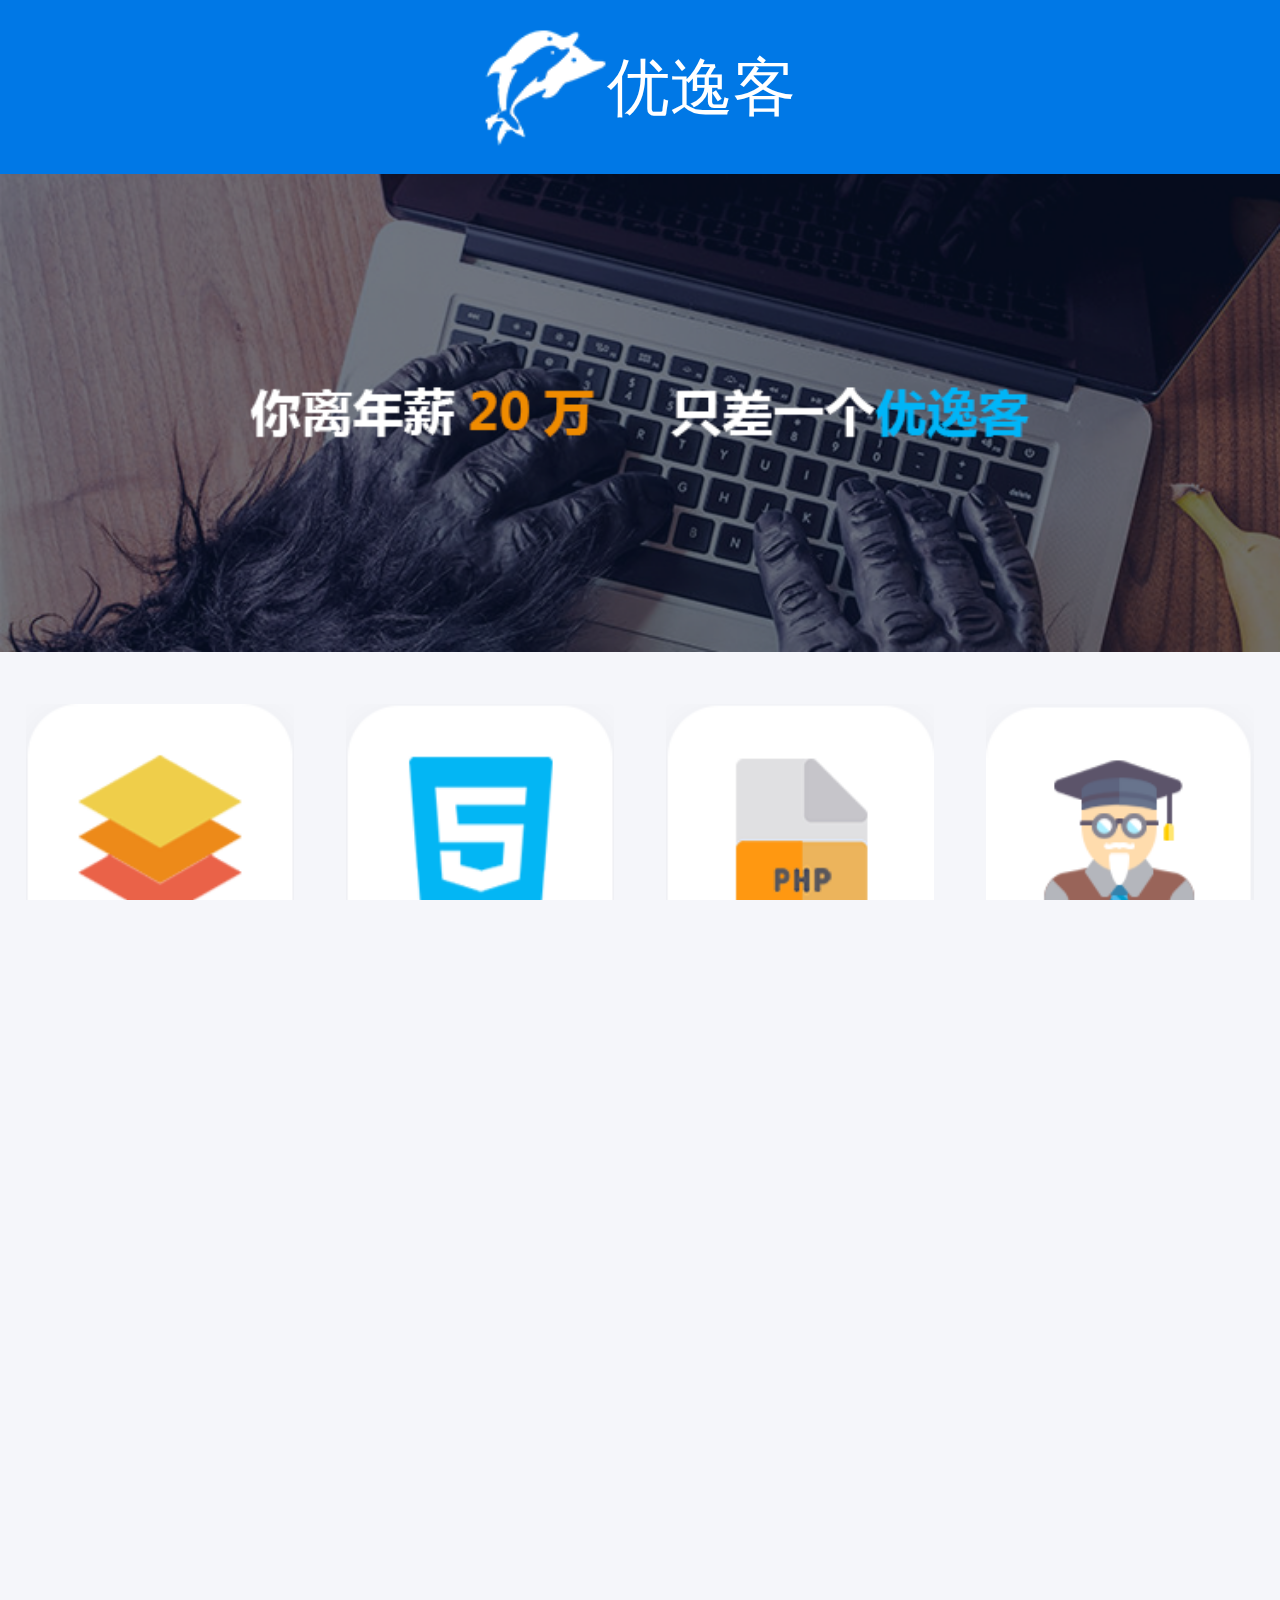
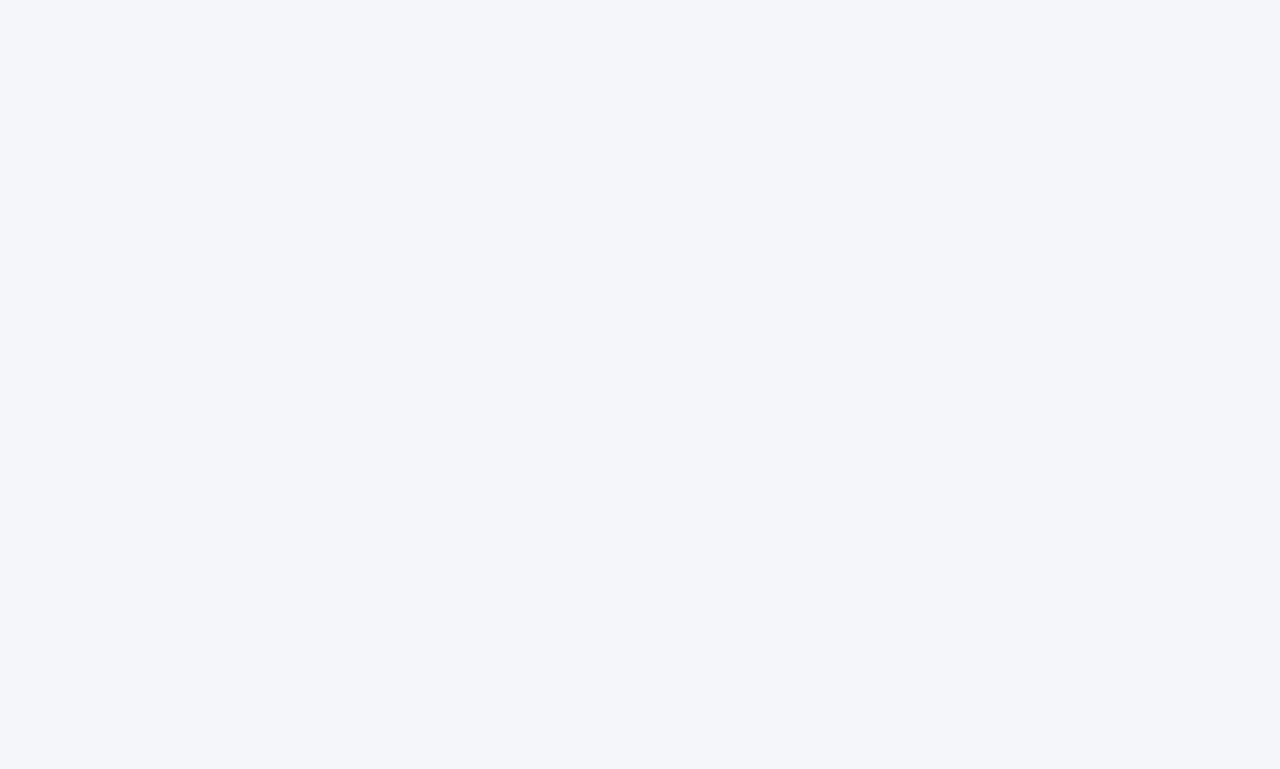
<file: index.html>
<!DOCTYPE html>
<html>
<head>
    <meta charset="utf-8">
    <meta name="viewport" content="initial-scale=1.0, maximum-scale=1.0, user-scalable=no" />
    <meta name="x5-orientation" content="portrait | landscape"/>
	<meta name="screen-orientation" content="portrait"/>
	<meta name="x5-fullscreen" content="true"/>
	<meta name="full-screen" content="yes"/>
	<meta name="format-detection" content="telephone=no,email=no"/>
	<link rel="stylesheet" href="css/common.css" />
	<link rel="stylesheet" href="css/jmgb2.css" />
	<script src="js/rem.js" type="text/javascript" charset="utf-8"></script>
    <title></title>
    <script type="text/javascript">
    	
   		document.addEventListener('plusready', function(){
   			//console.log("所有plus api都应该在此事件发生后调用，否则会出现plus is undefined。"
   			
   		});
   		
    </script>
</head>
<body>
	<!--banner-->
	<div class="banner">
		<img src="img/logo.png" alt="" />
		<span>优逸客</span>
	</div>
	<div class="box"></div>
	<div class="picture">
		<img src="img/banner.png"/>
	</div>
	<!--第一层-->
	<div class="floor1">
		<ul>
			<li><a href="#"><img src="img/01.png" alt="" /><span>UI</span></a></li>
			<li><a href="qd.html"><img src="img/02.png" alt="" /><span>Web</span></a></li>
			<li><a href="#"><img src="img/03.png" alt="" /><span>PHP</span></a></li>
			<li><a href="jpsz.html"><img src="img/04.png" alt="" /><span>金牌师资</span></a></li>
			<li><a href="gxxy.html"><img src="img/05.png" alt="" /><span>高薪学员</span></a></li>
			<li><a href="rmwt.html"><img src="img/06.png" alt="" /><span>热门问题</span></a></li>
			<li><a href="mtbd.html"><img src="img/07.png" alt="" /><span>媒体报道</span></a></li>
			<li><a href="gywm.html"><img src="img/08.png" alt="" /><span>关于我们</span></a></li>
		</ul>
	</div>
	<!--第二层-->
	<div class="floor2">
		<div class="title">
			服务体系
		</div>
		<ul>
			<li><a href="#">
				<div class="left">
					<h2>免费体检</h2>
					<br />
					<span>健康由你掌握</span>
				</div>
				<div class="imgbox">
					<img src="img/2.1.png" alt="" />
				</div>
			</a></li>
			<li><a href="#">
				<div class="left">
					<a href="zxdk.html"><h2>助学贷款</h2></a>
					<br />
					<span>前程我来把关</span>
				</div>
				<div class="imgbox">
					<img src="img/3.2.png" alt="" />
				</div>
			</a></li>
		</ul>
		<ol>
			<li><a href="#">
				<div class="imgbox">
					<img src="img/3.3.png" alt="" />
				</div>
				<div class="left">
					<h2>免费试听</h2>
					<br />
					<span>千人免费学设计</span>
				</div>
			</a></li>
			<li><a href="#">
				<div class="imgbox">
					<img src="img/3.4.png" alt="" />
				</div>
				<div class="left">
					<h2>优逸客动态</h2>
					<br />
					<span>近在咫尺</span>
				</div>
			</a></li>
			<li><a href="#">
				<div class="imgbox">
					<img src="img/3.5.png" alt="" />
				</div>
				<div class="left">
					<h2>荣誉认证</h2>
					<br />
					<span>品质保证</span>
				</div>
			</a></li>
		</ol>
	</div>
	<!--第三层-->
	<div class="floor3">
		<ul>
			<li><a href="#"><img src="img/4.1.png" alt="" /><span>校区查询</span></a></li>
			<li><a href="#"><img src="img/4.2.png" alt="" /><span class="span">免费拨打</span></a></li>
			<li><a href="#"><img src="img/4.3.png" alt="" /><span>在线沟通</span></a></li>
		</ul>
	</div>
</body>
</html>
</file>
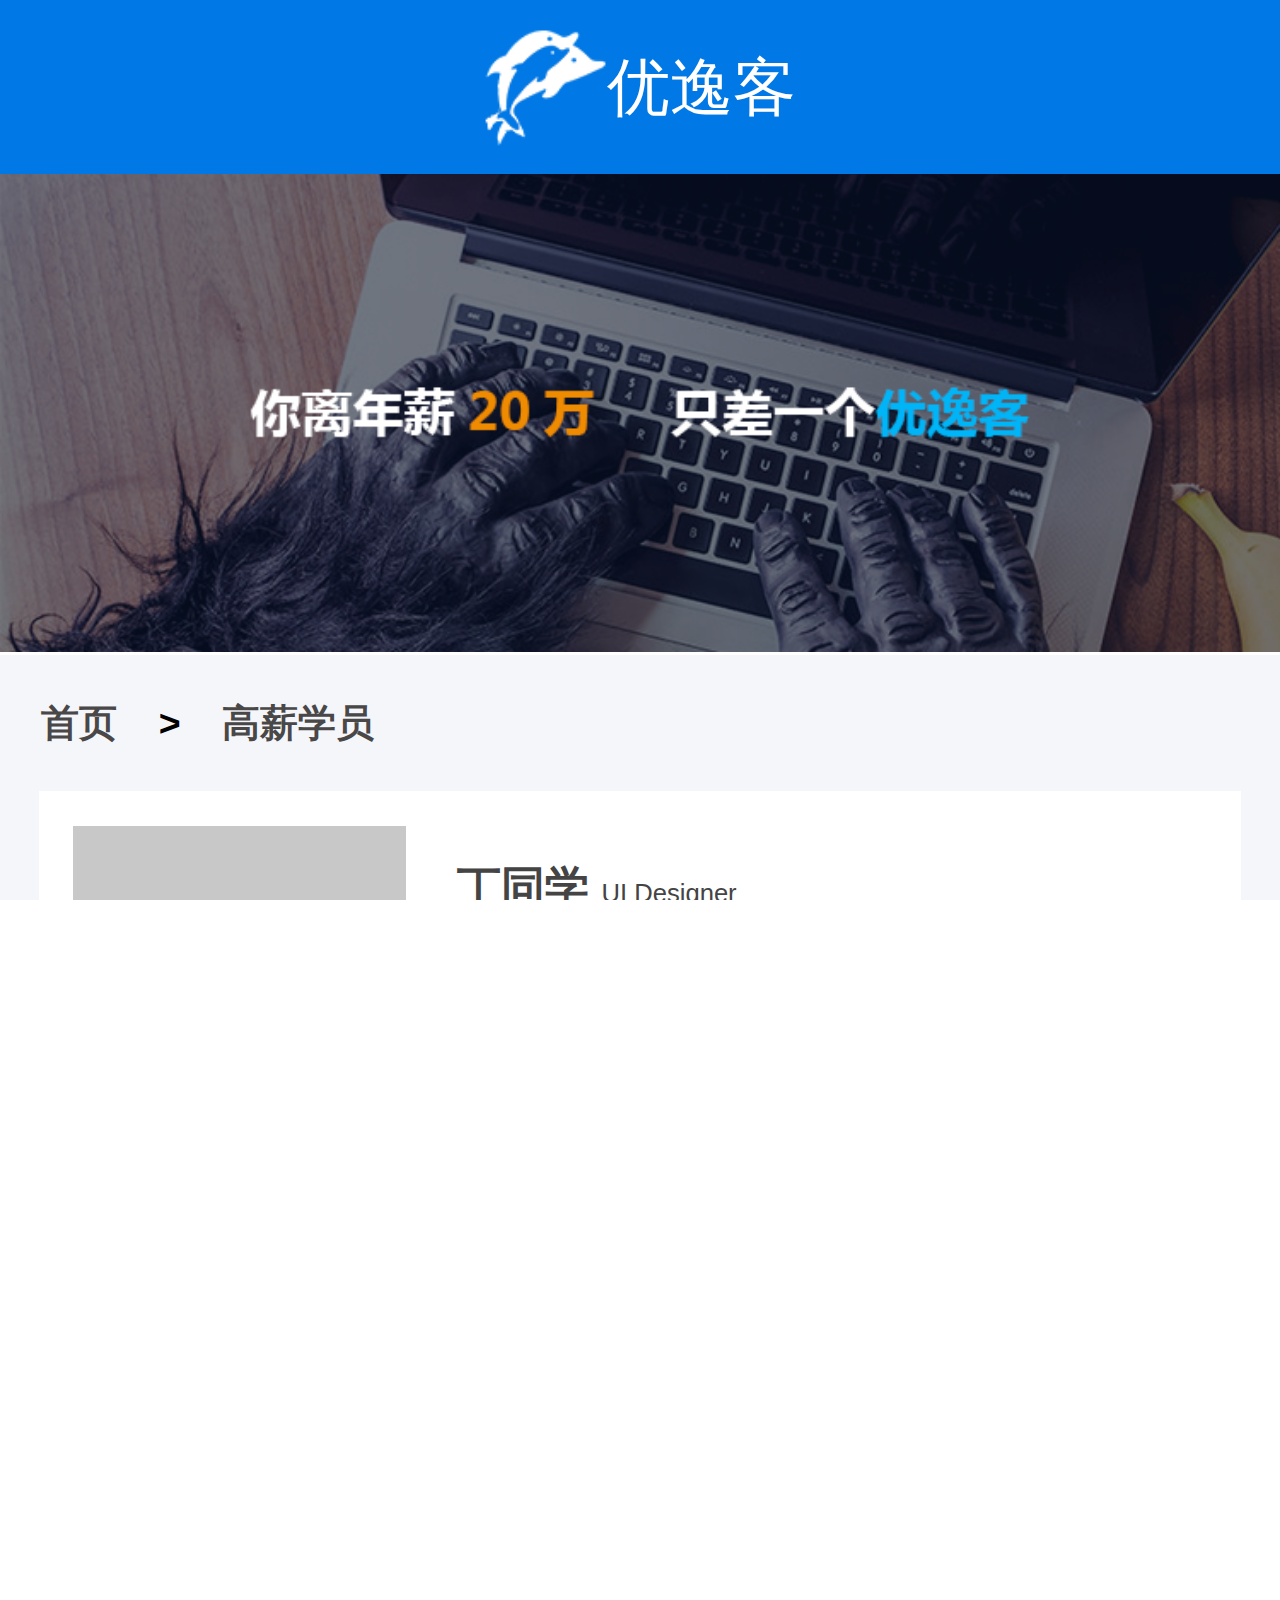
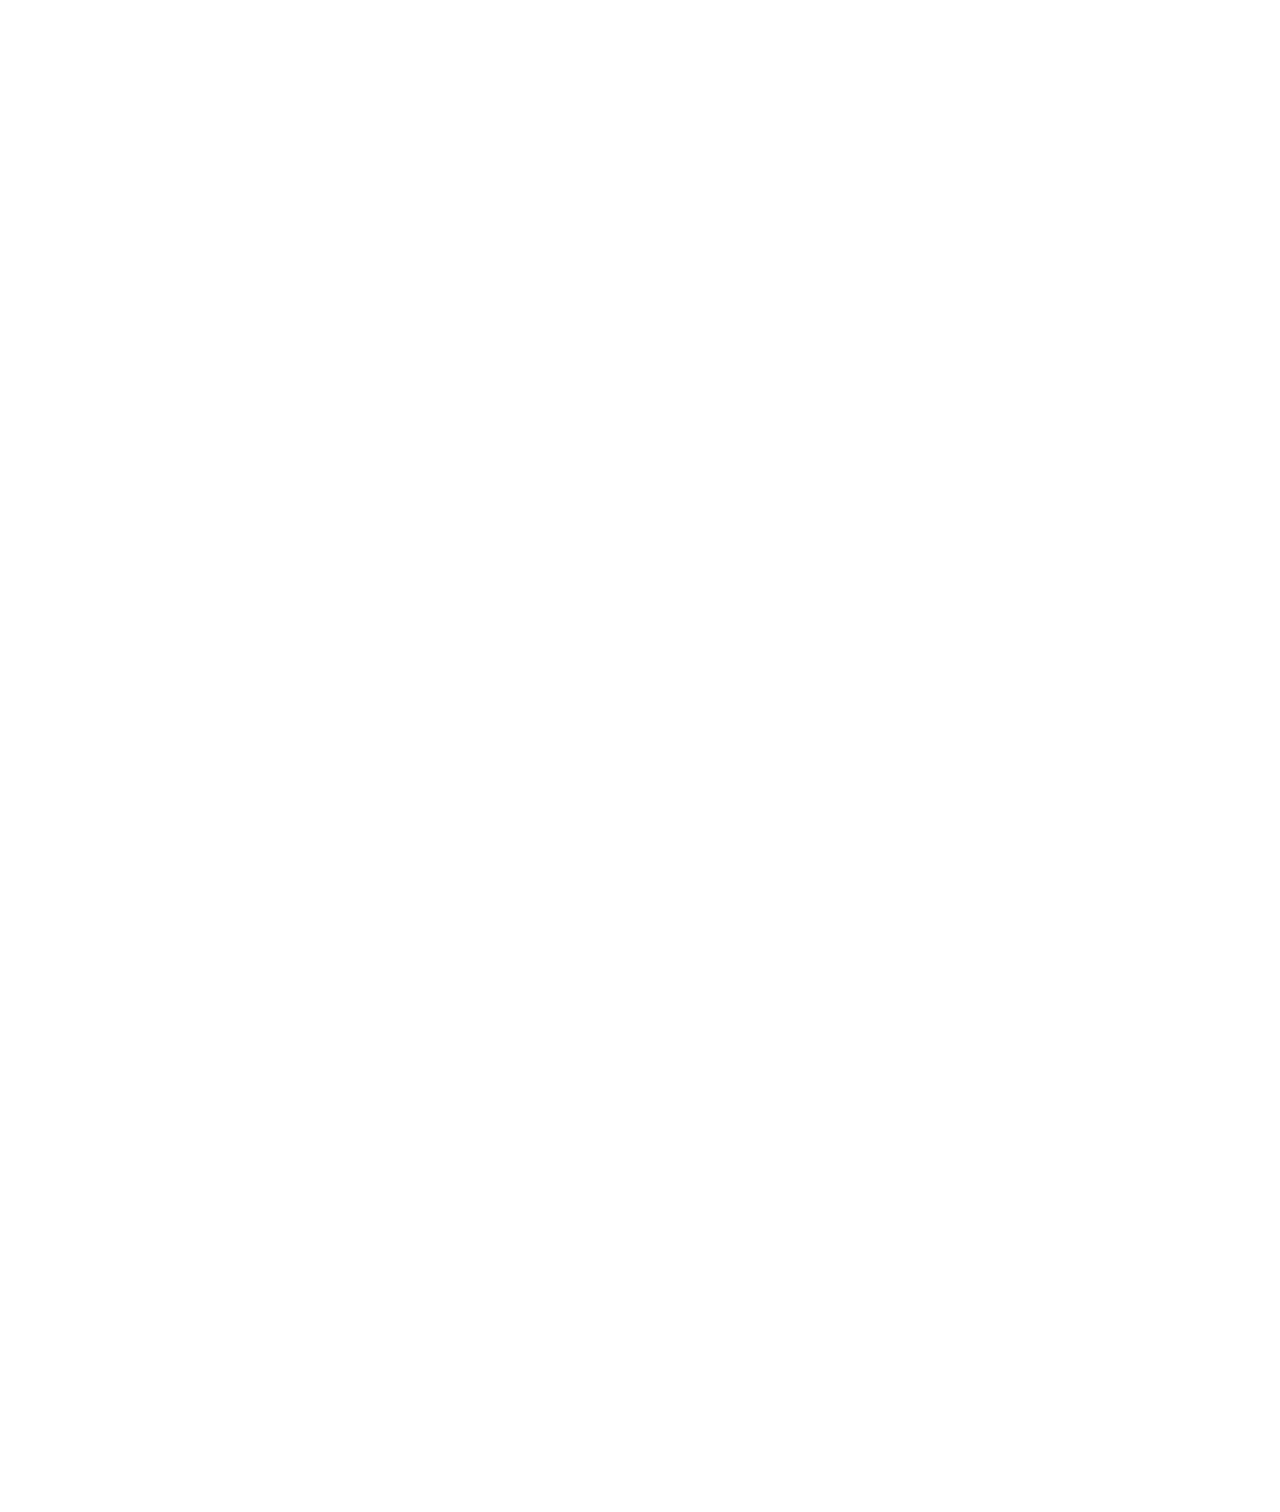
<file: gxxy.html>
<!DOCTYPE html>
<html>
<head>
    <meta charset="utf-8">
    <meta name="viewport" content="initial-scale=1.0, maximum-scale=1.0, user-scalable=no" />
    <meta name="x5-orientation" content="portrait | landscape"/>
	<meta name="screen-orientation" content="portrait"/>
	<meta name="x5-fullscreen" content="true"/>
	<meta name="full-screen" content="yes"/>
	<meta name="format-detection" content="telephone=no,email=no"/>
	<link rel="stylesheet" href="css/common.css" />
	<link rel="stylesheet" href="css/gxxy.css" />
	<script src="js/rem.js" type="text/javascript" charset="utf-8"></script>
    <title></title>
    <script type="text/javascript">
    	
   		document.addEventListener('plusready', function(){
   			//console.log("所有plus api都应该在此事件发生后调用，否则会出现plus is undefined。"
   			
   		});
   		
    </script>
</head>
<body>
	<!--banner-->
	<div class="banner">
		<img src="img/logo.png" alt="" />
		<span>优逸客</span>
	</div>
	<div class="box"></div>
	<div class="picture">
		<img src="img/banner.png"/>
	</div>
	<!--第一层-->
	<div class="content">
		<div class="floor1">
			<span><a href="index.html">首页</a>&nbsp;&nbsp;&nbsp;&nbsp;&gt;&nbsp;&nbsp;&nbsp;&nbsp;<a href="#">高薪学员</a></span>
		</div>
		<!--第二层-->
		<div class="floor2">
			<div class="imgbox">
			</div>
			<div class="textbox">
				<span>丁同学</span>
				<span>UI Designer</sapn>
					<br />
				<div class="fg"></div>
				<span>月薪&nbsp;&nbsp;19000+五险一金+其他</span>
				<span>北京某网络科技有限公司</span>
			</div>
		</div>
		<div class="floor2">
			<div class="imgbox">
			</div>
			<div class="textbox">
				<span>丁同学</span>
				<span>UI Designer</sapn>
					<br />
				<div class="fg"></div>
				<span>月薪&nbsp;&nbsp;19000+五险一金+其他</span>
				<span>北京某网络科技有限公司</span>
			</div>
		</div>
		<div class="floor2">
			<div class="imgbox">
			</div>
			<div class="textbox">
				<span>丁同学</span>
				<span>UI Designer</sapn>
					<br />
				<div class="fg"></div>
				<span>月薪&nbsp;&nbsp;19000+五险一金+其他</span>
				<span>北京某网络科技有限公司</span>
			</div>
		</div>
		<div class="floor2">
			<div class="imgbox">
			</div>
			<div class="textbox">
				<span>丁同学</span>
				<span>UI Designer</sapn>
					<br />
				<div class="fg"></div>
				<span>月薪&nbsp;&nbsp;19000+五险一金+其他</span>
				<span>北京某网络科技有限公司</span>
			</div>
		</div>
		<div class="floor2">
			<div class="imgbox">
			</div>
			<div class="textbox">
				<span>丁同学</span>
				<span>UI Designer</sapn>
					<br />
				<div class="fg"></div>
				<span>月薪&nbsp;&nbsp;19000+五险一金+其他</span>
				<span>北京某网络科技有限公司</span>
			</div>
		</div>
		<div class="floor2">
			<div class="imgbox">
			</div>
			<div class="textbox">
				<span>丁同学</span>
				<span>UI Designer</sapn>
					<br />
				<div class="fg"></div>
				<span>月薪&nbsp;&nbsp;19000+五险一金+其他</span>
				<span>北京某网络科技有限公司</span>
			</div>
		</div>
		<div class="nav">
			<div class="item1">
				<div class="item1-son">
					<span>&lt;</span>
				</div>
			</div>
			<ul>
				<li>
					<a href="#">
						<div class="yuan">1</div></a></li>
				<li><a href="#">
					<div class="yuan">2</div></a></li>
				<li><a href="#">
					<div class="yuan">3</div>
				</a></li>
				<li class="xz"><a href="#">
					<div class="yuan">4</div>
				</a></li>
				<li><a href="#">
					<div class="yuan">5</div>
				</a></li>
				<li><a href="#">
					<span>……</span>
				</a></li>
				<li><a href="#">
					<div class="yuan">6</div>
				</a></li>
				<div class="item1">
					<div class="item1-son">
						<span>&gt;</span>
					</div>
				</div>
				<li>
					<span>跳转到</span>
				</li>
				<div class="item1">
					<div class="item1-son">
						
					</div>
				</div>
				<li>
					<span>页</span>
				</li>
				<li><a href="#">
					<div class="yuan">GO</div>
				</a></li>
			</ul>
		</div>
		<footer>
			<span>Copyright&copy;2013-2016 版权所有 优逸客科技有限公司</span>
			<br />
			<span>联系电话 ： 400-888-6747 晋 ICP 备 13006051 号</span>
		</footer>
	</div>
</body>
</html>
</file>
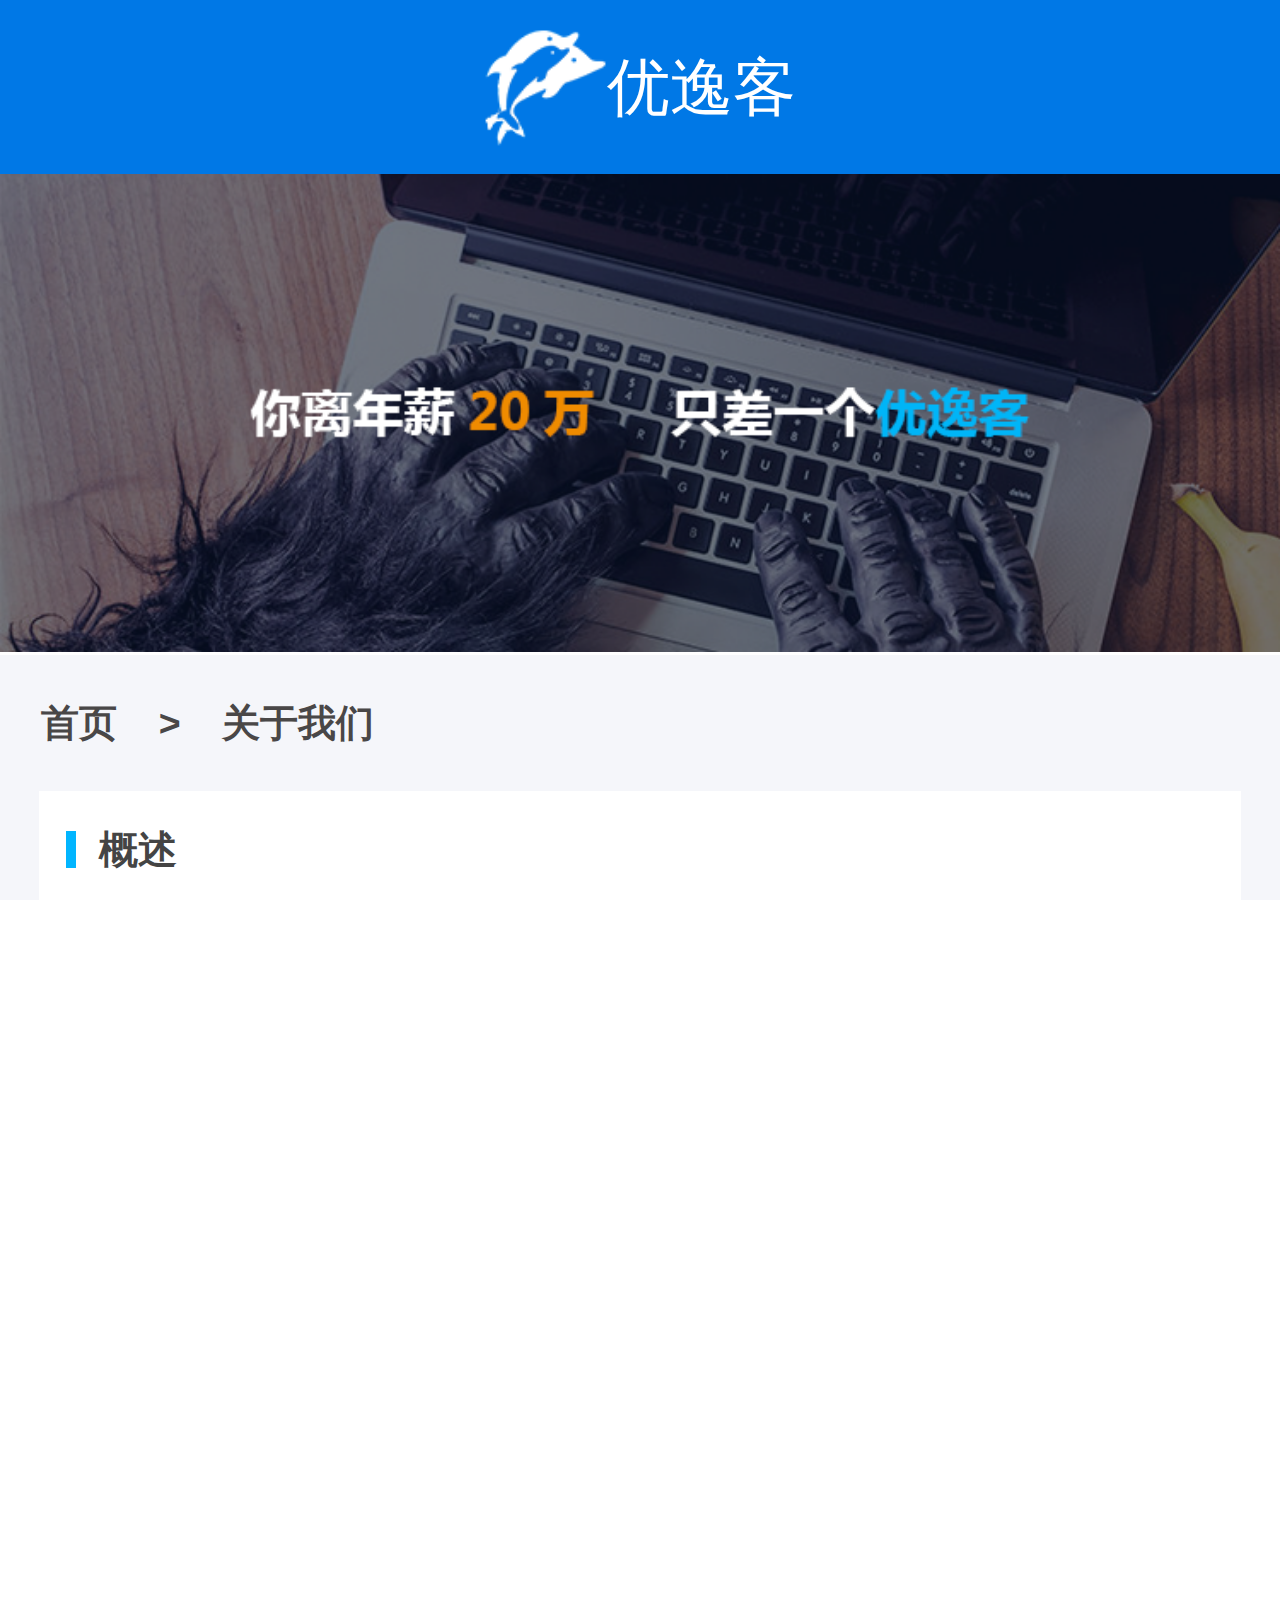
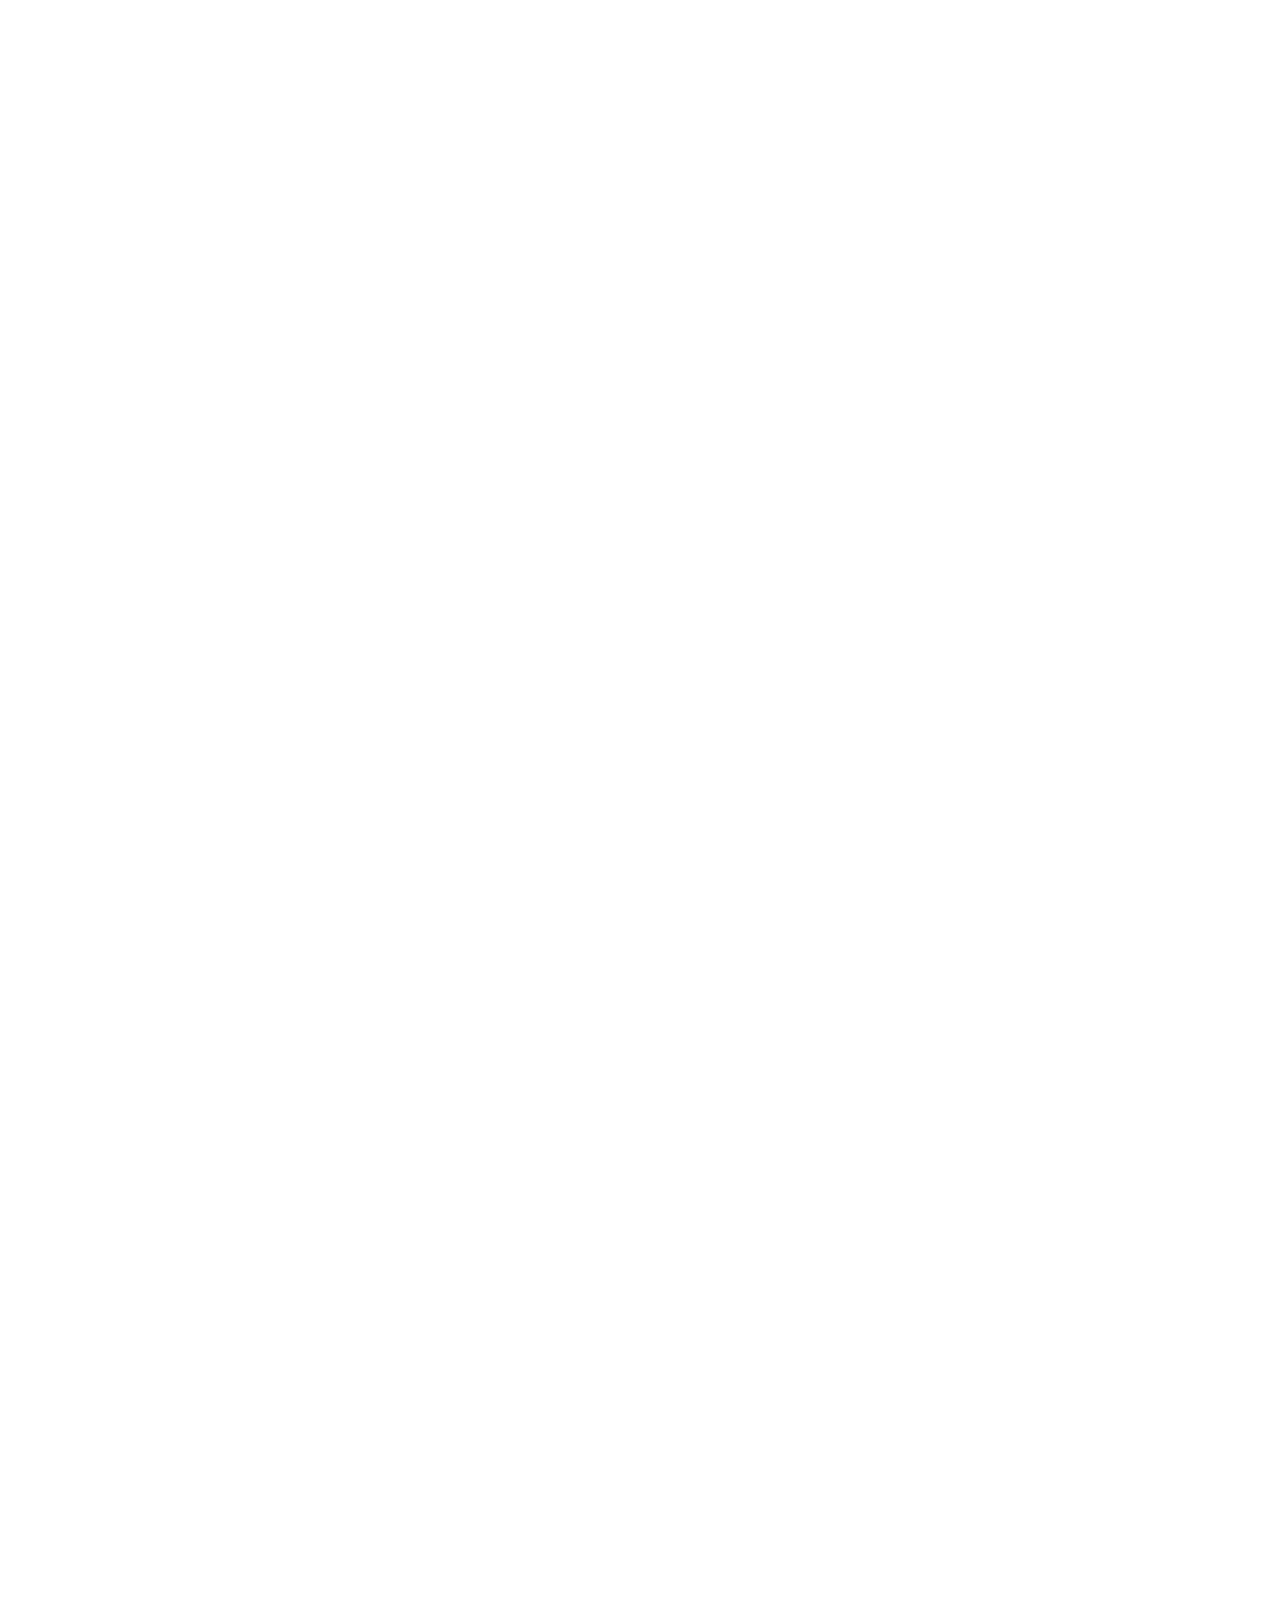
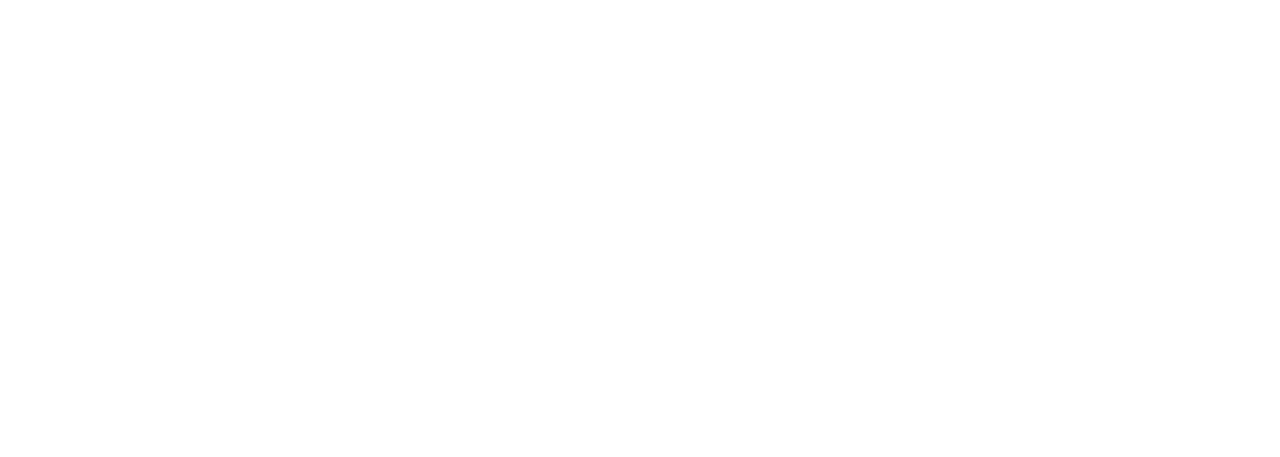
<file: gywm.html>
<!DOCTYPE html>
<html>
<head>
    <meta charset="utf-8">
    <meta name="viewport" content="initial-scale=1.0, maximum-scale=1.0, user-scalable=no" />
    <meta name="x5-orientation" content="portrait | landscape"/>
	<meta name="screen-orientation" content="portrait"/>
	<meta name="x5-fullscreen" content="true"/>
	<meta name="full-screen" content="yes"/>
	<meta name="format-detection" content="telephone=no,email=no"/>
	<link rel="stylesheet" href="css/common.css" />
	<link rel="stylesheet" href="css/gywm.css" />
	<script src="js/rem.js" type="text/javascript" charset="utf-8"></script>
    <title></title>
    <script type="text/javascript">
    	
   		document.addEventListener('plusready', function(){
   			//console.log("所有plus api都应该在此事件发生后调用，否则会出现plus is undefined。"
   			
   		});
   		
    </script>
</head>
<body>
	<!--banner-->
	<div class="banner">
		<img src="img/logo.png" alt="" />
		<span>优逸客</span>
	</div>
	<div class="box"></div>
	<div class="picture">
		<img src="img/banner.png"/>
	</div>
	<!--第一层-->
	<div class="content">
		<div class="floor1">
			<span><a href="index.html">首页</a>&nbsp;&nbsp;&nbsp;&nbsp;&gt;&nbsp;&nbsp;&nbsp;&nbsp;关于我们</span>
		</div>
		<!--第二层-->
		<div class="floor2">
			<div class="title">
				<div class="mark">
					<div class="lg"></div>
				</div>
				<div class="text">
					概述
				</div>
			</div>
			<p class="p1">山西优逸客科技有限公司成立于2013年。实训课程是由北京、上海等一线城市的顶尖设计精英与IT专家共同发起，历时一年的调研并结合企业对人才实际需求研发出适合山西大学生的第一套互联网与移动互联网界面设计的UI设计实训体系。在此基础上配以完善的职业规划体系、规范的人才培养流程和标准、良好的专业人才就业指导等服务。是山西UI实训行业的“拓荒者”、企业级产品设计“方案提供商”、山西UI设计职业教育“领导品牌”;UI设 计专业人才“培育基地”。</p>
			<p class="p2">自成立伊始，优逸客便立志推动山西UI设计行业的快速发展，为社会各行业提供优秀、全面、 专业的UI设计服务，并致力于培养国家和社会紧缺的高级UI设计专业人才。目前成功构建了以实训(平面设计与表现、前端工程师、UI设计)为主的业务模式，在实训实施各个环节制定高标准并通过对严格的把控来保 证实训的质量。公司积极听取各方的反馈意见不断完善自身，从而逐步成长为中国最专业的UI设计人才培育基地。</p>
		</div>
		<!--第三层-->
		<div class="floor2">
			<div class="title">
				<div class="mark">
					<div class="lg"></div>
				</div>
				<div class="text">
					企业文化
				</div>
			</div>
				<p class="imgbox1">
					<img src="img/zz.png"/>
					<img src="img/jz.png"/>
					<img src="img/kb.png"/>
				</p>
		</div>
		<!--第四层-->
		<div class="floor2">
			<div class="title">
				<div class="mark">
					<div class="lg"></div>
				</div>
				<div class="text">
					公司理念
				</div>
			</div>
				<p class="p3">
				有责任，有激情，有梦想
				</p>
		</div>
		<!--第5层-->
		<div class="floor2">
			<div class="title">
				<div class="mark">
					<div class="lg"></div>
				</div>
				<div class="text">
					公司愿景
				</div>
			</div>
				<p class="p3">
				让每位优逸客的学员都有份好的工作
				</p>
		</div>
		<!--第6层-->
		<div class="floor2">
			<div class="title">
				<div class="mark">
					<div class="lg"></div>
				</div>
				<div class="text">
					公司愿景
				</div>
			</div>
				<p class="p3">
				成为中国顶尖的大学生职业实训基地
				</p>
		</div>		
		<!--分页导航-->
		<div class="nav">
			<div class="item1">
				<div class="item1-son">
					<span>&lt;</span>
				</div>
			</div>
			<ul>
				<li>
					<a href="#">
						<div class="yuan">1</div></a></li>
				<li><a href="#">
					<div class="yuan">2</div></a></li>
				<li><a href="#">
					<div class="yuan">3</div>
				</a></li>
				<li class="xz"><a href="#">
					<div class="yuan">4</div>
				</a></li>
				<li><a href="#">
					<div class="yuan">5</div>
				</a></li>
				<li><a href="#">
					<span>……</span>
				</a></li>
				<li><a href="#">
					<div class="yuan">6</div>
				</a></li>
				<div class="item1">
					<div class="item1-son">
						<span>&gt;</span>
					</div>
				</div>
				<li>
					<span>跳转到</span>
				</li>
				<div class="item1">
					<div class="item1-son">
						
					</div>
				</div>
				<li>
					<span>页</span>
				</li>
				<li><a href="#">
					<div class="yuan">GO</div>
				</a></li>
			</ul>
		</div>
		<!--报名-->
		<div class="img">
			<a href="index.html"><img src="img/bm.png"/></a>
		</div>
		<!--底部-->
		<footer>
			<span>Copyright&copy;2013-2016 版权所有 优逸客科技有限公司</span>
			<br />
			<span>联系电话 ： 400-888-6747 晋 ICP 备 13006051 号</span>
		</footer>
	</div>
</body>
</html>
</file>
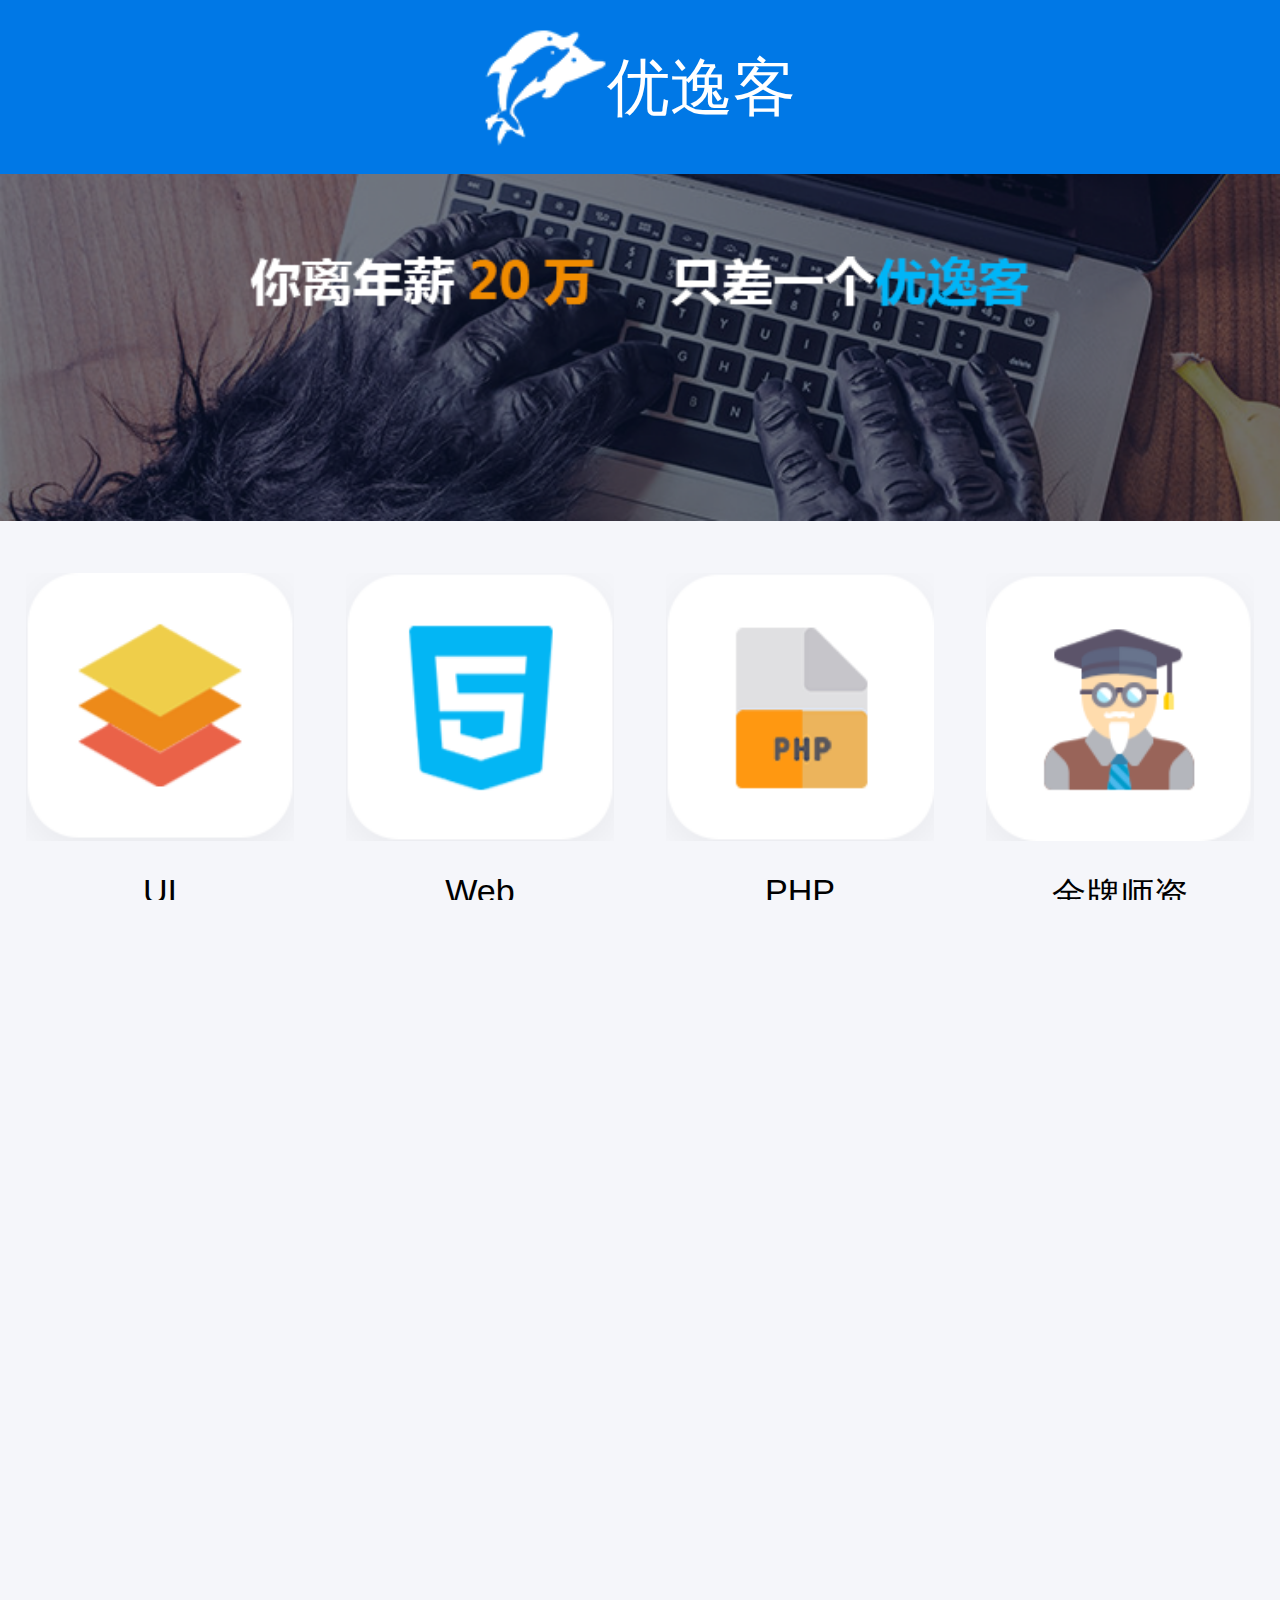
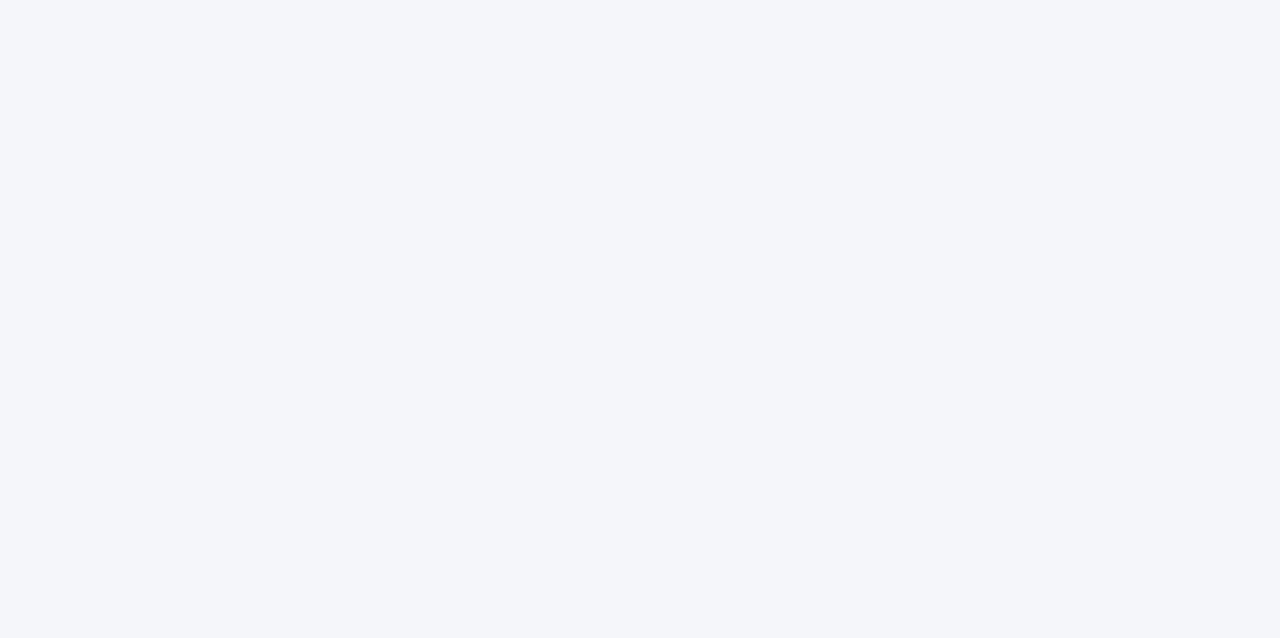
<file: jmgb2.html>
<!DOCTYPE html>
<html>
<head>
    <meta charset="utf-8">
    <meta name="viewport" content="initial-scale=1.0, maximum-scale=1.0, user-scalable=no" />
    <meta name="x5-orientation" content="portrait | landscape"/>
	<meta name="screen-orientation" content="portrait"/>
	<meta name="x5-fullscreen" content="true"/>
	<meta name="full-screen" content="yes"/>
	<meta name="format-detection" content="telephone=no,email=no"/>
	<link rel="stylesheet" href="css/common.css" />
	<link rel="stylesheet" href="css/jmgb2.css" />
	<script src="js/rem.js" type="text/javascript" charset="utf-8"></script>
    <title></title>
    <script type="text/javascript">
    	
   		document.addEventListener('plusready', function(){
   			//console.log("所有plus api都应该在此事件发生后调用，否则会出现plus is undefined。"
   			
   		});
   		
    </script>
</head>
<body>
	<header>
		<div class="zt">
			<img src="img/1.png"/>
		</div>
	</header>
	<!--banner-->
	<div class="banner">
		<img src="img/logo.png" alt="" />
		<span>优逸客</span>
	</div>
	<div class="picture">
		<img src="img/banner.png"/>
	</div>
	<!--第一层-->
	<div class="floor1">
		<ul>
			<li><a href="#"><img src="img/01.png" alt="" /><span>UI</span></a></li>
			<li><a href="qd.html"><img src="img/02.png" alt="" /><span>Web</span></a></li>
			<li><a href="#"><img src="img/03.png" alt="" /><span>PHP</span></a></li>
			<li><a href="jpsz.html"><img src="img/04.png" alt="" /><span>金牌师资</span></a></li>
			<li><a href="gxxy.html"><img src="img/05.png" alt="" /><span>高薪学员</span></a></li>
			<li><a href="rmwt.html"><img src="img/06.png" alt="" /><span>热门问题</span></a></li>
			<li><a href="mtbd.html"><img src="img/07.png" alt="" /><span>媒体报道</span></a></li>
			<li><a href="gywm.html"><img src="img/08.png" alt="" /><span>关于我们</span></a></li>
		</ul>
	</div>
	<!--第二层-->
	<div class="floor2">
		<div class="title">
			服务体系
		</div>
		<ul>
			<li><a href="#">
				<div class="left">
					<h2>免费体检</h2>
					<br />
					<span>健康由你掌握</span>
				</div>
				<div class="imgbox">
					<img src="img/2.1.png" alt="" />
				</div>
			</a></li>
			<li><a href="#">
				<div class="left">
					<a href="zxdk.html"><h2>助学贷款</h2></a>
					<br />
					<span>前程我来把关</span>
				</div>
				<div class="imgbox">
					<img src="img/3.2.png" alt="" />
				</div>
			</a></li>
		</ul>
		<ol>
			<li><a href="#">
				<div class="imgbox">
					<img src="img/3.3.png" alt="" />
				</div>
				<div class="left">
					<h2>免费试听</h2>
					<br />
					<span>千人免费学设计</span>
				</div>
			</a></li>
			<li><a href="#">
				<div class="imgbox">
					<img src="img/3.4.png" alt="" />
				</div>
				<div class="left">
					<h2>优逸客动态</h2>
					<br />
					<span>近在咫尺</span>
				</div>
			</a></li>
			<li><a href="#">
				<div class="imgbox">
					<img src="img/3.5.png" alt="" />
				</div>
				<div class="left">
					<h2>荣誉认证</h2>
					<br />
					<span>品质保证</span>
				</div>
			</a></li>
		</ol>
	</div>
	<!--第三层-->
	<div class="floor3">
		<ul>
			<li><a href="#"><img src="img/4.1.png" alt="" /><span>校区查询</span></a></li>
			<li><a href="#"><img src="img/4.2.png" alt="" /><span class="span">免费拨打</span></a></li>
			<li><a href="#"><img src="img/4.3.png" alt="" /><span>在线沟通</span></a></li>
		</ul>
	</div>
</body>
</html>
</file>
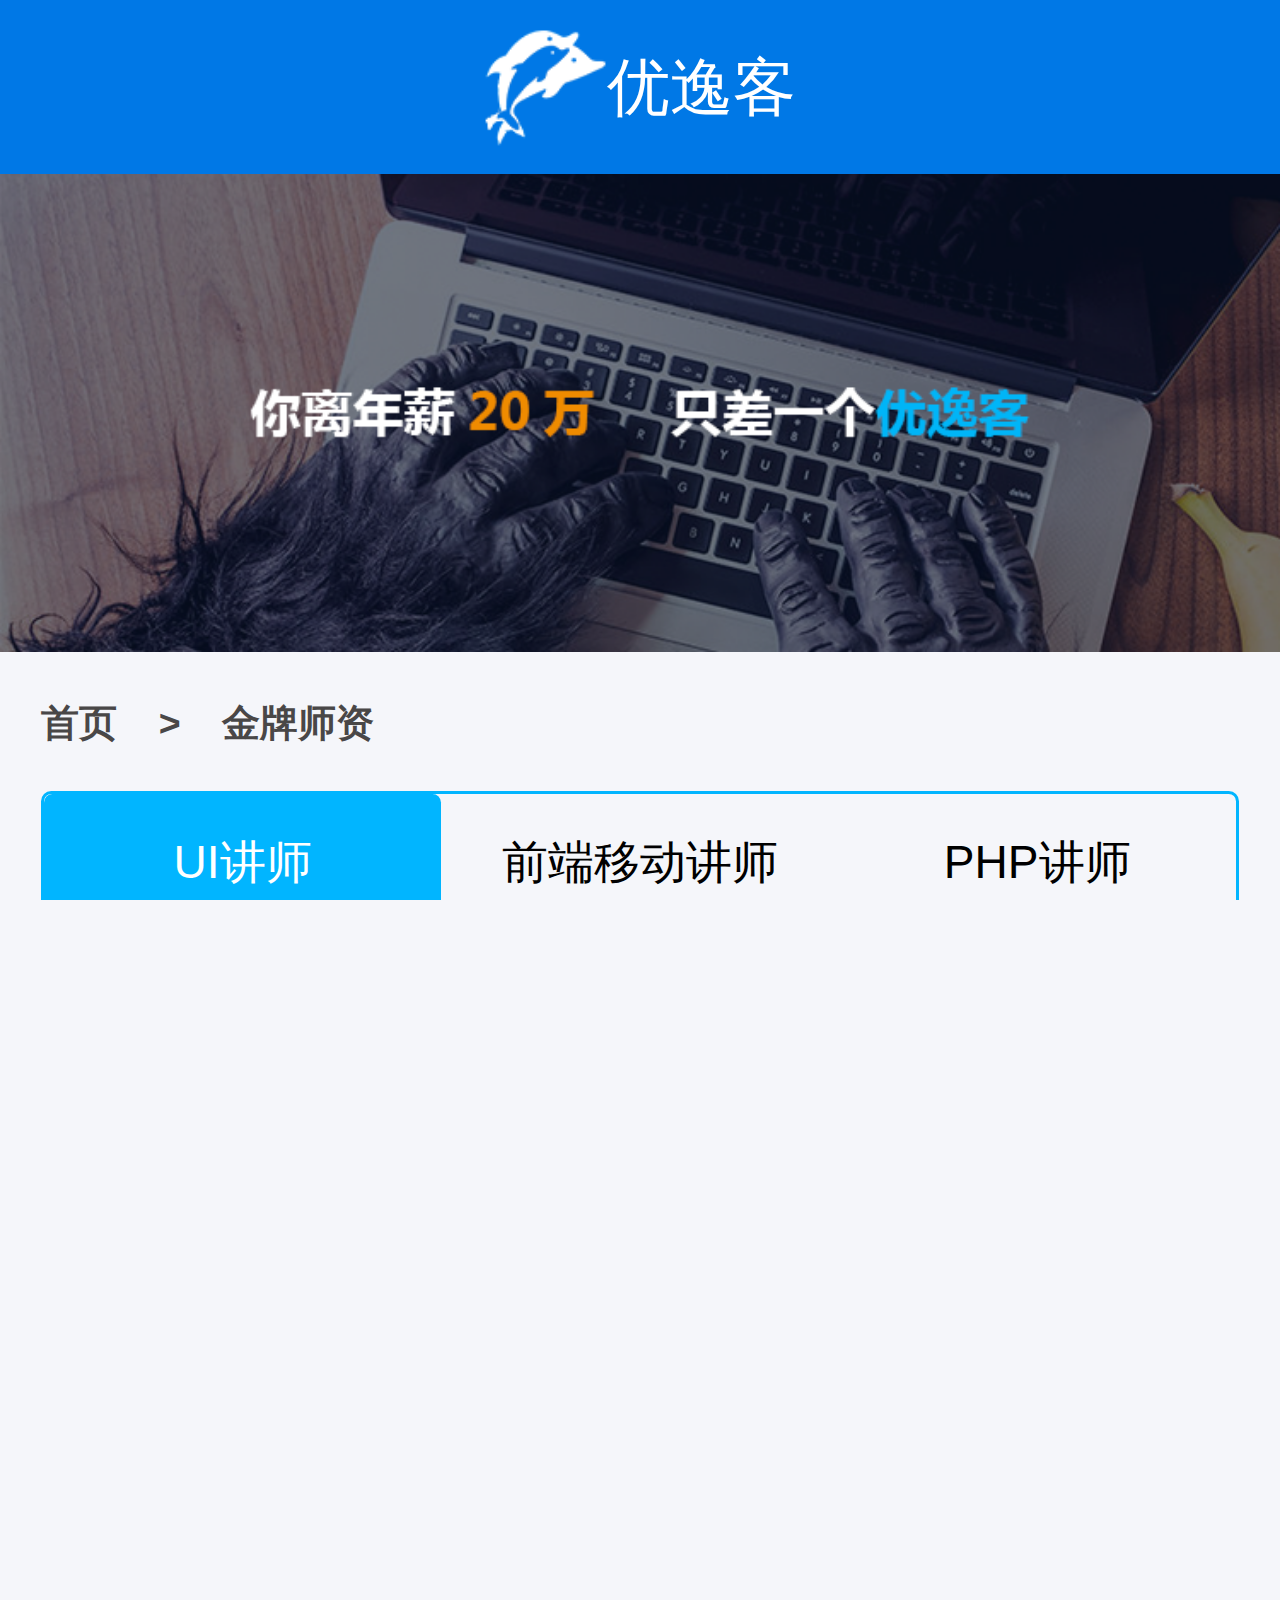
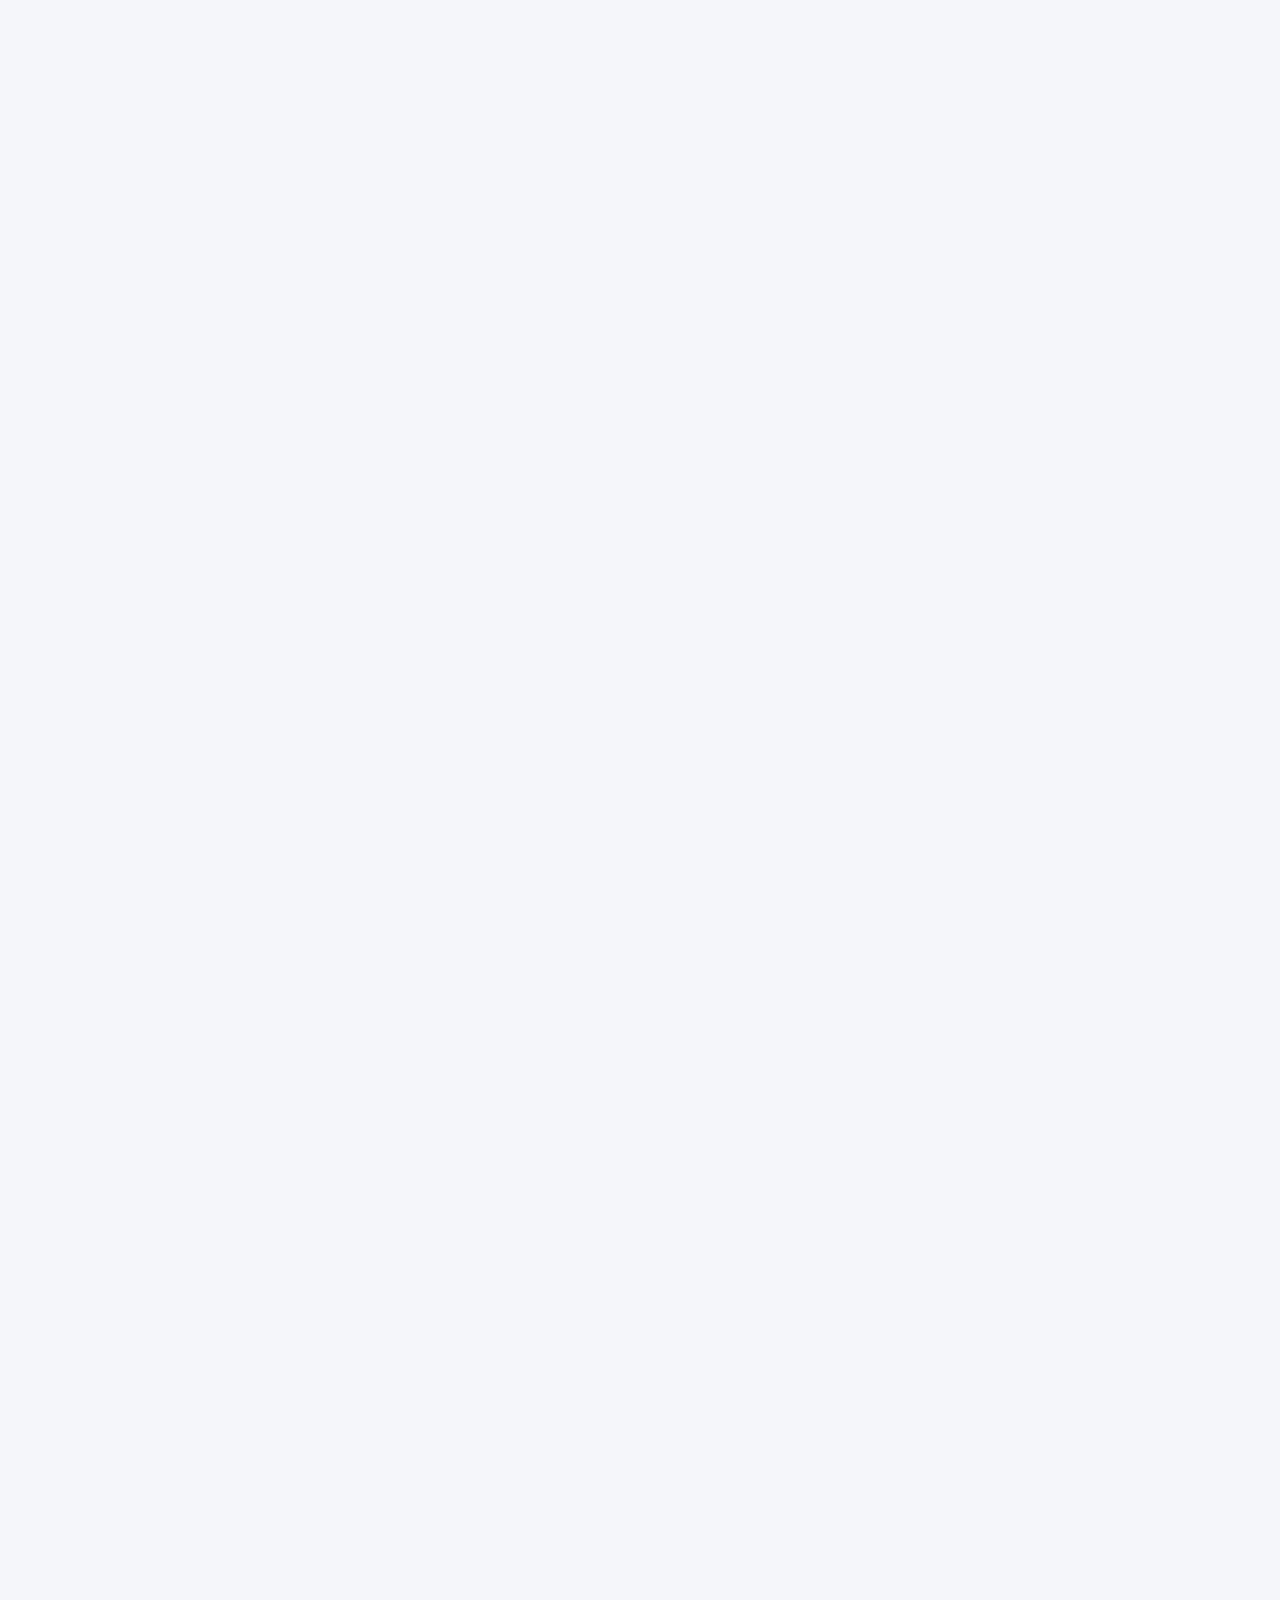
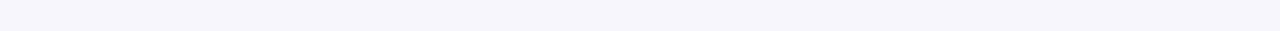
<file: jpsz.html>
<!DOCTYPE html>
<html>
<head>
    <meta charset="utf-8">
    <meta name="viewport" content="initial-scale=1.0, maximum-scale=1.0, user-scalable=no" />
    <meta name="x5-orientation" content="portrait | landscape"/>
	<meta name="screen-orientation" content="portrait"/>
	<meta name="x5-fullscreen" content="true"/>
	<meta name="full-screen" content="yes"/>
	<meta name="format-detection" content="telephone=no,email=no"/>
	<link rel="stylesheet" href="css/common.css" />
	<link rel="stylesheet" href="css/jpsz.css" />
	<script src="js/rem.js" type="text/javascript" charset="utf-8"></script>
    <title></title>
    <script type="text/javascript">
    	
   		document.addEventListener('plusready', function(){
   			//console.log("所有plus api都应该在此事件发生后调用，否则会出现plus is undefined。"
   			
   		});
   		
    </script>
</head>
<body>
	<!--banner-->
	<div class="banner">
		<img src="img/logo.png" alt="" />
		<span>优逸客</span>
	</div>
	<div class="box"></div>
	<div class="picture">
		<img src="img/banner.png"/>
	</div>
	<!--第一层-->
		<div class="floor1">
			<span><a href="index.html">首页</a>&nbsp;&nbsp;&nbsp;&nbsp;&gt;&nbsp;&nbsp;&nbsp;&nbsp;金牌师资</span>
		</div>
	<!--导航-->
	<div class="main-nav">
		<ul>
			<li><a href="#"><span class="span">UI讲师</span></a></li>
			<li><a href="#"><span>前端移动讲师</span></a></li>
			<li><a href="#"><span>PHP讲师</span></a></li>
		</ul>
		<div class="item"></div>
	</div>
		<!--第二层-->
		<div class="floor2">
			<div class="imgbox">
				<img src="img/0.png"/>
			</div>
			<div class="textbox">
				<span>刘钊老师</span>
				<span class="span"><a href="jpszxq.html">查看更多&gt;</a></sapn>
					<br />
				<div class="fg"></div>
				<span class="span1">UI实训组长</span>
				<br />
				<span>从事设计工作6年，曾就<br />职于北京和山西百度公司熟<br />悉用户体验设计和...</span>
			</div>
		</div>
		<div class="floor2">
			<div class="imgbox">
				<img src="img/0.png"/>
			</div>
			<div class="textbox">
				<span>刘钊老师</span>
				<span class="span"><a href="jpszxq.html">查看更多&gt;</a></sapn>
					<br />
				<div class="fg"></div>
				<span class="span1">UI实训组长</span>
				<br />
				<span>从事设计工作6年，曾就<br />职于北京和山西百度公司熟<br />悉用户体验设计和...</span>
			</div>
		</div>
		<div class="floor2">
			<div class="imgbox">
				<img src="img/0.png"/>
			</div>
			<div class="textbox">
				<span>刘钊老师</span>
				<span class="span"><a href="jpszxq.html">查看更多&gt;</a></sapn>
					<br />
				<div class="fg"></div>
				<span class="span1">UI实训组长</span>
				<br />
				<span>从事设计工作6年，曾就<br />职于北京和山西百度公司熟<br />悉用户体验设计和...</span>
			</div>
		</div>
		<div class="floor2">
			<div class="imgbox">
				<img src="img/0.png"/>
			</div>
			<div class="textbox">
				<span>刘钊老师</span>
				<span class="span"><a href="jpszxq.html">查看更多&gt;</a></sapn>
					<br />
				<div class="fg"></div>
				<span class="span1">UI实训组长</span>
				<br />
				<span>从事设计工作6年，曾就<br />职于北京和山西百度公司熟<br />悉用户体验设计和...</span>
			</div>
		</div>
		<!--分页导航-->
		<div class="nav">
			<div class="item1">
				<div class="item1-son">
					<span>&lt;</span>
				</div>
			</div>
			<ul>
				<li>
					<a href="#">
						<div class="yuan">1</div></a></li>
				<li><a href="#">
					<div class="yuan">2</div></a></li>
				<li><a href="#">
					<div class="yuan">3</div>
				</a></li>
				<li class="xz"><a href="#">
					<div class="yuan">4</div>
				</a></li>
				<li><a href="#">
					<div class="yuan">5</div>
				</a></li>
				<li><a href="#">
					<span>……</span>
				</a></li>
				<li><a href="#">
					<div class="yuan">6</div>
				</a></li>
				<div class="item1">
					<div class="item1-son">
						<span>&gt;</span>
					</div>
				</div>
				<li>
					<span>跳转到</span>
				</li>
				<div class="item1">
					<div class="item1-son">
						
					</div>
				</div>
				<li>
					<span>页</span>
				</li>
				<li><a href="#">
					<div class="yuan">GO</div>
				</a></li>
			</ul>
		</div>
		<footer>
			<span>Copyright&copy;2013-2016 版权所有 优逸客科技有限公司</span>
			<br />
			<span>联系电话 ： 400-888-6747 晋 ICP 备 13006051 号</span>
		</footer>
</body>
</html>
</file>
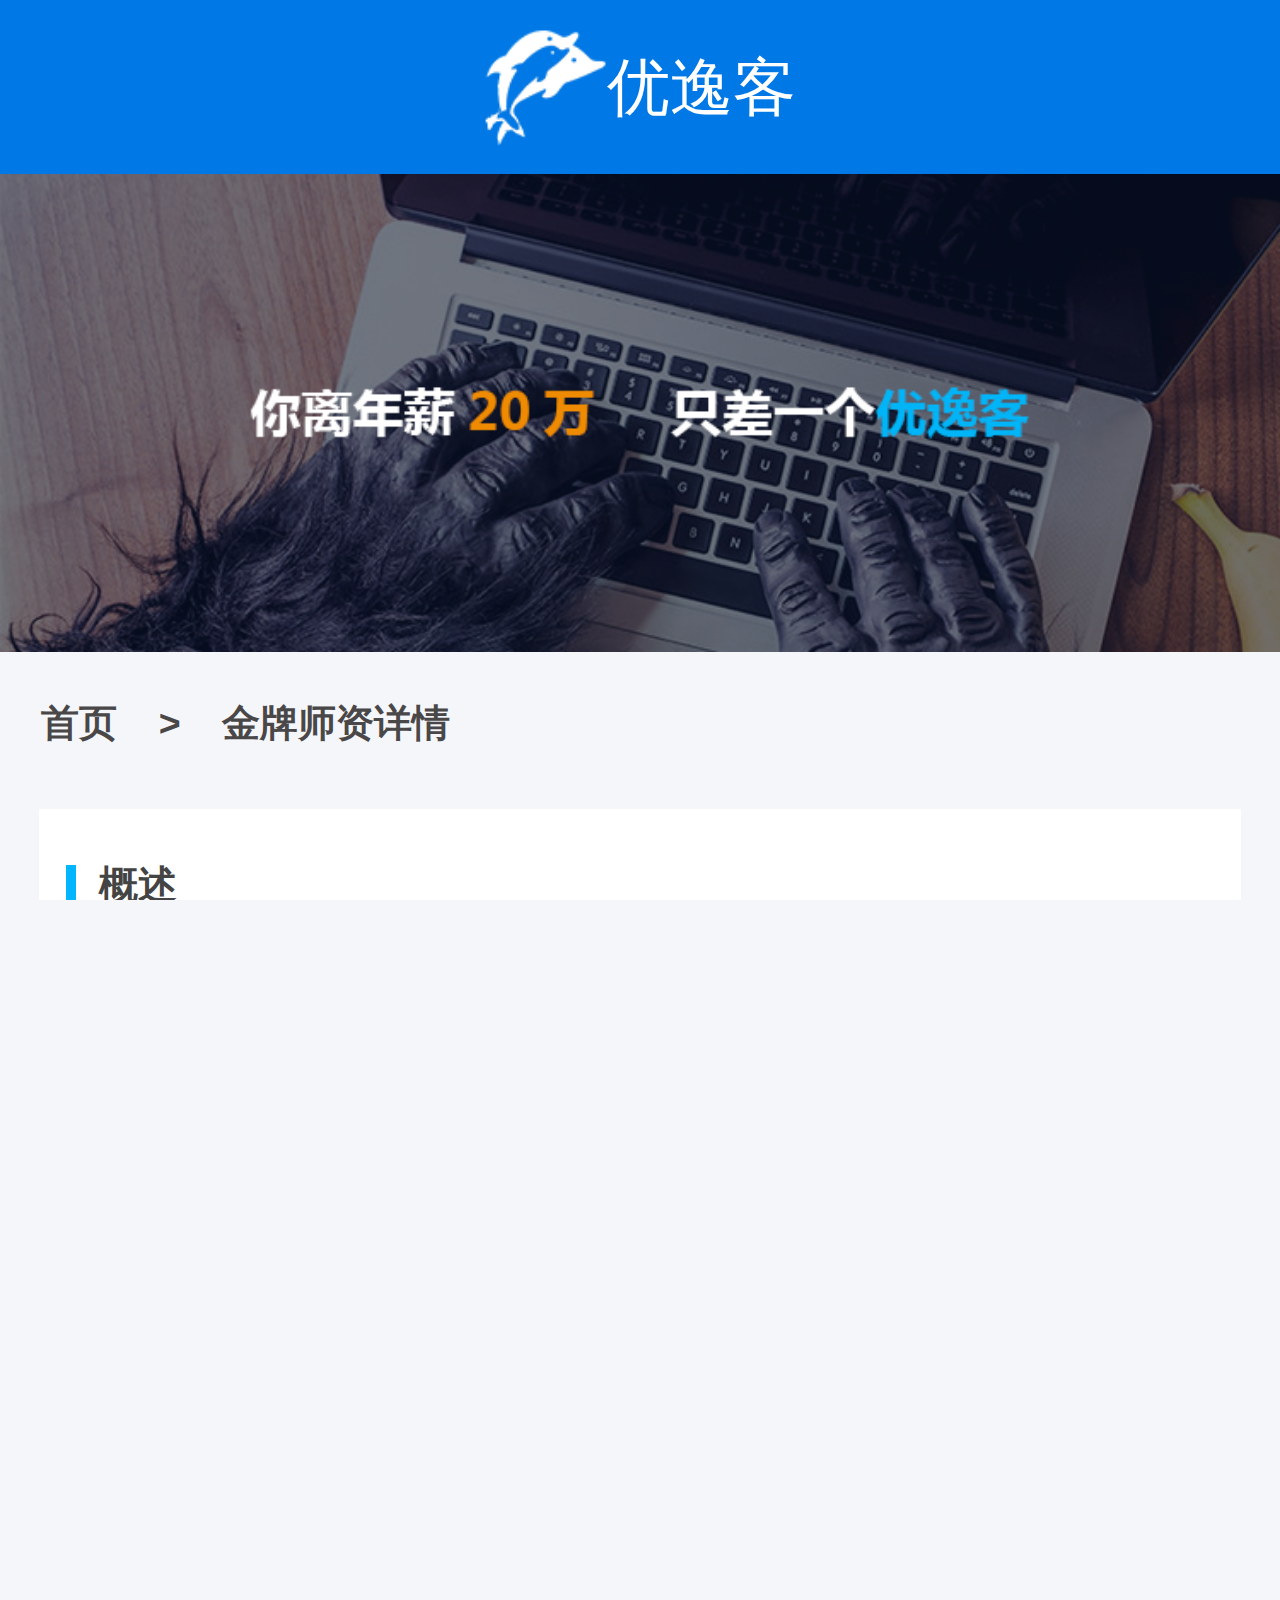
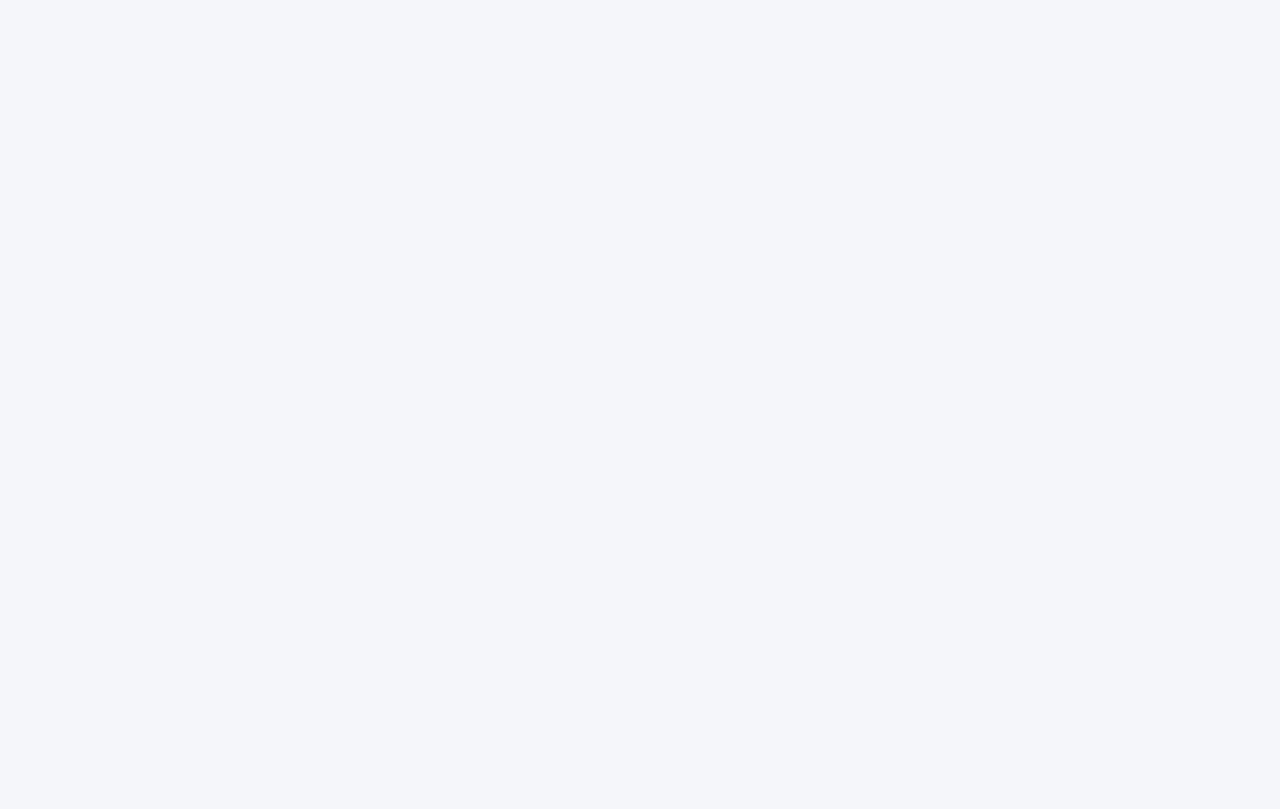
<file: jpszxq.html>
<!DOCTYPE html>
<html>
<head>
    <meta charset="utf-8">
    <meta name="viewport" content="initial-scale=1.0, maximum-scale=1.0, user-scalable=no" />
    <meta name="x5-orientation" content="portrait | landscape"/>
	<meta name="screen-orientation" content="portrait"/>
	<meta name="x5-fullscreen" content="true"/>
	<meta name="full-screen" content="yes"/>
	<meta name="format-detection" content="telephone=no,email=no"/>
	<link rel="stylesheet" href="css/common.css" />
	<link rel="stylesheet" href="css/jpszxq.css" />
	<script src="js/rem.js" type="text/javascript" charset="utf-8"></script>
    <title></title>
    <script type="text/javascript">
    	
   		document.addEventListener('plusready', function(){
   			//console.log("所有plus api都应该在此事件发生后调用，否则会出现plus is undefined。"
   			
   		});
   		
    </script>
</head>
<body>
	<div class="banner">
		<img src="img/logo.png" alt="" />
		<span>优逸客</span>
	</div>
	<div class="box"></div>
	<div class="picture">
		<img src="img/banner.png"/>
	</div>
	<!--第一层-->
		<div class="floor1">
			<span><a href="index.html">首页</a>&nbsp;&nbsp;&nbsp;&nbsp;&gt;&nbsp;&nbsp;&nbsp;&nbsp;金牌师资详情</span>
		</div>
		<!--第二层-->
		<div class="floor2">
			<div class="title">
				<div class="mark">
					<div class="lg"></div>
				</div>
				<div class="text">
					概述
				</div>
			</div>
			<div class="imgbox">
				<img src="img/0.png"/>
			</div>
			<div class="textbox">
				<span>刘钊老师</span>
				<span>/星级讲师</sapn>
					<br />
				<div class="fg"></div>
				<span>专&nbsp;&nbsp;&nbsp;&nbsp;&nbsp;&nbsp;业：艺术设计（硕士）</span>
				<br />
				<span>技&nbsp;&nbsp;&nbsp;&nbsp;&nbsp;&nbsp;能：photoshop<br />&nbsp;&nbsp;&nbsp;&nbsp;&nbsp;&nbsp;&nbsp;&nbsp;&nbsp;&nbsp;&nbsp;&nbsp;&nbsp;&nbsp;&nbsp;&nbsp;Axure C4D 等</span>
				<br />
				<span>经&nbsp;&nbsp;&nbsp;&nbsp;&nbsp;&nbsp;验：入行十年以上</span>
			</div>
		</div>
		<div class="floor2">
			<div class="title">
				<div class="mark">
					<div class="lg"></div>
				</div>
				<div class="text">
					教师简介
				</div>
			</div>
			<p class="p1">来优逸客的前两个月学习中，总有点疑惑，会不会学软件的人去做设计师有些不务正业?职业完全跑偏了;但2个月后，却豁然开朗，在IT领域内，不懂程序的UI设计师就不是优秀的设计师。
</p>
			<p class="p2">我懂一些JAVA技术，还懂UI，我对我的求职之路还是有一定的自信的。11月中旬，我接到了盘古搜索的面试邀请，两轮技术面试，两轮人事面试，技术面试会 要求上机操做一些命题的作品，把自己学到的知识用到对的地方。我想每个人</p>
		</div>
		<footer>
			<span>Copyright&copy;2013-2016 版权所有 优逸客科技有限公司</span>
			<br />
			<span>联系电话 ： 400-888-6747 晋 ICP 备 13006051 号</span>
		</footer>
</body>
</html>
</file>
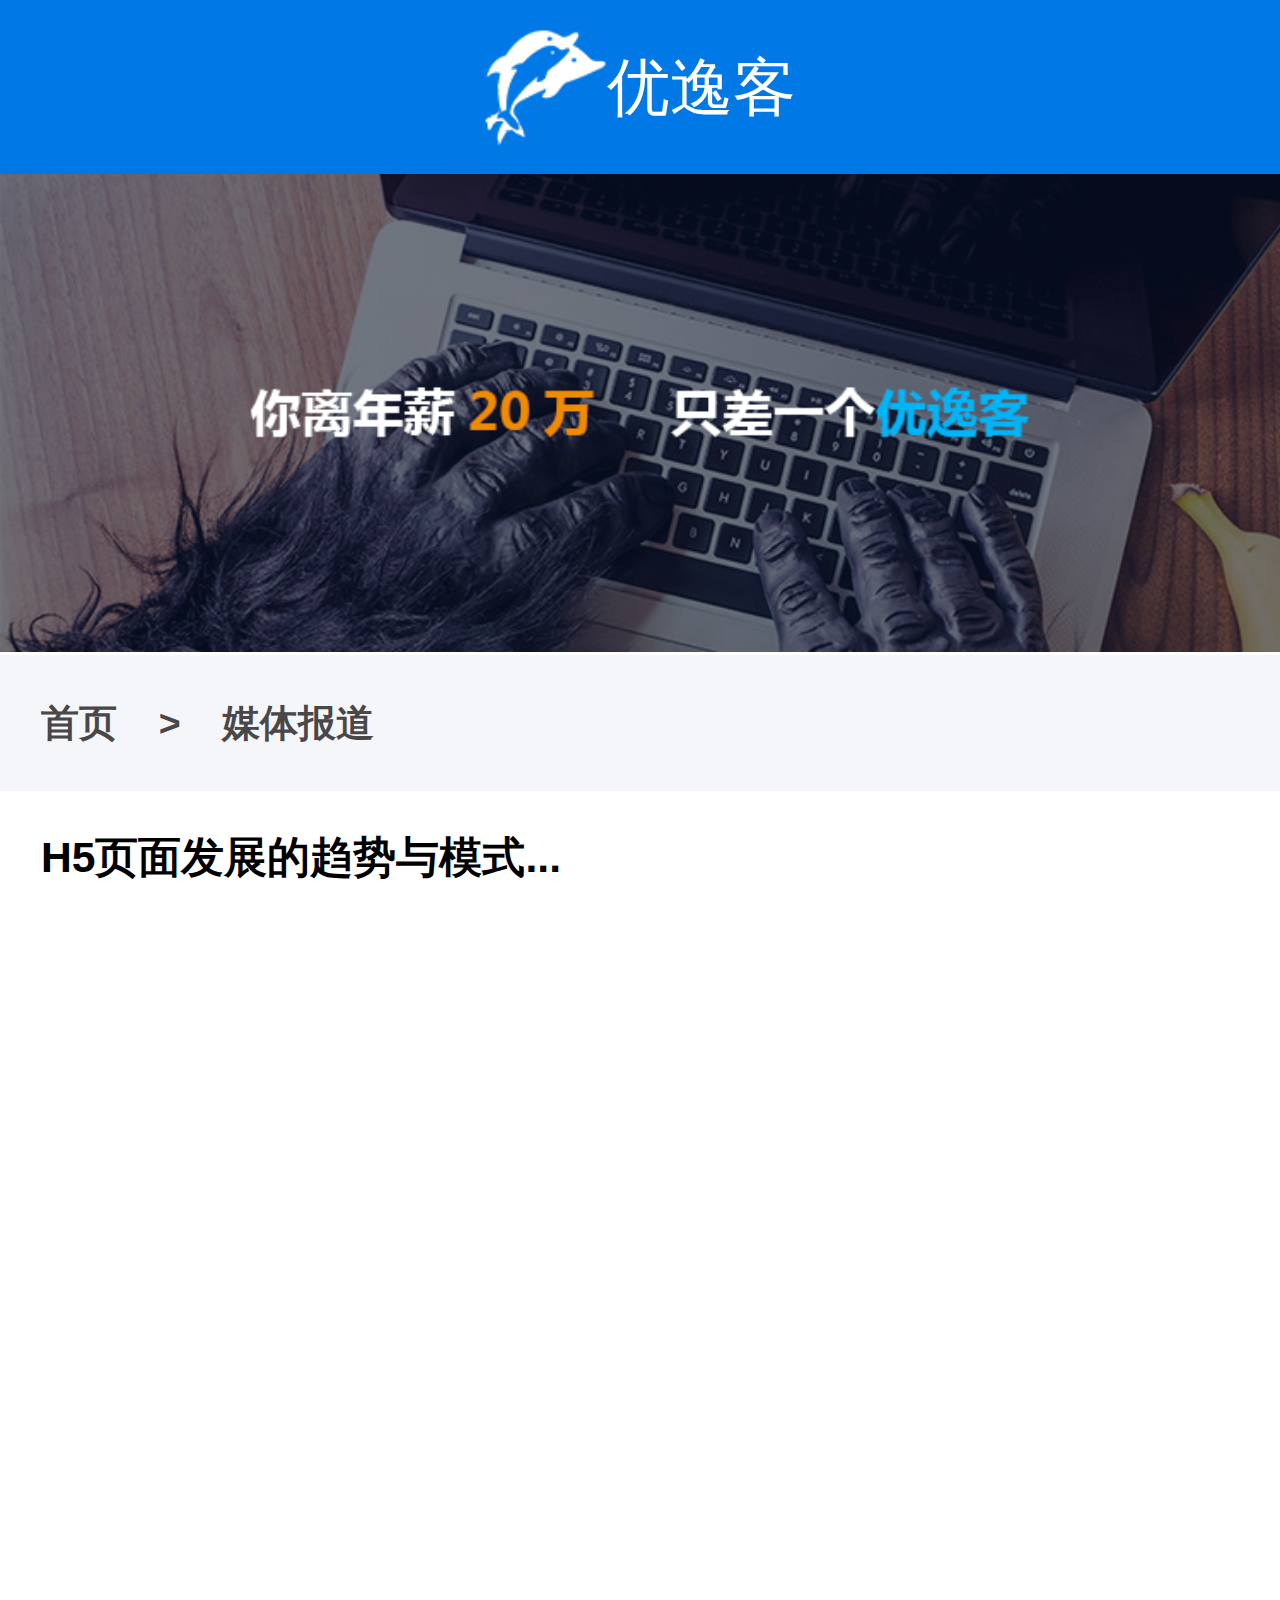
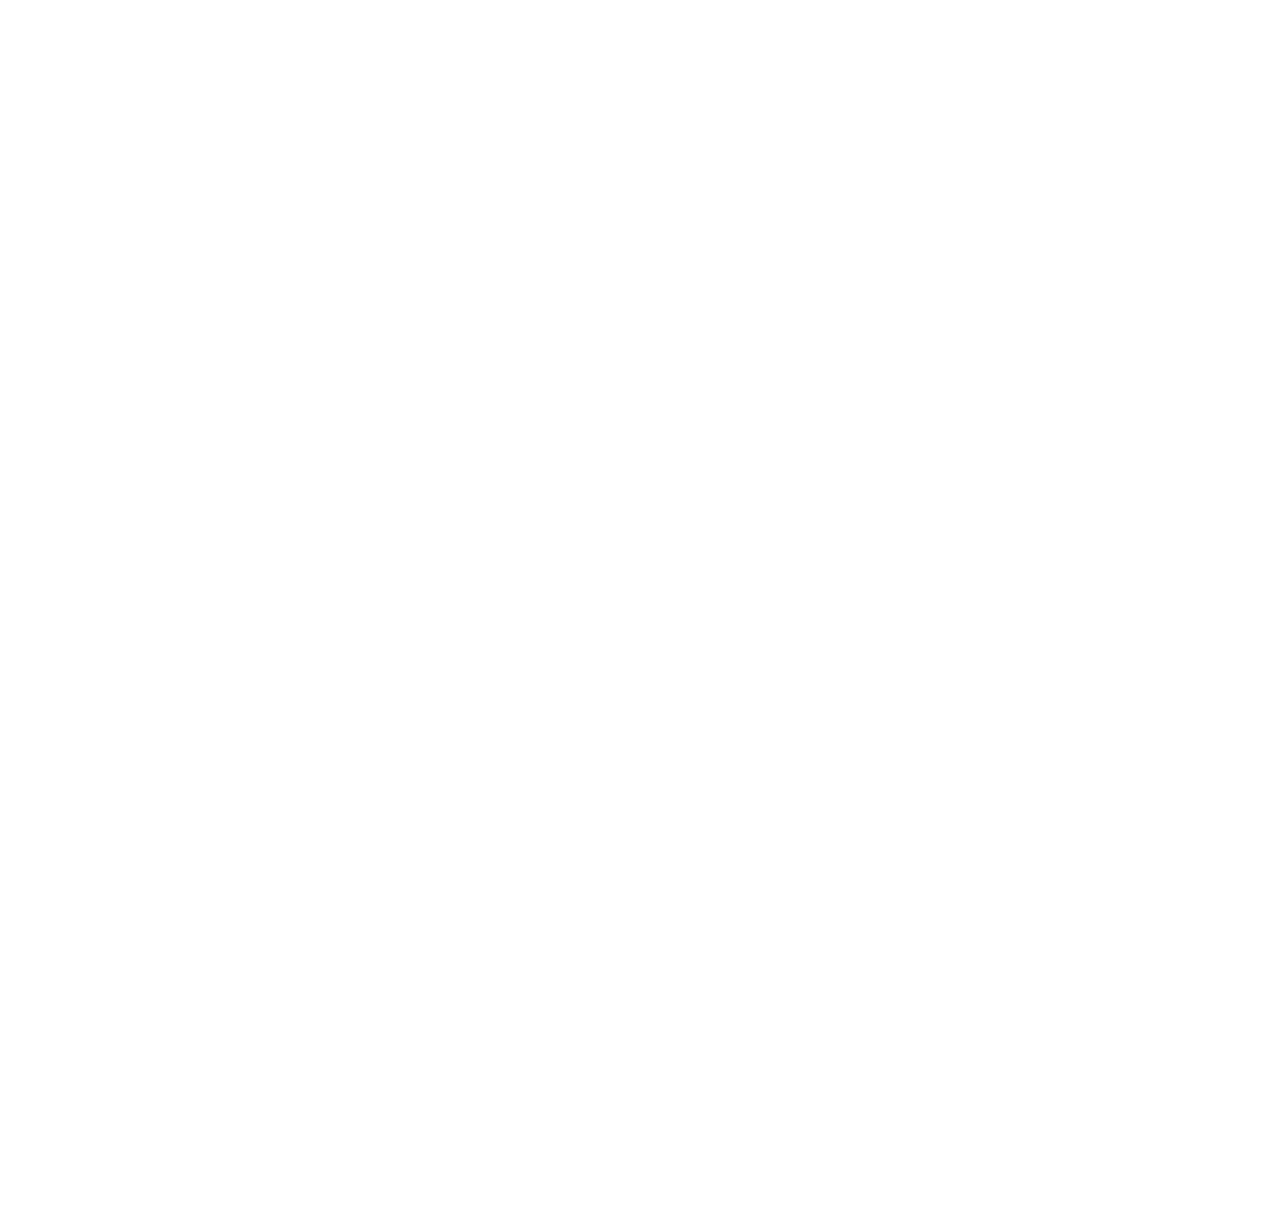
<file: mtbd.html>
<!DOCTYPE html>
<html>
<head>
    <meta charset="utf-8">
    <meta name="viewport" content="initial-scale=1.0, maximum-scale=1.0, user-scalable=no" />
    <meta name="x5-orientation" content="portrait | landscape"/>
	<meta name="screen-orientation" content="portrait"/>
	<meta name="x5-fullscreen" content="true"/>
	<meta name="full-screen" content="yes"/>
	<meta name="format-detection" content="telephone=no,email=no"/>
	<link rel="stylesheet" href="css/common.css" />
	<link rel="stylesheet" href="css/mtbd.css" />
	<script src="js/rem.js" type="text/javascript" charset="utf-8"></script>
    <title></title>
    <script type="text/javascript">
    	
   		document.addEventListener('plusready', function(){
   			//console.log("所有plus api都应该在此事件发生后调用，否则会出现plus is undefined。"
   			
   		});
   		
    </script>
</head>
<body>
	<!--banner-->
	<div class="banner">
		<img src="img/logo.png" alt="" />
		<span>优逸客</span>
	</div>
	<div class="box"></div>
	<div class="picture">
		<img src="img/banner.png"/>
	</div>
	<!--第一层-->
	<div class="content">
		<div class="floor1">
			<span><a href="index.html">首页</a>&nbsp;&nbsp;&nbsp;&nbsp;&gt;&nbsp;&nbsp;&nbsp;&nbsp;媒体报道</span>
		</div>
	<!--第二层-->
	<div class="floor2">
		<h2>H5页面发展的趋势与模式...</h2>
		<div class="text">
			<div class="imgbox">
				<div class="img"></div>
			</div>
			<p>
				我们与其它公司不同的是，我们的整合解<br />决方案结合了优逸客网络品牌建设经验和<br />互联网整合营销的理念<br />优逸客网络品牌建设经验和互联网
			</p>
		</div>
		<div class="remark">
			<ul>
				<li>
					<img src="img/data.png"/>
					<span>2016.4.22</span>
				</li>
				<li>
					<img src="img/dianji.png" alt="" />
					<span>点击量&nbsp;:&nbsp;283997</span>
				</li>
				<li>
					<img src="img/dianjiliang.png" alt="" />
					<span>点击量&nbsp;:&nbsp;283997</span>
				</li>
			</ul>
		</div>
	</div>
	<!--第二层-->
	<div class="floor2">
		<h2>H5页面发展的趋势与模式...</h2>
		<div class="text">
			<div class="imgbox">
				<div class="img"></div>
			</div>
			<p>
				我们与其它公司不同的是，我们的整合解<br />决方案结合了优逸客网络品牌建设经验和<br />互联网整合营销的理念<br />优逸客网络品牌建设经验和互联网
			</p>
		</div>
		<div class="remark">
			<ul>
				<li>
					<img src="img/data.png"/>
					<span>2016.4.22</span>
				</li>
				<li>
					<img src="img/dianji.png" alt="" />
					<span>点击量&nbsp;:&nbsp;283997</span>
				</li>
				<li>
					<img src="img/dianjiliang.png" alt="" />
					<span>点击量&nbsp;:&nbsp;283997</span>
				</li>
			</ul>
		</div>
	</div>
	<!--第二层-->
	<div class="floor2">
		<h2>H5页面发展的趋势与模式...</h2>
		<div class="text">
			<div class="imgbox">
				<div class="img"></div>
			</div>
			<p>
				我们与其它公司不同的是，我们的整合解<br />决方案结合了优逸客网络品牌建设经验和<br />互联网整合营销的理念<br />优逸客网络品牌建设经验和互联网
			</p>
		</div>
		<div class="remark">
			<ul>
				<li>
					<img src="img/data.png"/>
					<span>2016.4.22</span>
				</li>
				<li>
					<img src="img/dianji.png" alt="" />
					<span>点击量&nbsp;:&nbsp;283997</span>
				</li>
				<li>
					<img src="img/dianjiliang.png" alt="" />
					<span>点击量&nbsp;:&nbsp;283997</span>
				</li>
			</ul>
		</div>
	</div>
		<!--分页导航-->
		<div class="nav">
			<div class="item1">
				<div class="item1-son">
					<span>&lt;</span>
				</div>
			</div>
			<ul>
				<li>
					<a href="#">
						<div class="yuan">1</div></a></li>
				<li><a href="#">
					<div class="yuan">2</div></a></li>
				<li><a href="#">
					<div class="yuan">3</div>
				</a></li>
				<li class="xz"><a href="#">
					<div class="yuan">4</div>
				</a></li>
				<li><a href="#">
					<div class="yuan">5</div>
				</a></li>
				<li><a href="#">
					<span>……</span>
				</a></li>
				<li><a href="#">
					<div class="yuan">6</div>
				</a></li>
				<div class="item1">
					<div class="item1-son">
						<span>&gt;</span>
					</div>
				</div>
				<li>
					<span>跳转到</span>
				</li>
				<div class="item1">
					<div class="item1-son">
						
					</div>
				</div>
				<li>
					<span>页</span>
				</li>
				<li><a href="#">
					<div class="yuan">GO</div>
				</a></li>
			</ul>
		</div>
		<!--底部-->
		<footer>
			<span>Copyright&copy;2013-2016 版权所有 优逸客科技有限公司</span>
			<br />
			<span>联系电话 ： 400-888-6747 晋 ICP 备 13006051 号</span>
		</footer>
	</div>
</body>
</html>
</file>
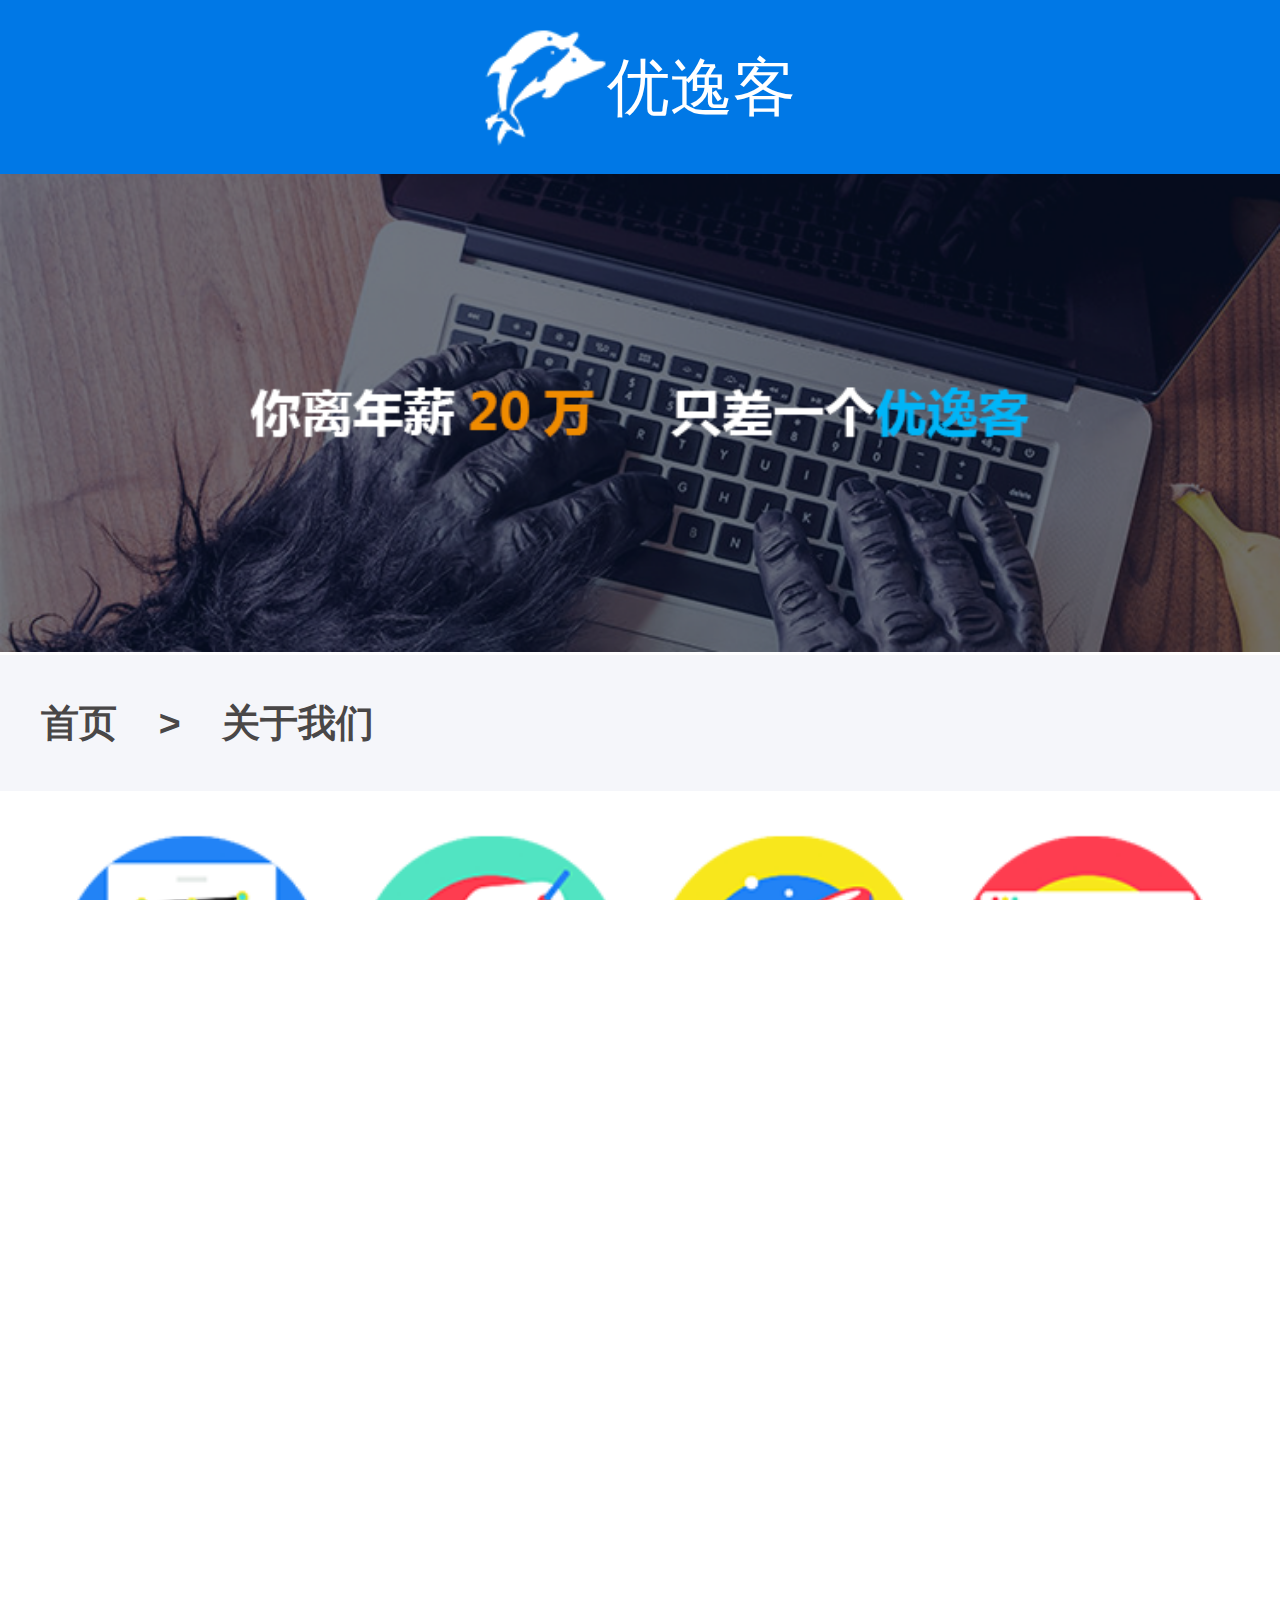
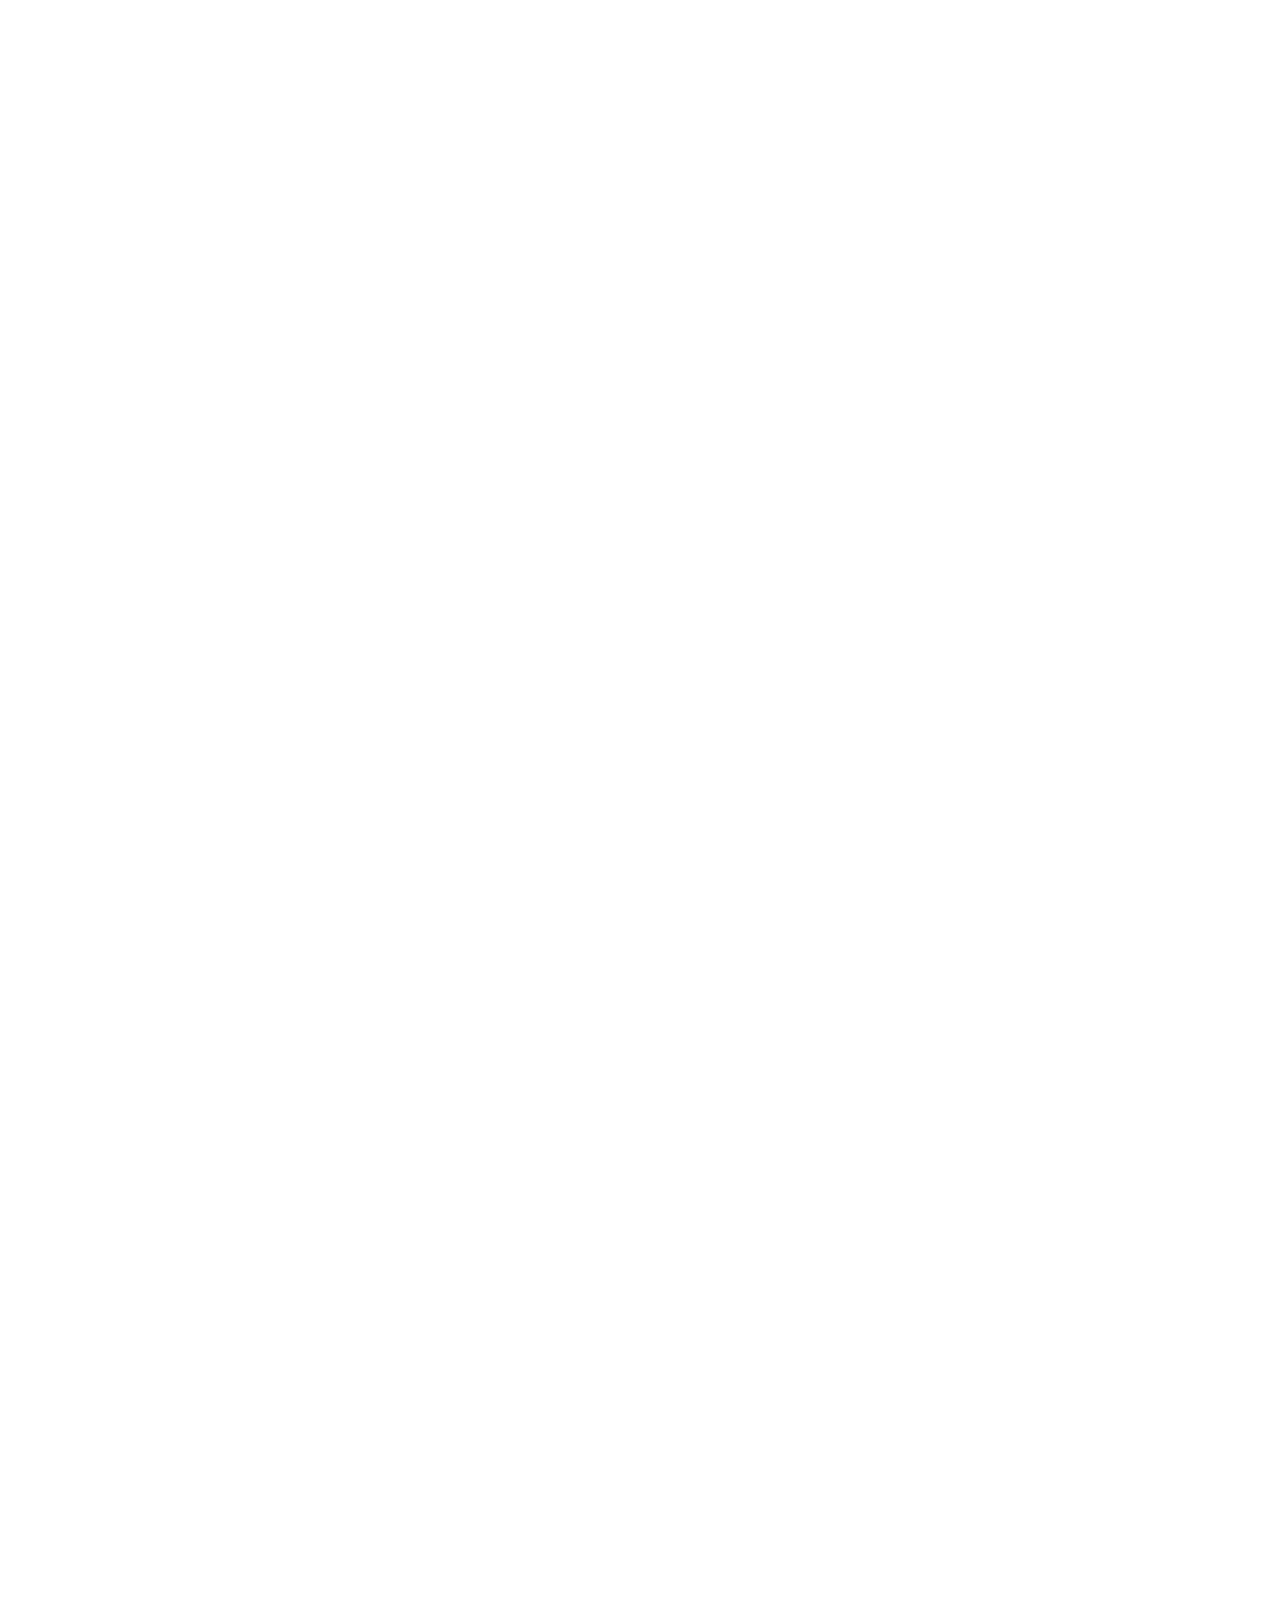
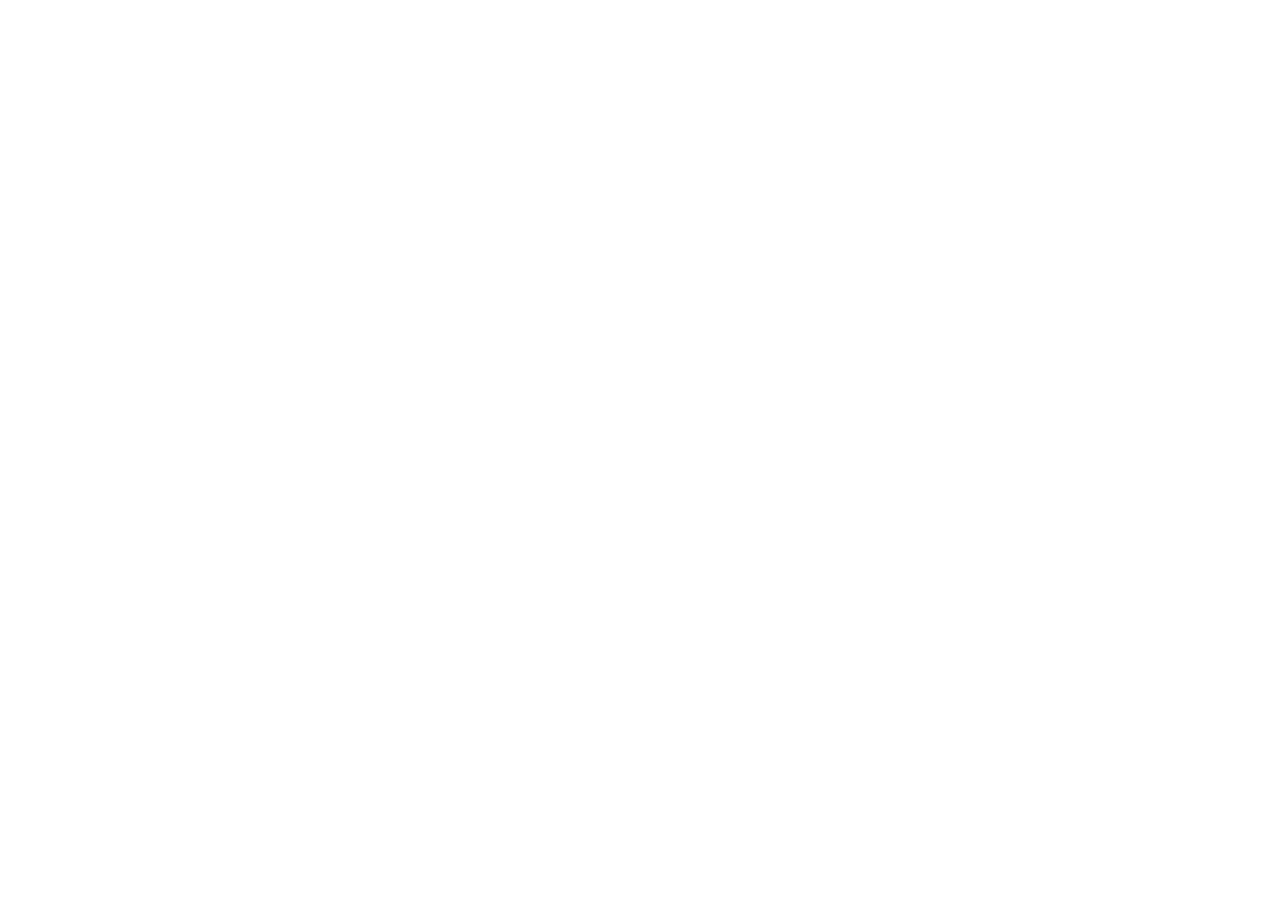
<file: qd.html>
<!DOCTYPE html>
<html>
<head>
    <meta charset="utf-8">
    <meta name="viewport" content="initial-scale=1.0, maximum-scale=1.0, user-scalable=no" />
    <meta name="x5-orientation" content="portrait | landscape"/>
	<meta name="screen-orientation" content="portrait"/>
	<meta name="x5-fullscreen" content="true"/>
	<meta name="full-screen" content="yes"/>
	<meta name="format-detection" content="telephone=no,email=no"/>
	<link rel="stylesheet" href="css/common.css" />
	<link rel="stylesheet" href="css/qd.css" />
	<script src="js/rem.js" type="text/javascript" charset="utf-8"></script>
    <title></title>
    <script type="text/javascript">
    	
   		document.addEventListener('plusready', function(){
   			//console.log("所有plus api都应该在此事件发生后调用，否则会出现plus is undefined。"
   			
   		});
   		
    </script>
</head>
<body>
	<!--banner-->
	<div class="banner">
		<img src="img/logo.png" alt="" />
		<span>优逸客</span>
	</div>
	<div class="box"></div>
	<div class="picture">
		<img src="img/banner.png"/>
	</div>
	<!--第一层-->
	<div class="content">
		<div class="floor1">
			<span><a href="index.html">首页</a>&nbsp;&nbsp;&nbsp;&nbsp;&gt;&nbsp;&nbsp;&nbsp;&nbsp;关于我们</span>
		</div>
		<!--第三层-->
		<div class="floor3">
			<figure>
				<img src="img/qianduan-1.png"/>
				<figcaption>
					免费试学
				</figcaption>
			</figure>
			<figure>
				<img src="img/qianduan-2.png"/>
				<figcaption>
					0元入学
				</figcaption>
			</figure>
			<figure>
				<img src="img/qianduan-3.png"/>
				<figcaption>
					免费体检
				</figcaption>
			</figure>
			<figure>
				<img src="img/qianduan-4.png"/>
				<figcaption>
					就业服务
				</figcaption>
			</figure>
		</div>
		<!--第二层-->
		<div class="floor2">
			<div class="title">
				<div class="mark">
					<div class="lg"></div>
				</div>
				<div class="text">
					关于前端工程师
				</div>
			</div>
			<p>是通过代码方式，增加交互功能，同时结合后台开发技术进行互联网的Web和App开发，致力于通过技术改善用户体验<span>移动端前端开发工程师更是新兴岗位</span>Web APP的跨平台性、HTML5技术广泛的使用、AngularJS等前端框架技术发展与应用使得前端更多的信息、更丰富的内容、更友好的体验，前端开发发生了翻天覆地的变化。企业对于对前端的需求越来越高<span>但目前前端工程师需求远大于供给，前端人才奇缺</span>所以高质量的前端开发工程师将会是一个非常热门的职业<span>发展的前景非常乐观.</span></p>
		</div>
		
		<!--第四层-->
		<div class="floor2">
			<div class="title">
				<div class="mark">
					<div class="lg"></div>
				</div>
				<div class="text">
					行业就业薪资
				</div>
			</div>
				<figure>
					<img src="img/jiuye.png"/>
					<figcaption>
						(就业薪资比例展示)
					</figcaption>
				</figure>
		</div>
		<!--第5层-->
		<div class="floor2">
			<div class="title">
				<div class="mark">
					<div class="lg"></div>
				</div>
				<div class="text">
					可就业岗位
				</div>
			</div>
				<ul>
					<li>
						<a href="#">
							<img src="img/gangwei-1.png"/>
							<span>网站运营工程师</span>
							<br />
							<!--<span>FRONT-END ENGINEER</span>-->
						</a>
					</li>
					<li>
						<a href="#">
							<img src="img/gangwei-2.png"/>
							<span>电商开发工程师</span>
							<br />
							<!--<span>USER INTERFACE ENGINEER</span>-->
						</a>
					</li>
					<li>
						<a href="#">
							<img src="img/gangwei-3.png"/>
							<span>平面设计师</span>
							<br />
							<!--<span>MOBLLE TERMINAL ENGINEER</span>-->
						</a>
					</li>
					<li>
						<a href="#">
							<img src="img/gangwei-1.png"/>
							<span>网站运营工程师</span>
							<br />
							<!--<span>FRONT-END ENGINEER</span>-->
						</a>
					</li>
					<li>
						<a href="#">
							<img src="img/gangwei-2.png"/>
							<span>电商开发工程师</span>
							<br />
							<!--<span>USER INTERFACE ENGINEER</span>-->
						</a>
					</li>
					<li>
						<a href="#">
							<img src="img/gangwei-3.png"/>
							<span>平面设计师</span>
							<br />
							<!--<span>MOBLLE TERMINAL ENGINEER</span>-->
						</a>
					</li>
				</ul>
		</div>
		<!--第6层-->
		<div class="floor6">
			<div class="title">
				<div class="mark">
					<div class="lg"></div>
				</div>
				<div class="text">
					就业学员薪资
				</div>
			</div>
				<ul>
					<li>
						<dl>
							<dt>姓名</dt>
							<dt>薪资</dt>
							<dt>其他福利</dt>
						</dl>
					</li>
					<li>
						<dl>
							<dt>张同学</dt>
							<dt>RMB：12000</dt>
							<dt>五险一金+提成+13薪+其他福利</dt>
						</dl>
						<!--<span>
							
						</span>-->
					</li>
				</ul>
		</div>		
		<!--分页导航-->
		<div class="nav">
			<div class="item1">
				<div class="item1-son">
					<span>&lt;</span>
				</div>
			</div>
			<ul>
				<li>
					<a href="index.html">
						<div class="yuan">1</div></a></li>
				<li><a href="qd.html">
					<div class="yuan">2</div></a></li>
				<li><a href="jpsz.html">
					<div class="yuan">3</div>
				</a></li>
				<li class="xz"><a href="#">
					<div class="yuan">4</div>
				</a></li>
				<li><a href="jpszxq.html">
					<div class="yuan">5</div>
				</a></li>
				<li><a href="#">
					<span>……</span>
				</a></li>
				<li><a href="mtbd.html">
					<div class="yuan">6</div>
				</a></li>
				<div class="item1">
					<div class="item1-son">
						<span>&gt;</span>
					</div>
				</div>
				<li>
					<span>跳转到</span>
				</li>
				<div class="item1">
					<div class="item1-son">
						
					</div>
				</div>
				<li>
					<span>页</span>
				</li>
				<li><a href="#">
					<div class="yuan">GO</div>
				</a></li>
			</ul>
		</div>
		<!--底部-->
		<footer>
			<span>Copyright&copy;2013-2016 版权所有 优逸客科技有限公司</span>
			<br />
			<span>联系电话 ： 400-888-6747 晋 ICP 备 13006051 号</span>
		</footer>
	</div>
</body>
</html>
</file>
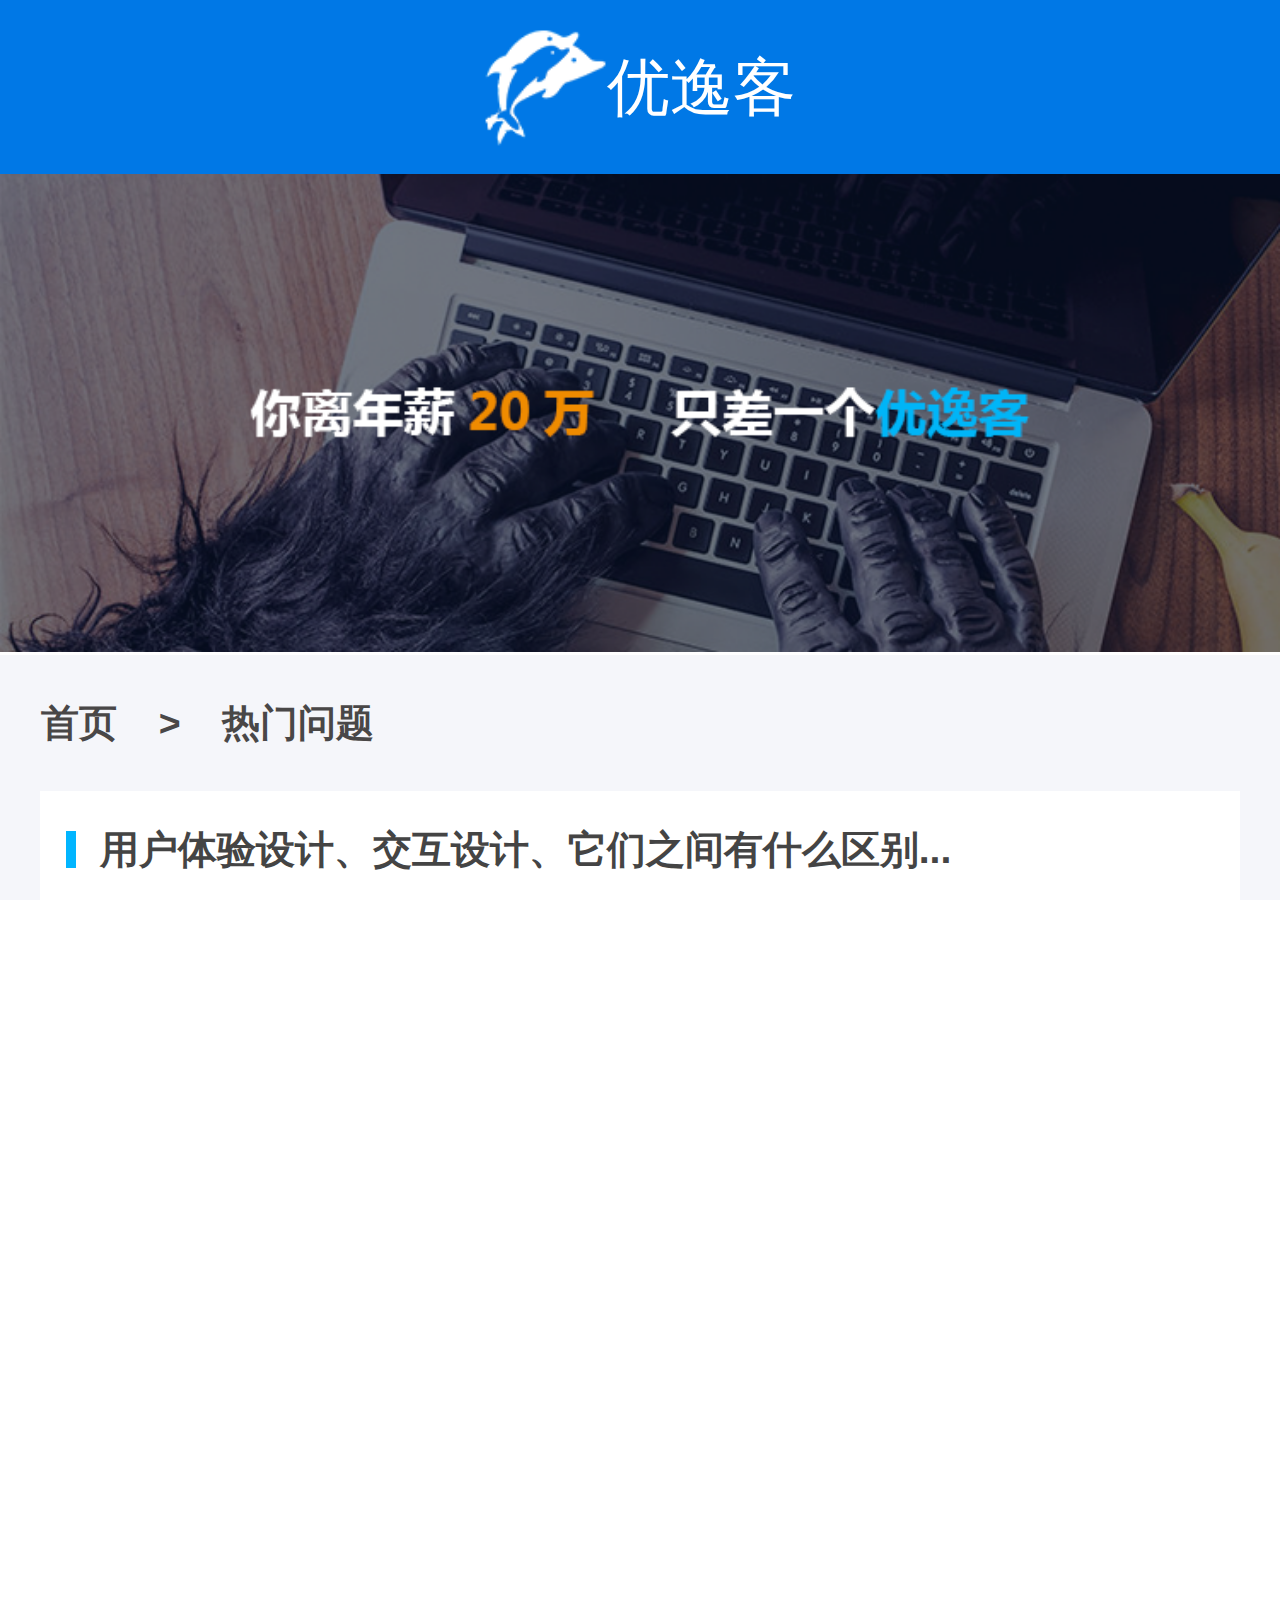
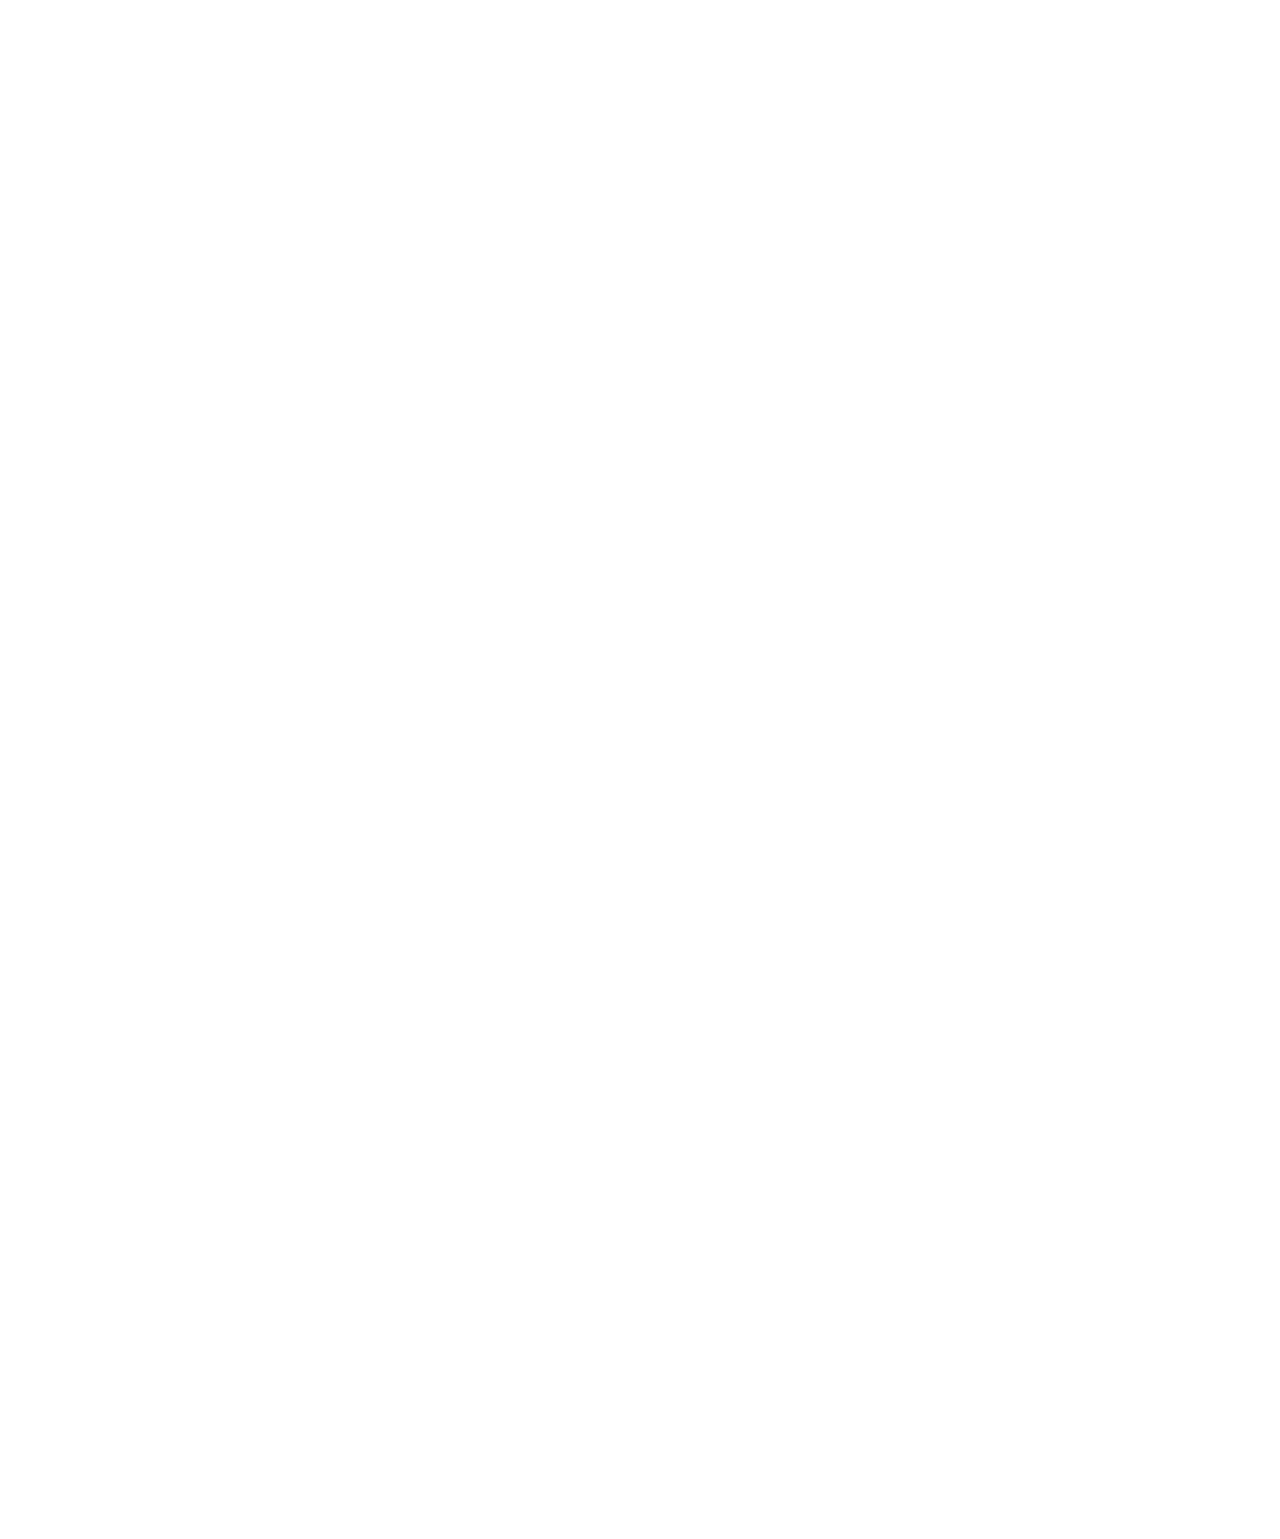
<file: rmwt.html>
<!DOCTYPE html>
<html>
<head>
    <meta charset="utf-8">
    <meta name="viewport" content="initial-scale=1.0, maximum-scale=1.0, user-scalable=no" />
    <meta name="x5-orientation" content="portrait | landscape"/>
	<meta name="screen-orientation" content="portrait"/>
	<meta name="x5-fullscreen" content="true"/>
	<meta name="full-screen" content="yes"/>
	<meta name="format-detection" content="telephone=no,email=no"/>
	<link rel="stylesheet" href="css/common.css" />
	<link rel="stylesheet" href="css/rmwt.css" />
	<script src="js/rem.js" type="text/javascript" charset="utf-8"></script>
    <title></title>
    <script type="text/javascript">
    	
   		document.addEventListener('plusready', function(){
   			//console.log("所有plus api都应该在此事件发生后调用，否则会出现plus is undefined。"
   			
   		});
   		
    </script>
</head>
<body>
	<!--banner-->
	<div class="banner">
		<img src="img/logo.png" alt="" />
		<span>优逸客</span>
	</div>
	<div class="box"></div>
	<div class="picture">
		<img src="img/banner.png"/>
	</div>
	<!--第一层-->
	<div class="content">
		<div class="floor1">
			<span><a href="index.html">首页</a>&nbsp;&nbsp;&nbsp;&nbsp;&gt;&nbsp;&nbsp;&nbsp;&nbsp;热门问题</span>
		</div>
		<!--第二层-->
		<div class="floor2">
			<div class="title">
				<div class="mark">
					<div class="lg"></div>
				</div>
				<div class="text">
					用户体验设计、交互设计、它们之间有什么区别...
				</div>
			</div>
			<p>是通过代码方式，增加交互功能，同时结合后台开发技术进行互联网的Web和App开发，致力于通过技术改善用户体验<span>移动端前端开发工程师更是新兴岗位</span>Web APP的跨平台性、HTML5技术广泛的使用、AngularJS等前端框架技术发展与应用使得前端更多的信息、更丰富的内容、更友好的体验，前端开发发生了翻天覆地的变化。企业对于对前端的需求越来越高<span>但目前前端工程师需求远大于供给，前端人才奇缺</span>所以高质量的前端开发工程师将会是一个非常热门的职业<span>发展的前景非常乐观.</span></p>
			<div class="more">
				<a href="rmwtxj.html">全部展开&gt;</a>
			</div>
			<div class="title">
				<div class="mark">
					<div class="lg"></div>
				</div>
				<div class="text">
					用户体验设计、交互设计、它们之间有什么区别...
				</div>
			</div>
			<p>是通过代码方式，增加交互功能，同时结合后台开发技术进行互联网的Web和App开发，致力于通过技术改善用户体验<span>移动端前端开发工程师更是新兴岗位</span>Web APP的跨平台性、HTML5技术广泛的使用、AngularJS等前端框架技术发展与应用使得前端更多的信息、更丰富的内容、更友好的体验，前端开发发生了翻天覆地的变化。企业对于对前端的需求越来越高<span>但目前前端工程师需求远大于供给，前端人才奇缺</span>所以高质量的前端开发工程师将会是一个非常热门的职业<span>发展的前景非常乐观.</span></p>
			<div class="more">
				<a href="rmwtxj.html">全部展开&gt;</a>
			</div>
			<div class="title">
				<div class="mark">
					<div class="lg"></div>
				</div>
				<div class="text">
					用户体验设计、交互设计、它们之间有什么区别...
				</div>
			</div>
			<p>是通过代码方式，增加交互功能，同时结合后台开发技术进行互联网的Web和App开发，致力于通过技术改善用户体验<span>移动端前端开发工程师更是新兴岗位</span>Web APP的跨平台性、HTML5技术广泛的使用、AngularJS等前端框架技术发展与应用使得前端更多的信息、更丰富的内容、更友好的体验，前端开发发生了翻天覆地的变化。企业对于对前端的需求越来越高<span>但目前前端工程师需求远大于供给，前端人才奇缺</span>所以高质量的前端开发工程师将会是一个非常热门的职业<span>发展的前景非常乐观.</span></p>
			<div class="more">
				<a href="rmwtxj.html">全部展开&gt;</a>
			</div>
		</div>
		<!--分页导航-->
		<div class="nav">
			<div class="item1">
				<div class="item1-son">
					<span>&lt;</span>
				</div>
			</div>
			<ul>
				<li>
					<a href="#">
						<div class="yuan">1</div></a></li>
				<li><a href="#">
					<div class="yuan">2</div></a></li>
				<li><a href="#">
					<div class="yuan">3</div>
				</a></li>
				<li class="xz"><a href="#">
					<div class="yuan">4</div>
				</a></li>
				<li><a href="#">
					<div class="yuan">5</div>
				</a></li>
				<li><a href="#">
					<span>……</span>
				</a></li>
				<li><a href="#">
					<div class="yuan">6</div>
				</a></li>
				<div class="item1">
					<div class="item1-son">
						<span>&gt;</span>
					</div>
				</div>
				<li>
					<span>跳转到</span>
				</li>
				<div class="item1">
					<div class="item1-son">
						
					</div>
				</div>
				<li>
					<span>页</span>
				</li>
				<li><a href="#">
					<div class="yuan">GO</div>
				</a></li>
			</ul>
		</div>
		<!--底部-->
		<footer>
			<span>Copyright&copy;2013-2016 版权所有 优逸客科技有限公司</span>
			<br />
			<span>联系电话 ： 400-888-6747 晋 ICP 备 13006051 号</span>
		</footer>
	</div>
</body>
</html>
</file>
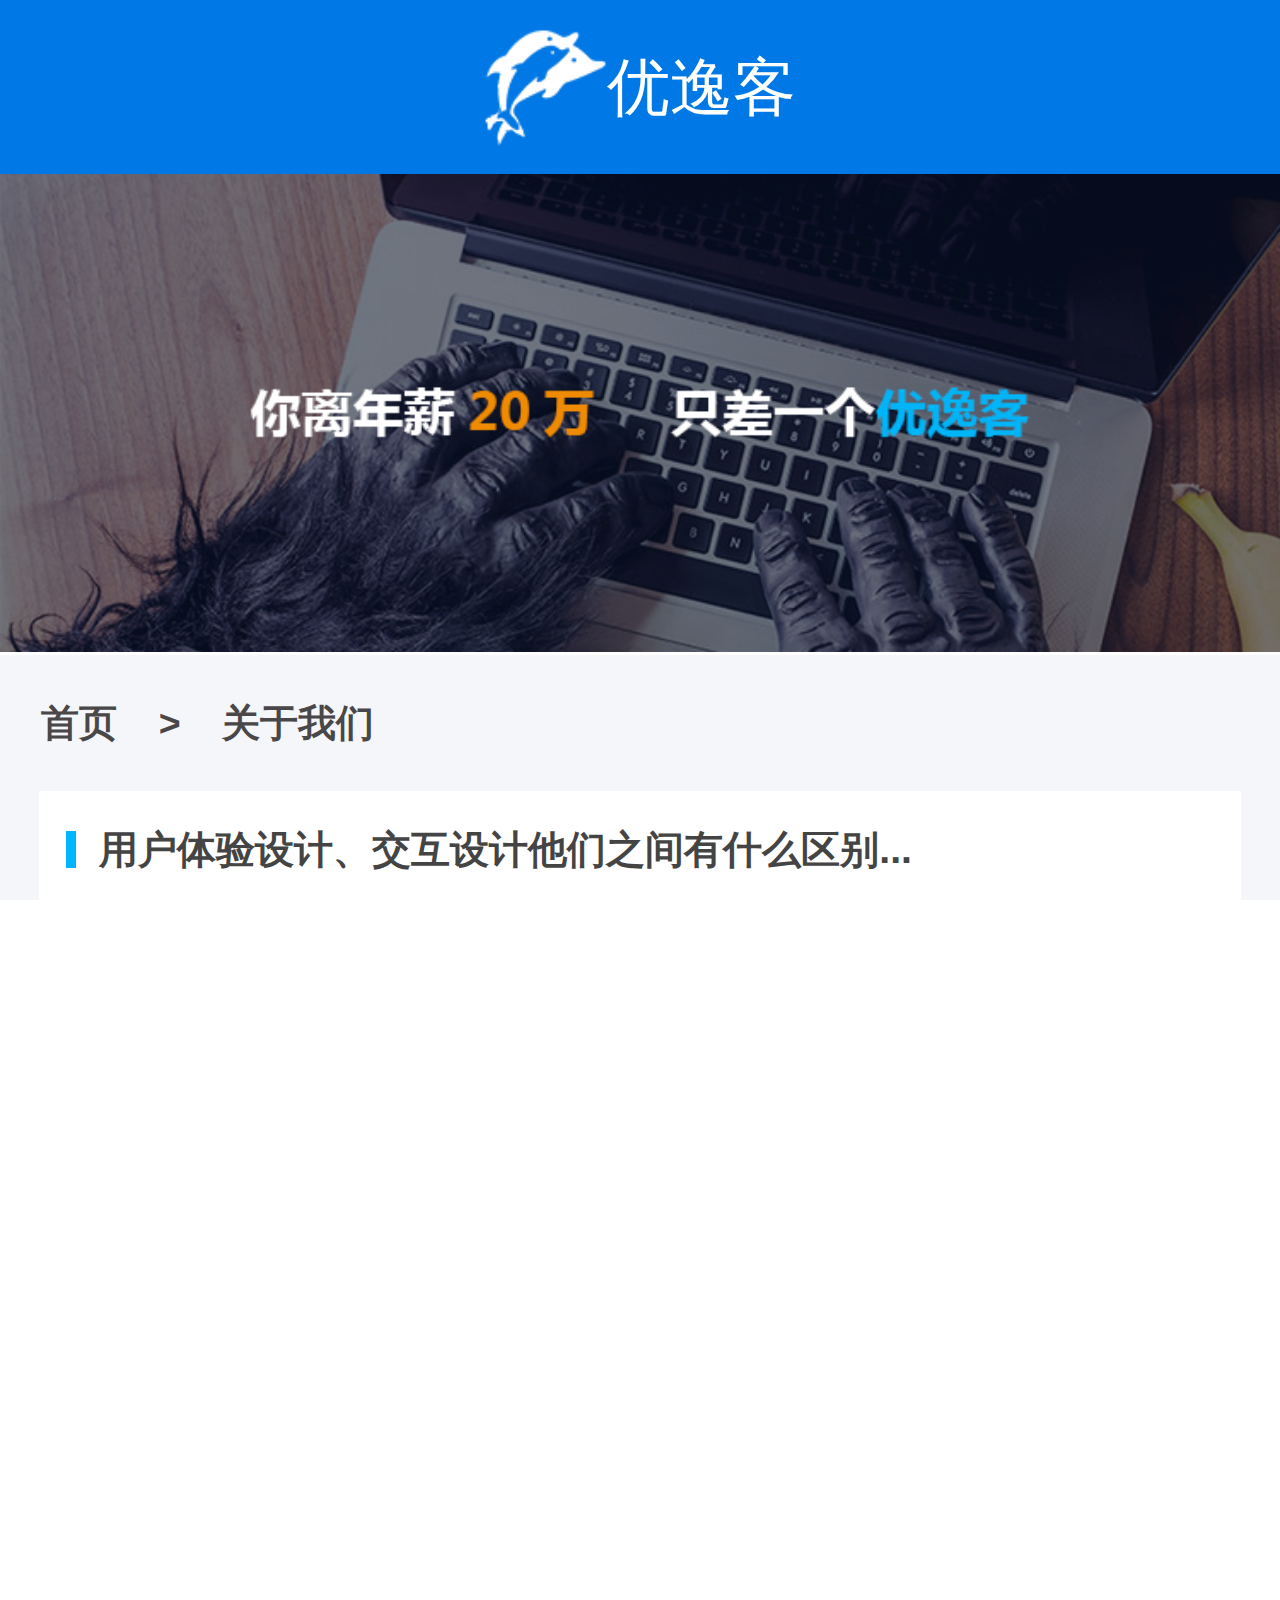
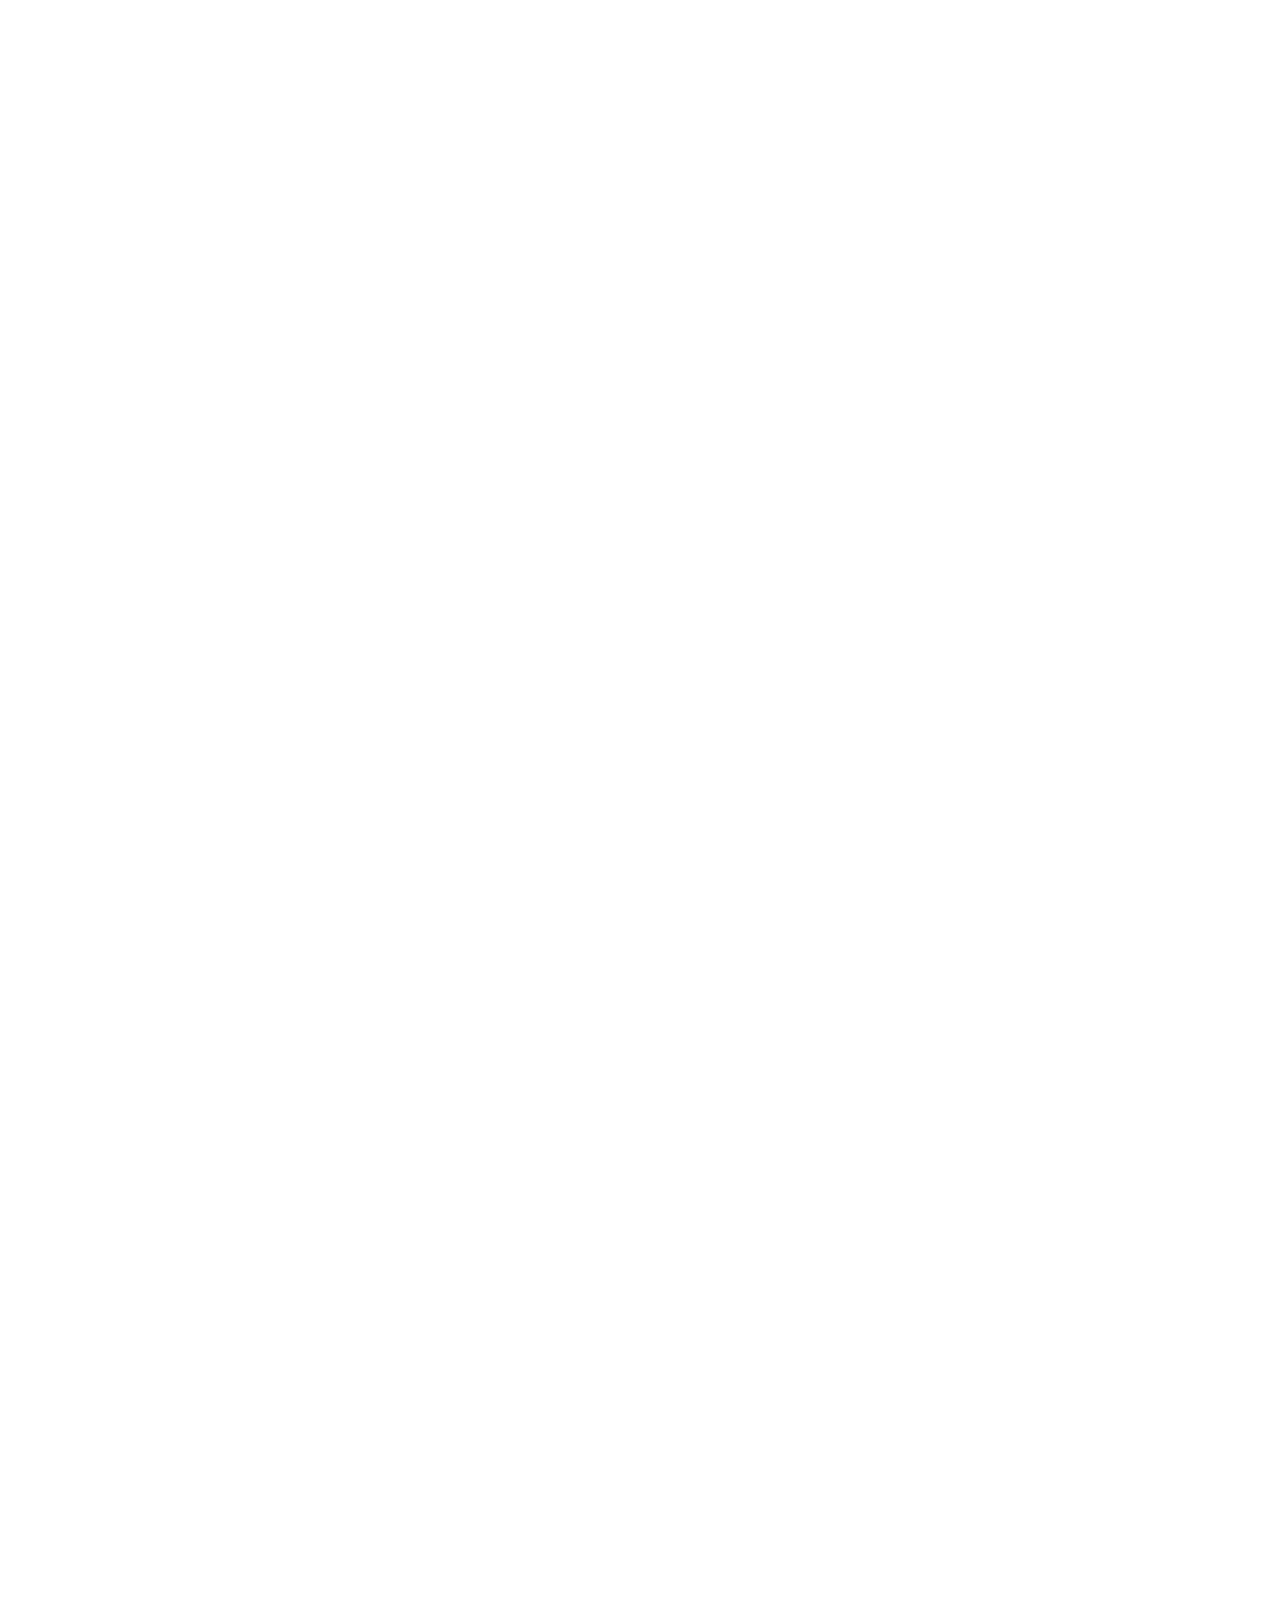
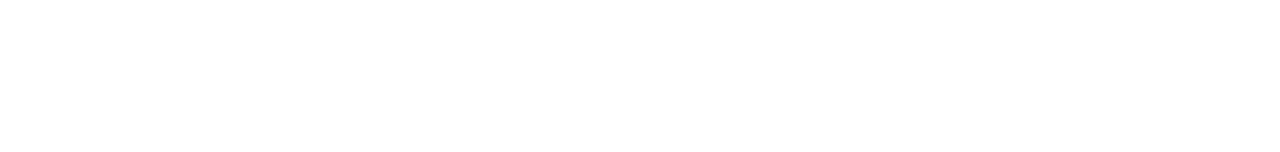
<file: rmwtxj.html>
<!DOCTYPE html>
<html>
<head>
    <meta charset="utf-8">
    <meta name="viewport" content="initial-scale=1.0, maximum-scale=1.0, user-scalable=no" />
    <meta name="x5-orientation" content="portrait | landscape"/>
	<meta name="screen-orientation" content="portrait"/>
	<meta name="x5-fullscreen" content="true"/>
	<meta name="full-screen" content="yes"/>
	<meta name="format-detection" content="telephone=no,email=no"/>
	<link rel="stylesheet" href="css/common.css" />
	<link rel="stylesheet" href="css/rmwtxj.css" />
	<script src="js/rem.js" type="text/javascript" charset="utf-8"></script>
    <title></title>
    <script type="text/javascript">
    	
   		document.addEventListener('plusready', function(){
   			//console.log("所有plus api都应该在此事件发生后调用，否则会出现plus is undefined。"
   			
   		});
   		
    </script>
</head>
<body>
	<!--banner-->
	<div class="banner">
		<img src="img/logo.png" alt="" />
		<span>优逸客</span>
	</div>
	<div class="box"></div>
	<div class="picture">
		<img src="img/banner.png"/>
	</div>
	<!--第一层-->
	<div class="content">
		<div class="floor1">
			<span><a href="index.html">首页</a>&nbsp;&nbsp;&nbsp;&nbsp;&gt;&nbsp;&nbsp;&nbsp;&nbsp;关于我们</span>
		</div>
		<!--第二层-->
		<div class="floor2">
			<div class="title">
				<div class="mark">
					<div class="lg"></div>
				</div>
				<div class="text">
					用户体验设计、交互设计他们之间有什么区别...
				</div>
			</div>
			<p class="p1">山西优逸客科技有限公司成立于2013年。实训课程是由北京、上海等一线城市的顶尖设计精英与IT专家共同发起，历时一年的调研并结合企业对人才实际需求研发出适合山西大学生的第一套互联网与移动互联网界面设计的UI设计实训体系。在此基础上配以完善的职业规划体系、规范的人才培养流程和标准、良好的专业人才就业指导等服务。是山西UI实训行业的“拓荒者”、企业级产品设计“方案提供商”、山西UI设计职业教育“领导品牌”;UI设 计专业人才“培育基地”。</p>
			<p class="p2">自成立伊始，优逸客便立志推动山西UI设计行业的快速发展，为社会各行业提供优秀、全面、 专业的UI设计服务，并致力于培养国家和社会紧缺的高级UI设计专业人才。目前成功构建了以实训(平面设计与表现、前端工程师、UI设计)为主的业务模式，在实训实施各个环节制定高标准并通过对严格的把控来保 证实训的质量。公司积极听取各方的反馈意见不断完善自身，从而逐步成长为中国最专业的UI设计人才培育基地。</p>
			<div class="imgbox">
				
			</div>
			<div class="share">
				<ul>
					<li>分享到：</li>
					<li><a href="#"><img src="img/kj.png"/></a></li>
					<li><a href="#"><img src="img/wb.png"/></a></li>
					<li><a href="#"><img src="img/tx.png"/></a></li>
					<li><a href="#"><img src="img/wx.png"/></a></li>
					<li><a href="#"><img src="img/qq.png"/></a></li>
					<li><a href="#"><img src="img/dz.png"/></a></li>
				</ul>
			</div>
		</div>
		<!--第三层-->
		<div class="floor3">
			<p>上一篇 ：<a href="#">平面设计的发展前景如何？</a></p>
			<p>下一篇 ：<a href="rmwtxj.html">交互设计、平面设计以及UI设计的区别在何处？</a></p>
		</div>
		<!--第四层-->
		<div class="floor2">
			<div class="title">
				<div class="mark">
					<div class="lg"></div>
				</div>
				<div class="text">
					用户体验设计、交互设计他们之间有什么区别...
				</div>
				<p><span></span><a href="rmwtxj.html">平面设计的发展前景如何？</a></p>
				<p><span></span><a href="rmwtxj.html">交互设计、平面设计以及UI设计的区别在何处？</a></p>
			</div>
		</div>
		<!--底部-->
		<footer>
			<span>Copyright&copy;2013-2016 版权所有 优逸客科技有限公司</span>
			<br />
			<span>联系电话 ： 400-888-6747 晋 ICP 备 13006051 号</span>
		</footer>
	</div>
</body>
</html>
</file>
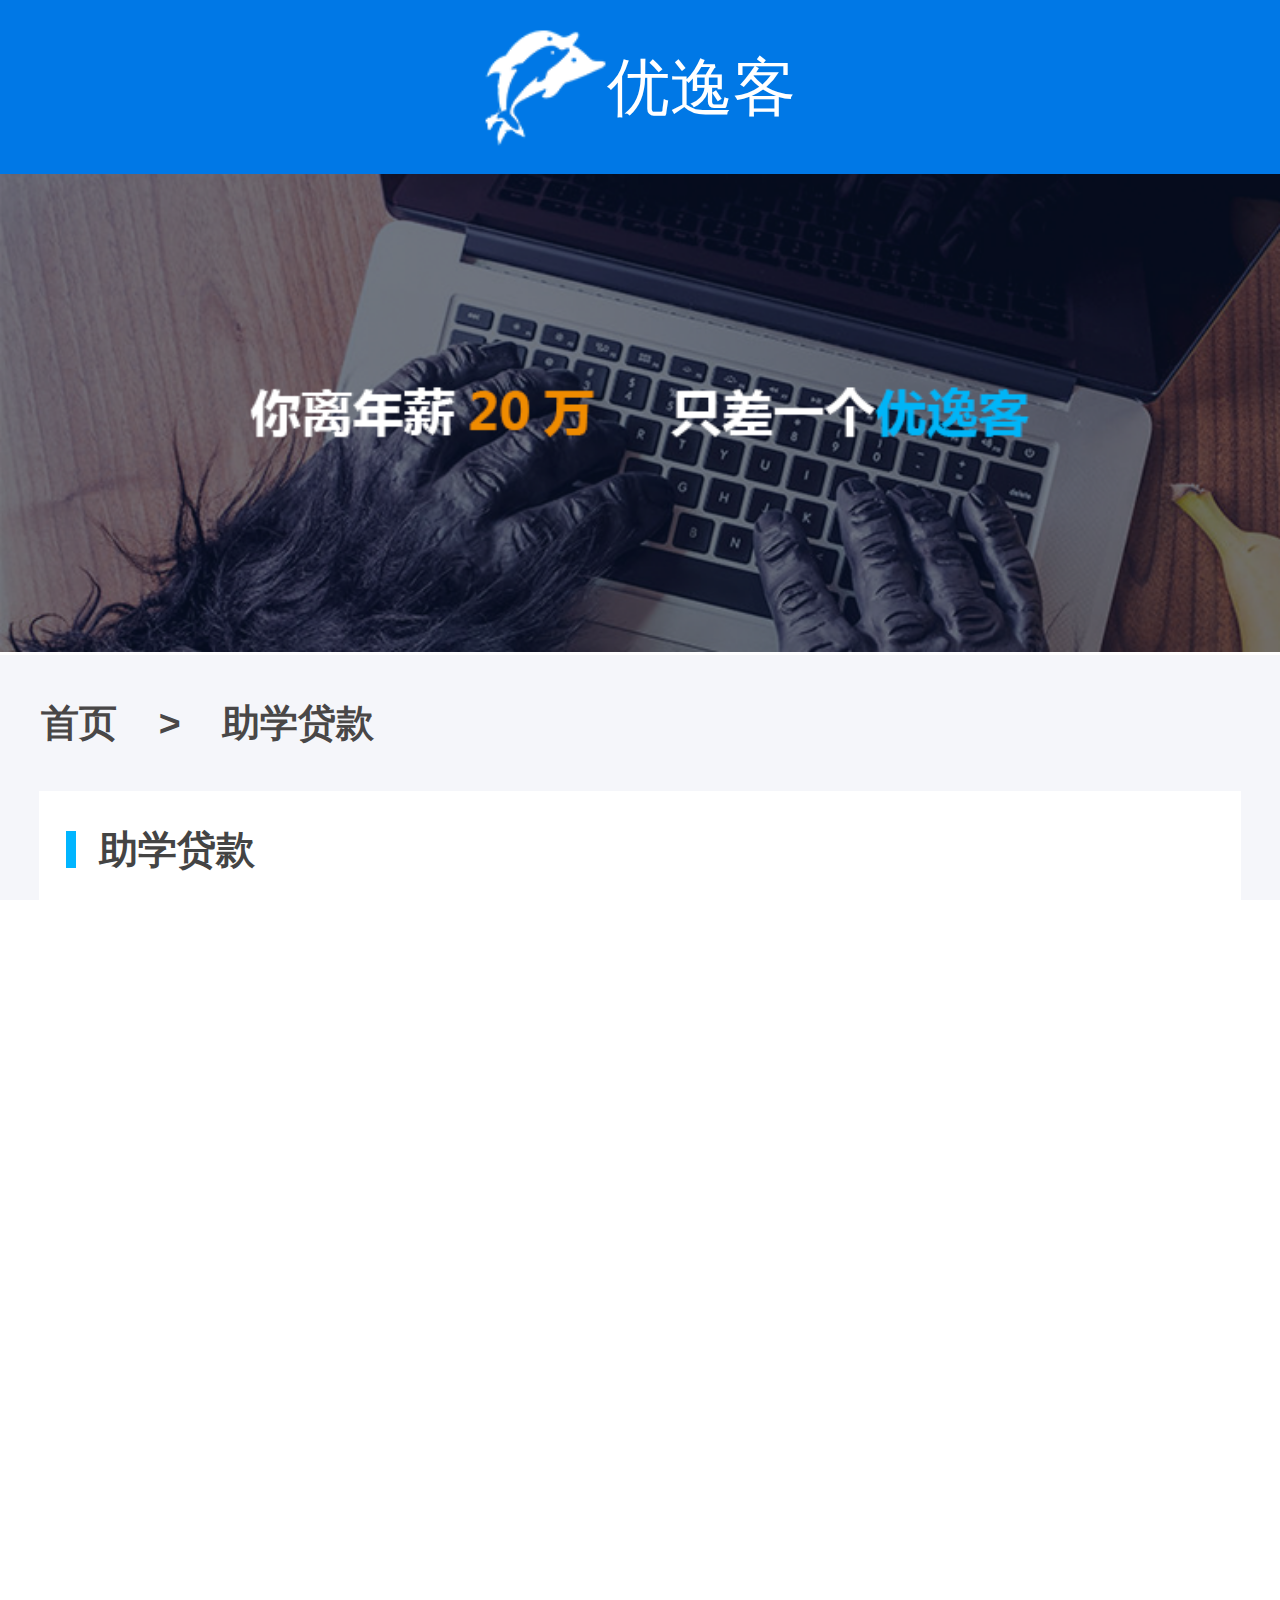
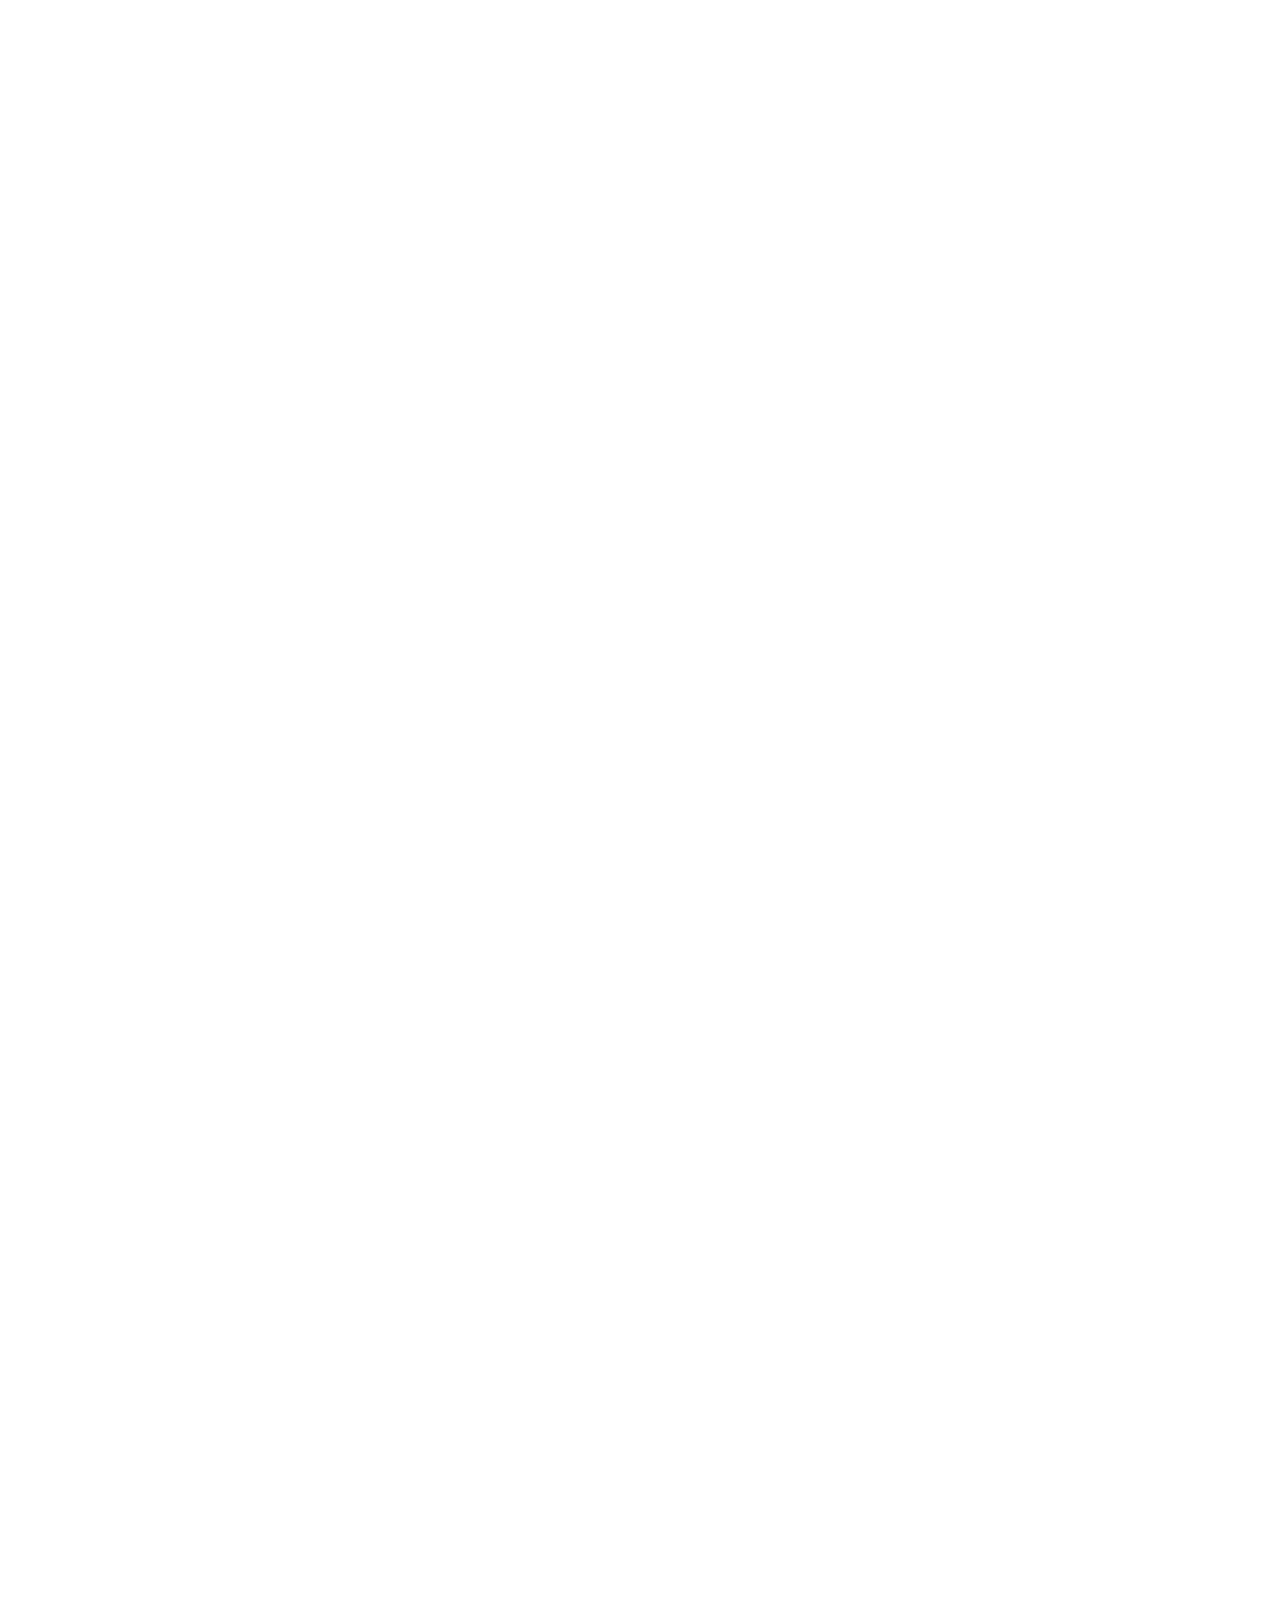
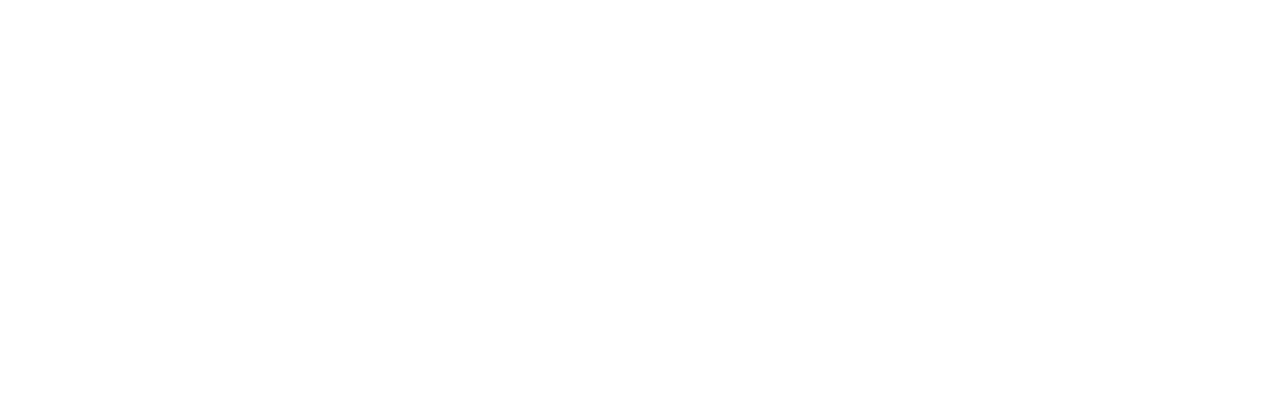
<file: zxdk.html>
<!DOCTYPE html>
<html>
<head>
    <meta charset="utf-8">
    <meta name="viewport" content="initial-scale=1.0, maximum-scale=1.0, user-scalable=no" />
    <meta name="x5-orientation" content="portrait | landscape"/>
	<meta name="screen-orientation" content="portrait"/>
	<meta name="x5-fullscreen" content="true"/>
	<meta name="full-screen" content="yes"/>
	<meta name="format-detection" content="telephone=no,email=no"/>
	<link rel="stylesheet" href="css/common.css" />
	<link rel="stylesheet" href="css/zxdk.css" />
	<script src="js/rem.js" type="text/javascript" charset="utf-8"></script>
    <title></title>
    <script type="text/javascript">
    	
   		document.addEventListener('plusready', function(){
   			//console.log("所有plus api都应该在此事件发生后调用，否则会出现plus is undefined。"
   			
   		});
   		
    </script>
</head>
<body>
	<!--banner-->
	<div class="banner">
		<img src="img/logo.png" alt="" />
		<span>优逸客</span>
	</div>
	<div class="box"></div>
	<div class="picture">
		<img src="img/banner.png"/>
	</div>
	<!--第一层-->
	<div class="content">
		<div class="floor1">
			<span><a href="index.html">首页</a>&nbsp;&nbsp;&nbsp;&nbsp;&gt;&nbsp;&nbsp;&nbsp;&nbsp;助学贷款</span>
		</div>
		<!--第二层-->
		<div class="floor2">
			<div class="title">
				<div class="mark">
					<div class="lg"></div>
				</div>
				<div class="text">
					助学贷款
				</div>
			</div>
			<p class="p1">
				申请条件: <br />
				在优逸客报名的学员；<br />
				年满18周岁；<br />
				无不良信用记录，具有完全民事行为能力；<br /> 
				具有常还贷款的能力和意愿。<br />
			</p>
			<p class="p2">
				申请资料：<br />
				本科及以上学历：身份证、银行卡、手机号<br />
				大专学历：身份证、银行卡、手机号;<br />
				专科以下：身份证、银行卡、手机号<br />
			</p>
			<p class="p2">
				申请流程： <br />
				1.来公司填写银行借款单并拍照存留。<br />
				2.关注微信公众号“贷贷熊”，在财务老师的帮助下按步<br />
				骤完成申请。
			</p>
			<p class="p2">
				如何还款：<br />
				我们有三种还款模式选择：<br />
				12+12：贷款12个月后开始还本金和利息，前12个月的利<br />
				息由公司偿还；<br />
				8+12：贷款8个月后开始还本金和利息，前12个月的利息<br />
				由公司偿还；
				6+18：贷款6个月后开始还本金和利息，前18个月的利息<br />由公司偿还；
				根据个人自身情况，请选择适合的还款方式，在指定还款<br />日前将还款额存入还款银行卡里即可。
			</p>
			<div class="imgbox">
				
			</div>
			<div class="share">
				<ul>
					<li>分享到：</li>
					<li><a href="#"><img src="img/kj.png"/></a></li>
					<li><a href="#"><img src="img/wb.png"/></a></li>
					<li><a href="#"><img src="img/tx.png"/></a></li>
					<li><a href="#"><img src="img/wx.png"/></a></li>
					<li><a href="#"><img src="img/qq.png"/></a></li>
					<li><a href="#"><img src="img/dz.png"/></a></li>
				</ul>
			</div>
		</div>
		<!--底部-->
		<footer>
			<span>Copyright&copy;2013-2016 版权所有 优逸客科技有限公司</span>
			<br />
			<span>联系电话 ： 400-888-6747 晋 ICP 备 13006051 号</span>
		</footer>
	</div>
</body>
</html>
</file>
<file: css/common.css>
body{
		font-family: "helvetica";
		-webkit-overflow-scrolling:touch;
		overflow-scrolling:touch;
		font-size:13px;
}
a,input,form,button{
		-webkit-tap-highlight-color:rgba(0,0,0,0);
		-webkit-appearance:none;
}
*{
	-webkit-text-size-adjust:100%;
	text-size-adjust:100%;
	-webkit-user-select:none;/*安卓不支持*/
	user-select:none;
	margin:0px;
	padding:0px;
	list-style: none;
	text-decoration: none;
	box-sizing: border-box;
}
p{
	max-height:999999999px;
}
</file>
<file: css/jmgb2.css>
body,html{
	width:100%;
	height:100%;
}
body{
	overflow:scroll;
	background:#F5F6FA;
}
html{
	position:relative;
	overflow:hidden;
}
.banner{
	width:100%;
	height:1.02rem;
	background:#0078E6;
	line-height: 1.02rem;
	text-align: center;
	display:flex;
	justify-content: center;
	align-items: center;
	position:absolute;
	top:0rem;
	left:0rem;
	z-index: 99;
}
.box{
	width:100%;
	height:1.02rem;
}
.banner>span{
	display:block;
	color:#FFFFFF;
	font-size:0.37rem;
}
.banner>img{
	width:0.72rem;
	height:0.7rem;
}
.picture{
	width:100%;
	/*height:auto;*/
	/*overflow:hidden;*/
}
.picture>img{
	width:100%;
	height:2.8rem;
}
/*第一层*/
.floor1{
	width:100%;
	overflow:hidden;
}
.floor1>ul{
	width:100%;
	overflow:hidden;
	display:flex;
	flex-wrap: wrap;
	justify-content: space-around;
}
.floor1>ul>li{
	width:25%;
	float:left;
	text-align: center;
	/*background: blue;*/
	margin-top:0.29rem;
	/*margin-right: 0.3rem;*/
}
.floor1>ul>li:nth-child(4){
	margin-right: ;
}
.floor1>ul>li>a{
	display:block;
	width:100%;
	height: auto;
	
}
.floor1>ul>li>a>img{
	width:1.57rem;
	height:1.57rem;
	display:inline-block;
	text-align: center;
}
.floor1>ul>li>a>span{
	font-size:0.2rem;
	color:#000000;
	padding-top: 0.16rem;
	text-align: center;
	display:block;
	width:100%;
	/*background:red;*/
}
/*第二层*/
.floor2{
	width:100%;
	overflow:hidden;
	background:#fff;
	margin-top:0.3rem;
}
.floor2 .title{
	width:100%;
	height:0.65rem;
	border-bottom: 0.01rem solid #E8E8E8;
	line-height: 0.65rem;
	text-align: center;
	font-size:0.24rem;
	color:#1378BA;
}
.floor2>ul{
	width:100%;
	overflow:hidden;
	border-bottom: 0.01rem solid #E8E8E8;
}
.floor2>ul>li{
	width:50%;
	overflow:hidden;
	border-right: 0.01rem solid #E8E8E8;
	float:left;
}
.floor2 ul>li>a{
	display:block;
	width:100%;
}
.floor2 .left{
	width:50%;
	height:2.19rem;
	float:left;
	padding-left: 0.16rem;
	padding-top:0.39rem;
	/*background:red;*/
}
.floor2 .left h2{
	font-size: 0.24rem;
	color:#000000;
}
.floor2 .left span{
	font-size: 0.18rem;
	color:#999999;
}
.floor2 .imgbox{
	width:50%;
	height:2.19rem;
	float:right;
	/*background: blue;*/
	text-align: center;
}
.floor2 .imgbox>img{
	width:100%;
	margin-top:0.45rem ;
}
.floor2>ol{
	width:100%;
	overflow:hidden;
	border-bottom: 0.01rem solid #E8E8E8;
}
.floor2>ol>li{
	width:33.33%;
	overflow:hidden;
	border-right: 0.01rem solid #E8E8E8;
	float:left;
}
.floor2 ol>li>a{
	display:block;
	width:100%;
}
.floor2 ol .left{
	width:60%;
	height:1.38rem;
	float:right;
	padding-left: 0.16rem;
	padding-top:0.39rem;
	/*text-align: center;*/
}
.floor2 ol .left h2{
	font-size: 0.24rem;
	color:#000000;
}
.floor2 ol .left span{
	font-size: 0.18rem;
	color:#999999;
}
.floor2 ol .imgbox{
	width:40%;
	height:1.38rem;
	float:left;
	/*background: blue;*/
	text-align: center;
}
.floor2 ol .imgbox>img{
	width:100%;
	margin-top:0.45rem ;
}
/*第三层*/
.floor3{
	width:100%;
	overflow:hidden;
	margin-top:0.1rem;
	background: #fff;
}
.floor3>ul{
	width:100%;
	overflow:hidden;
}
.floor3>ul>li{
	width:33.33%;
	float:left;
	height:0.8rem;
	line-height: 0.8rem;
	text-align: center;
}
.floor3>ul>li>a{
	width:100%;
	display:block;
	display:flex;
	align-items: center;
	align-content: center;
}
.floor3>ul>li>a>img{
	width:0.33rem;
	margin-left:0.5rem;
}
.floor3 ul>li>a>span{
	font-size:0.25rem;
	color:#000000;
	padding-left: 0.1rem;
}
.floor3>ul>li:nth-child(2){
	background: #FF7E00;
	border-radius:5%;
}
.floor3 .span{
	font-size:0.26rem;
	color:#fff;
	font-weight:bolder;
}
</file>
<file: css/gxxy.css>
body,html{
	width:100%;
	height:100%;
}
body{
	overflow:scroll;
}
html{
	overflow:hidden;
	position:relative;
}
.banner{
	width:100%;
	height:1.02rem;
	background:#0078E6;
	line-height: 1.02rem;
	text-align: center;
	display:flex;
	justify-content: center;
	align-items: center;
	position:absolute;
	top:0rem;
	left:0rem;
}
.box{
	width:100%;
	height:1.02rem;
}
.banner>span{
	display:block;
	color:#FFFFFF;
	font-size:0.37rem;
}
.banner>img{
	width:0.72rem;
	height:0.7rem;
}
.picture{
	width:100%;
	/*height:auto;*/
	/*overflow:hidden;*/
}
.picture>img{
	width:100%;
	height:2.8rem;
}
/*第一层*/
.content{
	background:#F5F6FA;
}
.floor1{
	width:100%;
	height:0.8rem;
	line-height: 0.8rem;
}
.floor1>span{
	font-size:0.22rem;
	font-weight:bolder;
	padding-left:0.24rem;
}
.floor1>span a{
	color:#494747;
}
/*第二层*/
.floor2{
	width:7.04rem;
	height:1.87rem;
	background:#fff;
	margin:auto;
	display:flex;
	align-items: center;
	margin-bottom:0.1rem;
}
.floor2>.imgbox{
	width:1.95rem;
	height:1.47rem;
	background:#C8C8C8;
	float:left;
	margin-left:0.2rem;
}
.floor2>.textbox{
	margin-left:0.3rem;
}
.floor2>.textbox .fg{
	width:1.07rem;
	border-bottom:0.01rem dashed #494747;
}
.floor2>.textbox span:nth-child(1){
	font-size:0.26rem;
	font-weight:bold;
	color:#444444;
	display:inline-block;
	margin-bottom: 0.04rem;
}
.floor2>.textbox span:nth-child(2){
	font-size:0.15rem;
	margin-left:0.05rem;
	color:#444444;
}
.floor2>.textbox span:nth-child(3){
	display:block;
	color:#94D43B;
	font-size:0.25rem;
	font-weight:bold;
	line-height: 0.4rem;
}
.floor2>.textbox span:nth-child(4){
	color:#444444;
	font-size:0.25rem;
	font-weight:bold;
	margin-top:0.1rem;
	line-height: 0.3rem;
}
.nav{
	width:100%;
	height:0.7rem;
	background:#fff;
	display:flex;
	align-items: center;
	align-content: space-around;
	padding:0rem 0.10rem;
}
.nav .item1{
	width:0.58rem;
	height:0.31rem;
	border:0.01rem solid #CCCCCC;
	border-radius:0.45rem;
	display:flex;
	align-items: center;
	justify-content: center;
}
.nav .item1:first-child{
	/*margin-left:0.2rem;*/
	margin-right:0.15rem;
}
.nav .item1>.item1-son{
	width:0.5rem;
	height:0.25rem;
	border:0.01rem solid #393939;
	border-radius:0.45rem;
	background:#fff;
	line-height: 0.25rem;
	text-align:center;
}
.nav .item1>.item1-son>span{
	font-size:0.2rem;
}
.nav>ul{
	display:flex;
	align-items: center;
	justify-content: center;
}
.nav>ul>li{
	float:left;
	width:0.32rem;
	height:0.32rem;
	border:0.01rem solid #CCCCCC;
	border-radius:50%;
	display:flex;
	align-items: center;
	justify-content: center;
	margin-right:0.15rem;
}
.nav>ul .xz{
	background: #01B5FF;
	box-shadow: 0.01rem 0.01rem 0.1rem 0.01rem #01B5FF;
}
.nav>ul .xz .yuan{
	background: #01B5FF ;
	border:0.01rem solid #fff;
}
.nav>ul>li>a>.yuan{
	width:0.24rem;
	height:0.24rem;
	border:0.01rem solid #393939;
	border-radius:0.45rem;
	background:#fff;
	line-height: 0.25rem;
	text-align:center;
	font-size:0.12rem;
	color:#585858;
}
.nav>ul>li:nth-child(6){
	border:0rem;
	font-size:0.2rem;
	color:#393939;
	transform:translateY(-0.05rem);
	margin-right:0.1rem;
}
.nav>ul>li:nth-child(9){
	width:auto;
	border:0rem;
	font-size:0.16rem;
	color:#393939;
	transform:translateY(-0.01rem);
	margin-left:0.4rem;
	margin-right:0rem;
}
.nav>ul>li:nth-child(11){
	width:auto;
	border:0rem;
	font-size:0.16rem;
	color:#393939;
	transform:translateY(-0.01rem);
}
footer{
	width:100%;
	height:0.9rem;
	/*line-height:0.9rem;*/
	text-align:center;
}
footer span{
	display:block;
	font-size:0.18rem;
	color:#666666;
}
footer span:first-child{
	margin-top:0.18rem;
}
</file>
<file: css/gywm.css>
body,html{
	width:100%;
	height:100%;
}
body{
	overflow:scroll;
}
html{
	overflow:hidden;
	position:relative;
}
.banner{
	width:100%;
	height:1.02rem;
	background:#0078E6;
	line-height: 1.02rem;
	text-align: center;
	display:flex;
	justify-content: center;
	align-items: center;
	position:absolute;
	top:0rem;
	left:0rem;
}
.box{
	width:100%;
	height:1.02rem;
}
.banner>span{
	display:block;
	color:#FFFFFF;
	font-size:0.37rem;
}
.banner>img{
	width:0.72rem;
	height:0.7rem;
}
.picture{
	width:100%;
	/*height:auto;*/
	/*overflow:hidden;*/
}
.picture>img{
	width:100%;
	height:2.8rem;
}
/*第一层*/
.content{
	background:#F5F6FA;
}
.floor1{
	width:100%;
	height:0.8rem;
	line-height: 0.8rem;
}
.floor1>span{
	font-size:0.22rem;
	font-weight:bolder;
	color:#494747;
	padding-left:0.24rem;
}
.floor1>span>a{
	color:#494747;
}
/*第二层*/
.floor2{
	width:7.04rem;
	height:auto;
	background:#fff;
	margin:auto;
	overflow:hidden;
	margin-bottom:0.1rem;
}
.title{
	width:100%;
	overflow:hidden;
}
.title>.mark{
	width:5%;
	height:0.68rem;
	display:flex;
	align-items: center;
	float:left;
}
.lg{
	width:0.06rem;
	height:0.22rem;
	background:#01B5FF;
	margin-left: 44%;
}
.title>.text{
	width:93%;
	height:0.68rem;
	line-height:0.68rem;
	text-align: left;
	float:left;
	font-size:0.23rem;
	font-weight:bold;
	color:#444444;
	border-bottom:0.01rem dashed #999999;
}
.floor2 .p1{
	font-size:0.24rem;
	color:#666666;
	padding-top: 0.16rem;
	padding-left:0.3rem;
	padding-right:0.13rem;
}
.floor2 .p2{
	font-size:0.24rem;
	color:#666666;
	margin-top: 0.43rem;
	padding-left:0.3rem;
	padding-bottom:0.35rem;
	padding-right:0.13rem;
}
/*第三层*/
.floor2 .imgbox1{
	width:100%;
	overflow: hidden;
}
.floor2 .imgbox1 img{
	display:inline-block;
	width:25%;
	height:25%;
	margin-right: 0.5rem;
}
.floor2 .imgbox1 img:last-child{
	margin-right:0rem;
}
.floor2 .imgbox1 img:first-child{
	margin-left:0.3rem;
}
/*第四层*/
.floor2 .p3{
	font-size:0.24rem;
	color:#666666;
	padding-left:0.3rem;
	transform:translateY(0.15rem);
	padding-bottom:0.35rem;
}
.nav{
	width:100%;
	height:0.7rem;
	background:#fff;
	display:flex;
	align-items: center;
}
.nav .item1{
	width:0.58rem;
	height:0.31rem;
	border:0.01rem solid #CCCCCC;
	border-radius:0.45rem;
	display:flex;
	align-items: center;
	justify-content: center;
}
.nav .item1:first-child{
	margin-left:0.15rem;
	margin-right:0.16rem;
}
.nav .item1>.item1-son{
	width:0.5rem;
	height:0.25rem;
	border:0.01rem solid #393939;
	border-radius:0.45rem;
	background:#fff;
	line-height: 0.25rem;
	text-align:center;
}
.nav .item1>.item1-son>span{
	font-size:0.2rem;
}
.nav>ul{
	display:flex;
	align-items: center;
	justify-content: center;
}
.nav>ul>li{
	float:left;
	width:0.32rem;
	height:0.32rem;
	border:0.01rem solid #CCCCCC;
	border-radius:50%;
	display:flex;
	align-items: center;
	justify-content: center;
	margin-right:0.15rem;
}
.nav>ul .xz{
	background: #01B5FF;
	box-shadow: 0.01rem 0.01rem 0.1rem 0.01rem #01B5FF;
}
.nav>ul .xz .yuan{
	background: #01B5FF ;
	border:0.01rem solid #fff;
}
.nav>ul>li>a>.yuan{
	width:0.24rem;
	height:0.24rem;
	border:0.01rem solid #393939;
	border-radius:50%;
	background:#fff;
	line-height: 0.25rem;
	text-align:center;
	font-size:0.12rem;
	color:#585858;
}
.nav>ul>li:nth-child(6){
	border:0rem;
	font-size:0.2rem;
	color:#393939;
	transform:translateY(-0.05rem);
	margin-right:0.1rem;
}
.nav>ul>li:nth-child(9){
	width:auto;
	border:0rem;
	font-size:0.16rem;
	color:#393939;
	transform:translateY(-0.01rem);
	margin-left:0.4rem;
	margin-right:0rem;
}
.nav>ul>li:nth-child(11){
	width:auto;
	border:0rem;
	font-size:0.16rem;
	color:#393939;
	transform:translateY(-0.01rem);
}
.img{
	width:100%;
	overflow:hidden;
	text-align: center;
}
.img img{
	width:auto;
	height:auto;
	padding:0.36rem 0rem;
}
footer{
	width:100%;
	height:0.9rem;
	text-align:center;
}
footer span{
	display:block;
	font-size:0.18rem;
	color:#666666;
}
</file>
<file: css/jpsz.css>
body,html{
	width:100%;
	height:100%;
}
body{
	overflow:scroll;
	background:#F5F6FA;
}
html{
	overflow:hidden;
	position:relative;
}
.banner{
	width:100%;
	height:1.02rem;
	background:#0078E6;
	line-height: 1.02rem;
	text-align: center;
	display:flex;
	justify-content: center;
	align-items: center;
	position:absolute;
	top:0rem;
	left:0rem;
	z-index: 999;
}
.box{
	width:100%;
	height:1.02rem;
}
.banner>span{
	display:block;
	color:#FFFFFF;
	font-size:0.37rem;
}
.banner>img{
	width:0.72rem;
	height:0.7rem;
}
.picture{
	width:100%;
	/*height:auto;*/
	/*overflow:hidden;*/
}
.picture>img{
	width:100%;
	height:2.8rem;
}
/*导航*/
.main-nav{
	width:93.6%;
	overflow:hidden;
	margin:auto;
}
.main-nav>ul{
	width:100%;
	overflow:hidden;
	border:0.02rem solid #01B5FF;
	border-radius:0.06rem;
}
.main-nav>ul>li{
	width:33.33%;
	float:left;
}
.main-nav>ul>li:first-child{
	background:#01B5FF;
	border-radius:0.05rem;
	position:relative;
}
.main-nav .item{
	width:0rem;
	border-top:0.2rem solid #01B5FF;
	border-left:0.1rem solid rgba(0,0,0,0);
	border-right:0.1rem solid rgba(0,0,0,0);
	/*float:left;*/
	transform:translate(1.05rem,-0.01rem);
}
.main-nav>ul>li>a{
	width:100%;
	display:block;
	height:0.8rem;
	text-align: center;
	line-height:0.8rem;
	font-size:0.27rem;
	color:#000000;
}
.main-nav .span{
	color:white;
}
/*第一层*/
.floor1{
	width:100%;
	height:0.8rem;
	line-height: 0.8rem;
}
.floor1>span{
	font-size:0.22rem;
	font-weight:bolder;
	color:#494747;
	padding-left:0.24rem;
}
.floor1>span a{
	color:#494747;
}
/*第二层*/
.floor2{
	width:7.04rem;
	height:auto;
	background:#fff;
	margin:auto;
	display:flex;
	align-items: center;
	margin-bottom:0.1rem;
	margin-top:0.1rem;
	padding:0.1rem 0;
}
.floor2>.imgbox{
	width:2.32rem;
	height:2.32rem;
	background:#C8C8C8;
	float:left;
	margin-left:0.3rem;
	overflow:hidden;
}
.floor2>.imgbox>img{
	width:100%;
}
.floor2>.textbox{
	margin-left:0.3rem;
}
.floor2>.textbox .fg{
	width:1.07rem;
	border-bottom:0.01rem dashed #494747;
}
.floor2>.textbox span:nth-child(1){
	font-size:0.26rem;
	font-weight:bold;
	color:#444444;
	display:inline-block;
	margin-bottom: 0.1rem;
	margin-top:0.3rem;
}
.floor2>.textbox .span{
	font-size:0.26rem;
	margin-left:1.5rem;
	
	
}
.floor2>.textbox a{
	color:#FF9300;
}
.floor2>.textbox .span1{
	display:block;
	color:#01B5FF;
	font-size:0.25rem;
	margin-top:0.1rem;
}
.floor2>.textbox span:nth-child(5){
	display:block;
	color:#666666;
	font-size:0.25rem;
	margin-top:0.1rem;
}
.nav{
	width:100%;
	height:0.7rem;
	background:#fff;
	display:flex;
	align-items: center;
}
.nav .item1{
	width:0.58rem;
	height:0.31rem;
	border:0.01rem solid #CCCCCC;
	border-radius:0.45rem;
	display:flex;
	align-items: center;
	justify-content: center;
}
.nav .item1:first-child{
	margin-left:0.15rem;
	margin-right:0.16rem;
}
.nav .item1>.item1-son{
	width:0.5rem;
	height:0.25rem;
	border:0.01rem solid #393939;
	border-radius:0.45rem;
	background:#fff;
	line-height: 0.25rem;
	text-align:center;
}
.nav .item1>.item1-son>span{
	font-size:0.2rem;
}
.nav>ul{
	display:flex;
	align-items: center;
	justify-content: center;
}
.nav>ul>li{
	float:left;
	width:0.32rem;
	height:0.32rem;
	border:0.01rem solid #CCCCCC;
	border-radius:50%;
	display:flex;
	align-items: center;
	justify-content: center;
	margin-right:0.15rem;
}
.nav>ul .xz{
	background: #01B5FF;
	box-shadow: 0.01rem 0.01rem 0.1rem 0.01rem #01B5FF;
}
.nav>ul .xz .yuan{
	background: #01B5FF ;
	border:0.01rem solid #fff;
}
.nav>ul>li>a>.yuan{
	width:0.24rem;
	height:0.24rem;
	border:0.01rem solid #393939;
	border-radius:50%;
	background:#fff;
	line-height: 0.25rem;
	text-align:center;
	font-size:0.12rem;
	color:#585858;
}
.nav>ul>li:nth-child(6){
	border:0rem;
	font-size:0.2rem;
	color:#393939;
	transform:translateY(-0.05rem);
	margin-right:0.1rem;
}
.nav>ul>li:nth-child(9){
	width:auto;
	border:0rem;
	font-size:0.16rem;
	color:#393939;
	transform:translateY(-0.01rem);
	margin-left:0.4rem;
	margin-right:0rem;
}
.nav>ul>li:nth-child(11){
	width:auto;
	border:0rem;
	font-size:0.16rem;
	color:#393939;
	transform:translateY(-0.01rem);
}
footer{
	width:100%;
	height:0.9rem;
	/*line-height:0.9rem;*/
	text-align:center;
}
footer span{
	display:block;
	font-size:0.18rem;
	color:#666666;
}
footer span:first-child{
	margin-top:0.18rem;
}
</file>
<file: css/jpszxq.css>
body,html{
	width:100%;
	height:100%;
}
body{
	overflow:scroll;
	background:#F5F6FA;
}
html{
	overflow:hidden;
	position:relative;
}
.banner{
	width:100%;
	height:1.02rem;
	background:#0078E6;
	line-height: 1.02rem;
	text-align: center;
	display:flex;
	justify-content: center;
	align-items: center;
	position:absolute;
	top:0rem;
	left:0rem;
}
.box{
	width:100%;
	height:1.02rem;
}
.banner>span{
	display:block;
	color:#FFFFFF;
	font-size:0.37rem;
}
.banner>img{
	width:0.72rem;
	height:0.7rem;
}
.picture{
	width:100%;
	/*height:auto;*/
	/*overflow:hidden;*/
}
.picture>img{
	width:100%;
	height:2.8rem;
}

/*第一层*/
.floor1{
	width:100%;
	height:0.8rem;
	line-height: 0.8rem;
}
.floor1>span{
	font-size:0.22rem;
	font-weight:bolder;
	color:#494747;
	padding-left:0.24rem;
}
.floor1>span>a{
	color:#494747;
}
.title{
	width:100%;
	overflow:hidden;
}
.title>.mark{
	width:5%;
	height:0.68rem;
	display:flex;
	align-items: center;
	float:left;
}
.lg{
	width:0.06rem;
	height:0.22rem;
	background:#01B5FF;
	margin-left: 44%;
}
.title>.text{
	width:93%;
	height:0.68rem;
	line-height:0.68rem;
	text-align: left;
	float:left;
	font-size:0.23rem;
	font-weight:bold;
	color:#444444;
	border-bottom:0.01rem dashed #999999;
	margin-bottom: 0.3rem;
}
/*第二层*/
.floor2{
	width:7.04rem;
	height:auto;
	background:#fff;
	margin:auto;
	overflow:hidden;
	/*display:flex;
	align-items: center;*/
	margin-bottom:0.1rem;
	margin-top:0.1rem;
	padding:0.1rem 0;
}
.floor2>.imgbox{
	width:2.32rem;
	height:2.32rem;
	background:#C8C8C8;
	float:left;
	margin-left:0.3rem;
	overflow:hidden;
}
.floor2>.imgbox>img{
	width:100%;
}
.floor2>.textbox{
	display:inline-block;
	margin-left:0.3rem;
}
.floor2>.textbox .fg{
	width:1.07rem;
	border-bottom:0.01rem dashed #494747;
}
.floor2>.textbox span:nth-child(1){
	font-size:0.26rem;
	font-weight:bold;
	color:#444444;
	display:inline-block;
	margin-bottom: 0.1rem;
	margin-top:0.2rem;
}
.floor2>.textbox span:nth-child(2){
	font-size:0.18rem;
	color:#01B5FF;
	margin-top:0.25rem;
	
}
.floor2>.textbox span:nth-child(3){
	color:#333333;
	font-size:0.25rem;
	margin-top:0.3rem;
}
.floor2>.textbox span:nth-child(5){
	/*display:block;*/
	color:#666666;
	font-size:0.25rem;
	margin-top:0.1rem;
}
.floor2>.textbox span:nth-child(7){
	color:#333333;
	font-size:0.25rem;
	margin-top:0.1rem;
}
.p1{
	font-size:0.24rem;
	color:#666666;
	padding-top: 0.16rem;
	padding-left:0.3rem;
	padding-right:0.13rem;
}
.p2{
	font-size:0.24rem;
	color:#666666;
	margin-top: 0.43rem;
	padding-left:0.3rem;
	padding-bottom:0.35rem;
	padding-right:0.13rem;
}
footer{
	width:100%;
	height:0.9rem;
	/*line-height:0.9rem;*/
	text-align:center;
}
footer span{
	display:block;
	font-size:0.18rem;
	color:#666666;
}
footer span:first-child{
	margin-top:0.18rem;
}
</file>
<file: css/mtbd.css>
body,html{
	width:100%;
	height:100%
}
body{
	overflow:scroll;
}
html{
	overflow: hidden;
	position:relative;
}
.banner{
	width:100%;
	height:1.02rem;
	background:#0078E6;
	line-height: 1.02rem;
	text-align: center;
	display:flex;
	justify-content: center;
	align-items: center;
	position:absolute;
	top:0rem;
	left:0rem;
}
.box{
	width:100%;
	height:1.02rem;
}
.banner>span{
	display:block;
	color:#FFFFFF;
	font-size:0.37rem;
}
.banner>img{
	width:0.72rem;
	height:0.7rem;
}
.picture{
	width:100%;
	/*height:auto;*/
	/*overflow:hidden;*/
}
.picture>img{
	width:100%;
	height:2.8rem;
}
/*第一层*/
.content{
	background:#F5F6FA;
}
.floor1{
	width:100%;
	height:0.8rem;
	line-height: 0.8rem;
}
.floor1>span{
	font-size:0.22rem;
	font-weight:bolder;
	color:#494747;
	padding-left:0.24rem;
}
.floor1>span>a{
	color:#494747;
}
/*第二层*/
.floor2{
	width:100%;
	height:3.37rem;
	background: #fff;
	margin-bottom:0.05rem;
	padding-left:0.24rem;
	padding-top:0.22rem;
}
.floor2 h2{
	font-size:0.25rem;
}
.floor2 .text{
	width:100%;
	overflow:hidden;
}
.floor2 .imgbox{
	width:1.94rem;
	height:1.46rem;
	border:1px solid #01B5FF;
	margin-top:0.29rem;
	margin-left: 0.26rem;
	float:left;
	position:relative;
}
.floor2 .imgbox>.img{
	width:1.8rem;
	background:#C8C8C8;
	float:left;
	position:absolute;
	left:-0.1rem;
	top:0.1rem;
}
.floor2 p{
	float:left;
	display:inline-block;
	font-size:0.25rem;
	color:#494747;
	margin-left:0.32rem;
	margin-top:0.35rem;
}
.floor2 .remark{
	width:7rem;
	height:0.65rem;
	/*overflow:hidden;*/
	border-top:0.01rem solid #D2D2D2;
	border-bottom:0.01rem solid #D2D2D2;
	/*line-height:0.65rem;*/
	margin-top:0.2rem;
}
.floor2 .remark>ul{
	width:100%;
	/*overflow:hidden;*/
	text-align: justify;
}
.floor2 .remark>ul:after{
	content:"";
	display:inline-block;
	width:100%;
}
.floor2 .remark>ul>li{
	display:inline-block;
}
.floor2 .remark>ul>li>img{
	width:0.5rem;
	height:0.5rem;
	transform:translateY(0.05rem);
}
.floor2 .remark>ul>li>span{
	display:inline-block;
	font-size:0.24rem;
	color:#494747;
	transform:translateY(-0.1rem);
}
.nav{
	width:100%;
	height:0.7rem;
	background:#fff;
	display:flex;
	align-items: center;
}
.nav .item1{
	width:0.58rem;
	height:0.31rem;
	border:0.01rem solid #CCCCCC;
	border-radius:0.45rem;
	display:flex;
	align-items: center;
	justify-content: center;
}
.nav .item1:first-child{
	margin-left:0.15rem;
	margin-right:0.16rem;
}
.nav .item1>.item1-son{
	width:0.5rem;
	height:0.25rem;
	border:0.01rem solid #393939;
	border-radius:0.45rem;
	background:#fff;
	line-height: 0.25rem;
	text-align:center;
}
.nav .item1>.item1-son>span{
	font-size:0.2rem;
}
.nav>ul{
	display:flex;
	align-items: center;
	justify-content: center;
}
.nav>ul>li{
	float:left;
	width:0.32rem;
	height:0.32rem;
	border:0.01rem solid #CCCCCC;
	border-radius:50%;
	display:flex;
	align-items: center;
	justify-content: center;
	margin-right:0.15rem;
}
.nav>ul .xz{
	background: #01B5FF;
	box-shadow: 0.01rem 0.01rem 0.1rem 0.01rem #01B5FF;
}
.nav>ul .xz .yuan{
	background: #01B5FF ;
	border:0.01rem solid #fff;
}
.nav>ul>li>a>.yuan{
	width:0.24rem;
	height:0.24rem;
	border:0.01rem solid #393939;
	border-radius:50%;
	background:#fff;
	line-height: 0.25rem;
	text-align:center;
	font-size:0.12rem;
	color:#585858;
}
.nav>ul>li:nth-child(6){
	border:0rem;
	font-size:0.2rem;
	color:#393939;
	transform:translateY(-0.05rem);
	margin-right:0.1rem;
}
.nav>ul>li:nth-child(9){
	width:auto;
	border:0rem;
	font-size:0.16rem;
	color:#393939;
	transform:translateY(-0.01rem);
	margin-left:0.4rem;
	margin-right:0rem;
}
.nav>ul>li:nth-child(11){
	width:auto;
	border:0rem;
	font-size:0.16rem;
	color:#393939;
	transform:translateY(-0.01rem);
}
footer{
	width:100%;
	height:0.9rem;
	text-align:center;
}
footer span{
	display:block;
	font-size:0.18rem;
	color:#666666;
}
</file>
<file: css/qd.css>
body,html{
	width:100%;
	height:100%;
}
body{
	overflow:scroll;
}
html{
	position:relative;
	overflow:hidden;
}
.banner{
	width:100%;
	height:1.02rem;
	background:#0078E6;
	line-height: 1.02rem;
	text-align: center;
	display:flex;
	justify-content: center;
	align-items: center;
	position:absolute;
	top:0rem;
	left:0rem;
}
.box{
	width:100%;
	height:1.02rem;
}
.banner>span{
	display:block;
	color:#FFFFFF;
	font-size:0.37rem;
}
.banner>img{
	width:0.72rem;
}
.picture{
	width:100%;
}
.picture>img{
	width:100%;
	height:2.8rem;
}
/*第一层*/
.content{
	background:#F5F6FA;
}
.floor1{
	width:100%;
	height:0.8rem;
	line-height: 0.8rem;
}
.floor1>span{
	font-size:0.22rem;
	font-weight:bolder;
	color:#494747;
	padding-left:0.24rem;
}
.floor1>span>a{
	color:#494747;
}
/*第二层*/
.floor2{
	width:93.8%;
	height:auto;
	background:#fff;
	margin:auto;
	overflow:hidden;
	margin-bottom:0.1rem;
}
.title{
	width:100%;
	overflow:hidden;
}
.title>.mark{
	width:5%;
	height:0.68rem;
	display:flex;
	align-items: center;
	float:left;
}
.lg{
	width:0.06rem;
	height:0.22rem;
	background:#01B5FF;
	margin-left: 44%;
}
.title>.text{
	width:93%;
	height:0.68rem;
	line-height:0.68rem;
	text-align: left;
	float:left;
	font-size:0.23rem;
	font-weight:bold;
	color:#444444;
	border-bottom:0.01rem dashed #999999;
}
.floor2 p{
	font-size:0.24rem;
	color:#666666;
	padding-top: 0.16rem;
	padding-left:0.3rem;
	padding-right:0.13rem;
	word-break: break-all;
}
.floor2 p>span{
	color:#01B5FF;
}
/*第三层*/
.floor3{
	width:100%;
	/*height:2.29rem;*/
	background:#fff;
	margin:auto;
	overflow:hidden;
	margin-bottom:0.1rem;
	padding:0.25rem 0.25rem 0.33rem 0.25rem;
	display:flex;
	align-content: space-around;
}
.floor3>figure{
	width:33.3%;
	/*height:1.65rem;*/
	/*background:red;*/
	/*flex-grow:0;*/
	text-align: center;
}
.floor3>figure>img{
	width:90%;
	height:auto;
}
.floor3>figure>figcaption{
	font-size:0.24rem;
	color:#000000;
	padding-top:0.11rem;
}
/*第四层*/
.floor2 figure{
	width:100%;
	height:auto;
	overflow:hidden;
	text-align: center;
	padding-top: 0.37rem;
}
.floor2 figure>img{
	width:95%;
	height:auto;
}
.floor2>figure>figcaption{
	font-size:0.25rem;
	color:#000000;
	padding-top:0.11rem;
}
.floor2>ul{
	overflow:hidden;
	padding-left:0.3rem;
}
.floor2>ul>li{
	/*width:100%;*/
	/*height:0.58rem;*/
	overflow:hidden;
	/*background:red;*/
}
.floor2>ul>li:first-child{
	margin-top: 0.2rem;
}
.floor2>ul>li>a>img{
	float:left;
}
.floor2>ul>li>a>span:nth-of-type(1){
	font-size:0.22rem;
	color:#01B5FF;
	padding-left: 0.2rem;
	float:left;
	display:block;
}
.floor2>ul>li>a span:nth-of-type(2){
	font-size:0.18rem;
	color:#3E3A39;
	/*padding-left:0.22rem;*/
	float:left;
	/*display:block;*/
	padding-top:0.35rem;
	transform:translate(-1.54rem,-0.15rem);
}
.floor2>ul>li:nth-child(3)>a>span:nth-of-type(2),.floor2>ul>li:nth-child(6)>a>span:nth-of-type(2){
	transform:translate(-1.1rem,-0.15rem);
}
/*第6层*/
.floor6{
	width:100%;
	/*height:2.29rem;*/
	background:#fff;
	margin:auto;
	overflow:hidden;
	margin-bottom:0.1rem;
	padding:0.25rem 0.25rem 0.33rem 0.25rem;
}
.floor6 ul li:first-child{
	width:100%;
	overflow:hidden;
	padding-top: 0.25rem;
}
.floor6 ul li:first-child dl dt{
	float:left;
	font-size:0.24rem;
	color:#000000;
	text-align: center;
	/*background: red;*/
}
.floor6 ul li:first-child dl dt:first-child{
	padding-left:0.4rem;
}
.floor6 ul li:first-child dl dt:nth-child(2){
	padding-left:1.04rem;
}
.floor6 ul li:first-child dl dt:nth-child(3){
	padding-left:2.2rem;
}
.floor6 ul li:nth-child(2){
	width:100%;
	overflow:hidden;
	position:relative;
}
.floor6 ul li:nth-child(2) span{
	display:block;
	z-index: 100;
	width:0.2rem;
	height:0.2rem;
	background:red;
	border-radius:50%;
	position:absolute;
	left:0rem;
}
.floor6 ul li:nth-child(2) dl{
	width:100%;
	overflow:hidden;
	border-left:0.01rem dashed #01B5FF;
	margin-top: 0.25rem;
}
.floor6 ul li:nth-child(2) dl dt{
	color:#666666;
	font-size: 0.22rem;
	float:left;
}
.floor6 ul li:nth-child(2) dl dt:first-child{
	padding-left: 0.3rem;
}
.floor6 ul li:nth-child(2) dl dt:nth-child(2){
	padding-left: 0.6rem;
	color:#FFA927;
}
.floor6 ul li:nth-child(2) dl dt:nth-child(3){
	padding-left: 0.5rem;
}

.nav{
	width:100%;
	height:0.7rem;
	background:#fff;
	display:flex;
	align-items: center;
}
.nav .item1{
	width:0.58rem;
	height:0.31rem;
	border:0.01rem solid #CCCCCC;
	border-radius:0.45rem;
	display:flex;
	align-items: center;
	justify-content: center;
}
.nav .item1:first-child{
	margin-left:0.15rem;
	margin-right:0.16rem;
}
.nav .item1>.item1-son{
	width:0.5rem;
	height:0.25rem;
	border:0.01rem solid #393939;
	border-radius:0.45rem;
	background:#fff;
	line-height: 0.25rem;
	text-align:center;
}
.nav .item1>.item1-son>span{
	font-size:0.2rem;
}
.nav>ul{
	display:flex;
	align-items: center;
	justify-content: center;
}
.nav>ul>li{
	float:left;
	width:0.32rem;
	height:0.32rem;
	border:0.01rem solid #CCCCCC;
	border-radius:50%;
	display:flex;
	align-items: center;
	justify-content: center;
	margin-right:0.15rem;
}
.nav>ul .xz{
	background: #01B5FF;
	box-shadow: 0.01rem 0.01rem 0.1rem 0.01rem #01B5FF;
}
.nav>ul .xz .yuan{
	background: #01B5FF ;
	border:0.01rem solid #fff;
	font-size:0.12rem;
}
.nav>ul>li>a>.yuan{
	width:0.24rem;
	height:0.24rem;
	border:0.01rem solid #393939;
	border-radius:50%;
	background:#fff;
	line-height: 0.25rem;
	text-align:center;
	color:#585858;
	font-size:0.12rem;
}
.nav>ul>li:nth-child(6){
	border:0rem;
	font-size:0.2rem;
	color:#393939;
	transform:translateY(-0.05rem);
	margin-right:0.1rem;
}
.nav>ul>li:nth-child(9){
	width:auto;
	border:0rem;
	font-size:0.16rem;
	color:#393939;
	transform:translateY(-0.01rem);
	margin-left:0.4rem;
	margin-right:0rem;
}
.nav>ul>li:nth-child(11){
	width:auto;
	border:0rem;
	font-size:0.16rem;
	color:#393939;
	transform:translateY(-0.01rem);
}
.img{
	width:100%;
	overflow:hidden;
	text-align: center;
}
.img img{
	padding:0.36rem 0rem;
}
footer{
	width:100%;
	height:0.9rem;
	text-align:center;
}
footer span{
	display:block;
	font-size:0.18rem;
	color:#666666;
}
</file>
<file: css/rmwt.css>
body,html{
	width:100%;
	height:100%;
}
body{
	overflow:scroll;
}
html{
	position:relative;
	overflow:hidden;
}
.banner{
	width:100%;
	height:1.02rem;
	background:#0078E6;
	line-height: 1.02rem;
	text-align: center;
	display:flex;
	justify-content: center;
	align-items: center;
	position:absolute;
	top:0rem;
	left:0rem;
}
.box{
	width:100%;
	height:1.02rem;
}
.banner>span{
	display:block;
	color:#FFFFFF;
	font-size:0.37rem;
}
.banner>img{
	width:0.72rem;
	height:0.7rem;
}
.picture{
	width:100%;
	/*height:auto;*/
	/*overflow:hidden;*/
}
.picture>img{
	width:100%;
	height:2.8rem;
}
/*第一层*/
.content{
	background:#F5F6FA;
}
.floor1{
	width:100%;
	height:0.8rem;
	line-height: 0.8rem;
}
.floor1>span{
	font-size:0.22rem;
	font-weight:bolder;
	color:#494747;
	padding-left:0.24rem;
}
.floor1>span>a{
	color:#494747;
}
/*第二层*/
.floor2{
	width:93.8%;
	height:auto;
	background:#fff;
	margin:auto;
	overflow:hidden;
	margin-bottom:0.1rem;
}
.title{
	width:100%;
	overflow:hidden;
}
.title>.mark{
	width:5%;
	height:0.68rem;
	display:flex;
	align-items: center;
	float:left;
}
.lg{
	width:0.06rem;
	height:0.22rem;
	background:#01B5FF;
	margin-left: 44%;
}
.title>.text{
	width:93%;
	height:0.68rem;
	line-height:0.68rem;
	text-align: left;
	float:left;
	font-size:0.23rem;
	font-weight:bold;
	color:#444444;
}
.floor2 p{
	font-size:0.24rem;
	color:#666666;
	padding-top: 0.16rem;
	padding-left:0.3rem;
	padding-right:0.13rem;
	word-break: break-all;
}
.floor2 .more{
	height:0.6rem;
	line-height: 0.6rem;
	text-align: center;
	border-bottom:0.01rem dashed #999999;
	font-size:0.24rem;
	color:#FF9300;
}
.floor2 .more a{
	color:#FF9300;
}
.nav{
	width:100%;
	height:0.7rem;
	background:#fff;
	display:flex;
	align-items: center;
}
.nav .item1{
	width:0.58rem;
	height:0.31rem;
	border:0.01rem solid #CCCCCC;
	border-radius:0.45rem;
	display:flex;
	align-items: center;
	justify-content: center;
}
.nav .item1:first-child{
	margin-left:0.15rem;
	margin-right:0.16rem;
}
.nav .item1>.item1-son{
	width:0.5rem;
	height:0.25rem;
	border:0.01rem solid #393939;
	border-radius:0.45rem;
	background:#fff;
	line-height: 0.25rem;
	text-align:center;
}
.nav .item1>.item1-son>span{
	font-size:0.2rem;
}
.nav>ul{
	display:flex;
	align-items: center;
	justify-content: center;
}
.nav>ul>li{
	float:left;
	width:0.32rem;
	height:0.32rem;
	border:0.01rem solid #CCCCCC;
	border-radius:50%;
	display:flex;
	align-items: center;
	justify-content: center;
	margin-right:0.15rem;
}
.nav>ul .xz{
	background: #01B5FF;
	box-shadow: 0.01rem 0.01rem 0.1rem 0.01rem #01B5FF;
}
.nav>ul .xz .yuan{
	background: #01B5FF ;
	border:0.01rem solid #fff;
}
.nav>ul>li>a>.yuan{
	width:0.24rem;
	height:0.24rem;
	border:0.01rem solid #393939;
	border-radius:50%;
	background:#fff;
	line-height: 0.25rem;
	text-align:center;
	color:#585858;
}
.nav>ul>li:nth-child(6){
	border:0rem;
	font-size:0.2rem;
	color:#393939;
	transform:translateY(-0.05rem);
	margin-right:0.1rem;
}
.nav>ul>li:nth-child(9){
	width:auto;
	border:0rem;
	font-size:0.16rem;
	color:#393939;
	transform:translateY(-0.01rem);
	margin-left:0.4rem;
	margin-right:0rem;
}
.nav>ul>li:nth-child(11){
	width:auto;
	border:0rem;
	font-size:0.16rem;
	color:#393939;
	transform:translateY(-0.01rem);
}
.img{
	width:100%;
	overflow:hidden;
	text-align: center;
}
.img img{
	padding:0.36rem 0rem;
}
footer{
	width:100%;
	height:0.9rem;
	text-align:center;
}
footer span{
	display:block;
	font-size:0.18rem;
	color:#666666;
}
</file>
<file: css/rmwtxj.css>
body,html{
	width:100%;
	height:100%;
}
body{
	overflow:scroll;
}
html{
	overflow:hidden;
	position:relative;
}
.banner{
	width:100%;
	height:1.02rem;
	background:#0078E6;
	line-height: 1.02rem;
	text-align: center;
	display:flex;
	justify-content: center;
	align-items: center;
	position:absolute;
	top:0rem;
	left:0rem;
}
.box{
	width:100%;
	height:1.02rem;
}
.banner>span{
	display:block;
	color:#FFFFFF;
	font-size:0.37rem;
}
.banner>img{
	width:0.72rem;
	height:0.7rem;
}
.picture{
	width:100%;
	/*height:auto;*/
	/*overflow:hidden;*/
}
.picture>img{
	width:100%;
	height:2.8rem;
}
/*第一层*/
.content{
	background:#F5F6FA;
}
.floor1{
	width:100%;
	height:0.8rem;
	line-height: 0.8rem;
}
.floor1>span{
	font-size:0.22rem;
	font-weight:bolder;
	color:#494747;
	padding-left:0.24rem;
}
.floor1>span>a{
	color:#494747;
}
/*第二层*/
.floor2{
	width:7.04rem;
	height:auto;
	background:#fff;
	margin:auto;
	overflow:hidden;
	margin-bottom:0.1rem;
}
.title{
	width:100%;
	overflow:hidden;
}
.title>.mark{
	width:5%;
	height:0.68rem;
	display:flex;
	align-items: center;
	float:left;
}
.lg{
	width:0.06rem;
	height:0.22rem;
	background:#01B5FF;
	margin-left: 44%;
}
.title>.text{
	width:93%;
	height:0.68rem;
	line-height:0.68rem;
	text-align: left;
	float:left;
	font-size:0.23rem;
	font-weight:bold;
	color:#444444;
	border-bottom:0.01rem dashed #999999;
}
.floor2 .p1{
	font-size:0.24rem;
	color:#666666;
	padding-top: 0.16rem;
	padding-left:0.3rem;
	padding-right:0.13rem;
}
.floor2 .p2{
	font-size:0.24rem;
	color:#666666;
	margin-top: 0.43rem;
	padding-left:0.3rem;
	padding-bottom:0.35rem;
	padding-right:0.13rem;
}
.floor2 .imgbox{
	width:100%;
	height:3.62rem;
	background:#474747;
	margin-bottom:0.25rem;
}
.floor2 .share{
	width:100%;
	height:0.98rem;
	border-top:0.01rem dashed #999999;
}
.floor2 .share ul li:nth-child(1){
	font-size:0.24rem;
	color:#000000;
	padding-left: 0.2rem;
	padding-top:0.3rem;
}
.floor2 ul li{
	float:left;
	margin-right:0.1rem;
	padding-top: 0.2rem;
}
.floor2 ul li:last-child{
	float:right;
	/*padding-right: 0.2rem;*/
}
.floor2 ul li img{
	width:0.6rem;
}
.floor3{
	width:100%;
	overflow:hidden;
}
.floor3 p{
	font-size:0.24rem;
	padding:0.07rem 0rem 0.07rem 0.45rem;
}
.floor3 p>a{
	color:#67C8FE;
}

.floor2 p{
	font-size:0.24rem;
	padding:0.07rem 0rem 0.07rem 0.45rem;
}
.floor2 p>a{
	color:#67C8FE;
}
.floor2 p>span{
	display:inline-block;
	width:0.2rem;
	height:0.2rem;
	background: #FE6E20;
	border-radius:50%;
	margin-right:0.2rem;
}
footer{
	width:100%;
	height:0.9rem;
	text-align:center;
}
footer span{
	display:block;
	font-size:0.18rem;
	color:#666666;
}
</file>
<file: css/zxdk.css>
body,html{
	width:100%;
	height:100%;
}
body{
	overflow:scroll;
}
html{
	overflow:hidden;
	position:relative;
}
.banner{
	width:100%;
	height:1.02rem;
	background:#0078E6;
	line-height: 1.02rem;
	text-align: center;
	display:flex;
	justify-content: center;
	align-items: center;
	position:absolute;
	top:0rem;
	left:0rem;
}
.box{
	width:100%;
	height:1.02rem;
}
.banner>span{
	display:block;
	color:#FFFFFF;
	font-size:0.37rem;
}
.banner>img{
	width:0.72rem;
	height:0.7rem;
}
.picture{
	width:100%;
	/*height:auto;*/
	/*overflow:hidden;*/
}
.picture>img{
	width:100%;
	height:2.8rem;
}
/*第一层*/
.content{
	background:#F5F6FA;
}
.floor1{
	width:100%;
	height:0.8rem;
	line-height: 0.8rem;
}
.floor1>span{
	font-size:0.22rem;
	font-weight:bolder;
	color:#494747;
	padding-left:0.24rem;
}
.floor1>span>a{
	color:#494747;
}
/*第二层*/
.floor2{
	width:7.04rem;
	height:auto;
	background:#fff;
	margin:auto;
	overflow:hidden;
	margin-bottom:0.1rem;
}
.title{
	width:100%;
	overflow:hidden;
}
.title>.mark{
	width:5%;
	height:0.68rem;
	display:flex;
	align-items: center;
	float:left;
}
.lg{
	width:0.06rem;
	height:0.22rem;
	background:#01B5FF;
	margin-left: 44%;
}
.title>.text{
	width:93%;
	height:0.68rem;
	line-height:0.68rem;
	text-align: left;
	float:left;
	font-size:0.23rem;
	font-weight:bold;
	color:#444444;
	border-bottom:0.01rem dashed #999999;
}
.floor2 .p1{
	font-size:0.24rem;
	color:#666666;
	padding-top: 0.16rem;
	padding-left:0.3rem;
	padding-right:0.13rem;
}
.floor2 .p2{
	font-size:0.24rem;
	color:#666666;
	margin-top: 0.43rem;
	padding-left:0.3rem;
	padding-bottom:0.35rem;
	padding-right:0.13rem;
}
.floor2 .imgbox{
	width:100%;
	height:3.62rem;
	background:#474747;
	margin-bottom:0.25rem;
}
.floor2 .share{
	width:100%;
	height:0.98rem;
	border-top:0.01rem dashed #999999;
}
.floor2 .share ul li:nth-child(1){
	font-size:0.24rem;
	color:#000000;
	padding-left: 0.2rem;
	padding-top:0.3rem;
}
.floor2 ul li{
	float:left;
	margin-right:0.1rem;
	padding-top: 0.1rem;
}
.floor2 ul li img{
	width:0.8rem;
}
.floor2 ul li:last-child{
	float:right;
	/*padding-right: 0.2rem;*/
}
footer{
	width:100%;
	height:0.9rem;
	text-align:center;
}
footer span{
	display:block;
	font-size:0.18rem;
	color:#666666;
}
</file>
